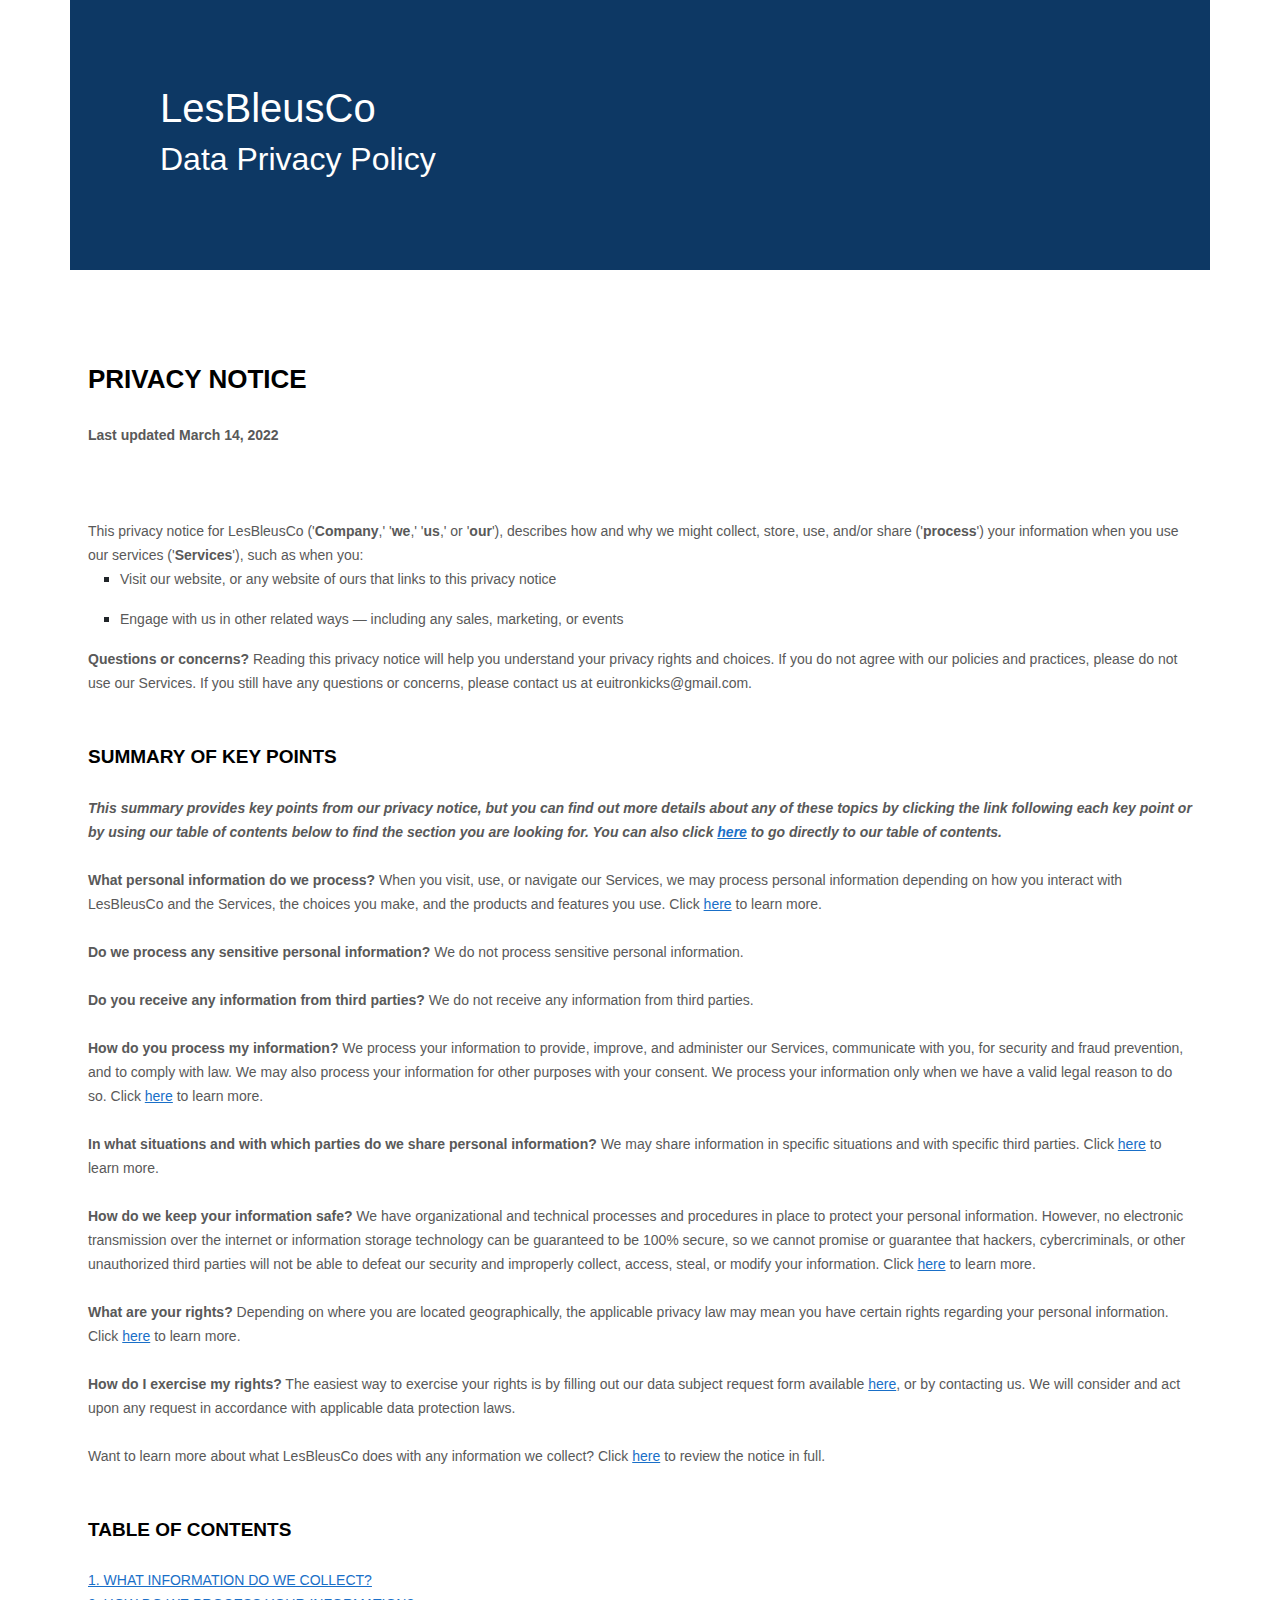
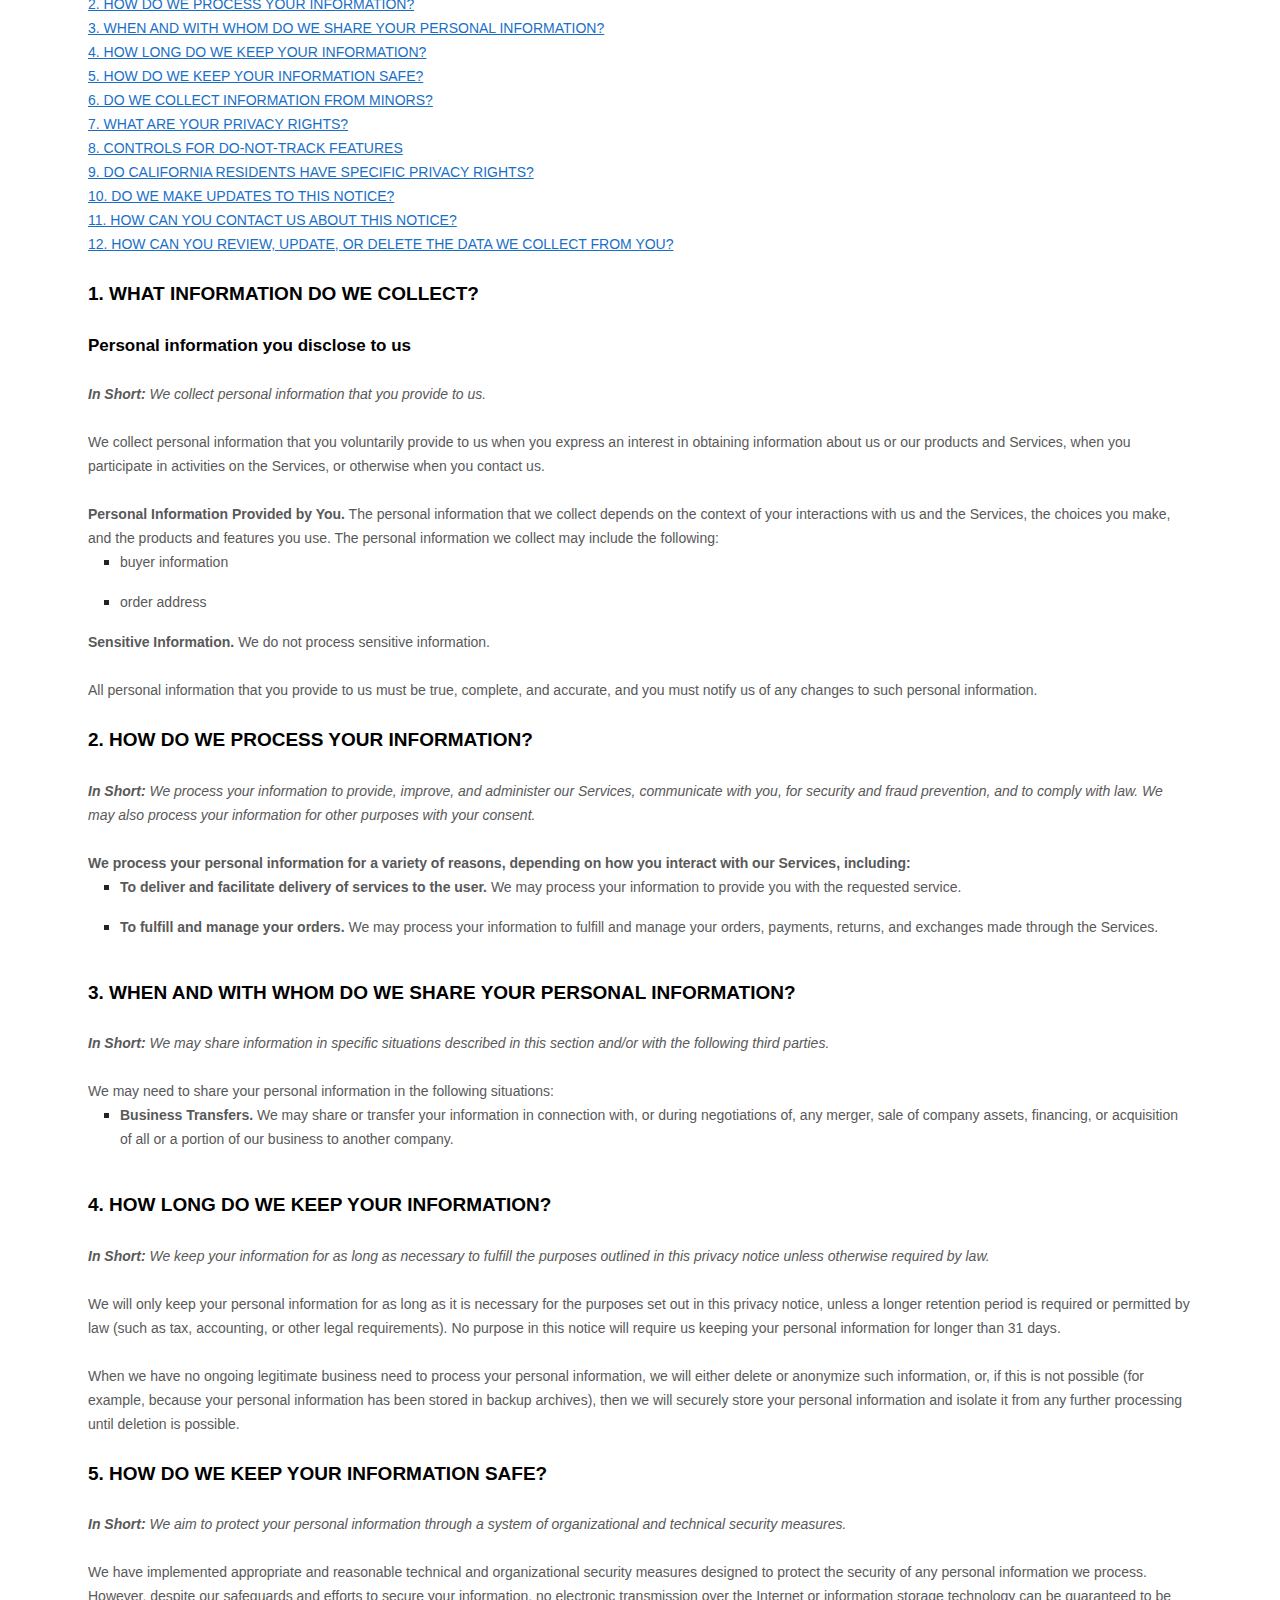
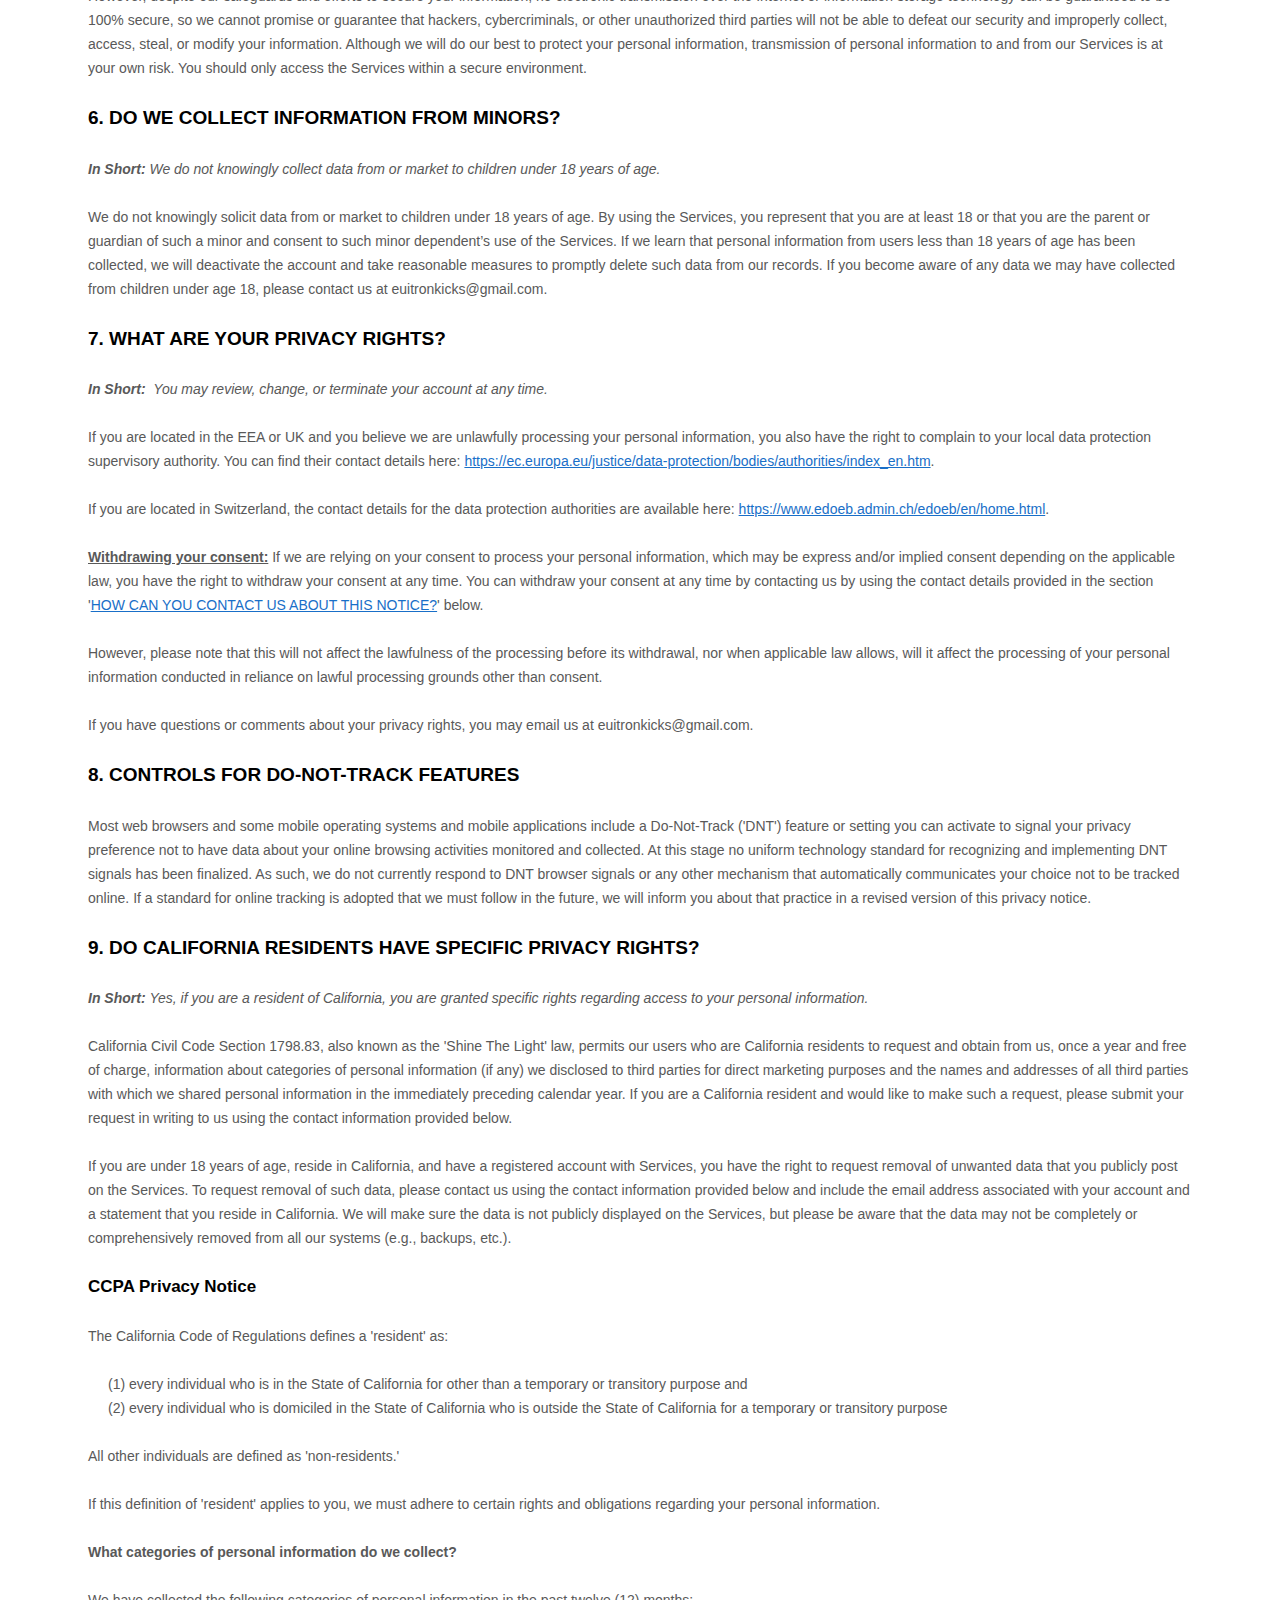
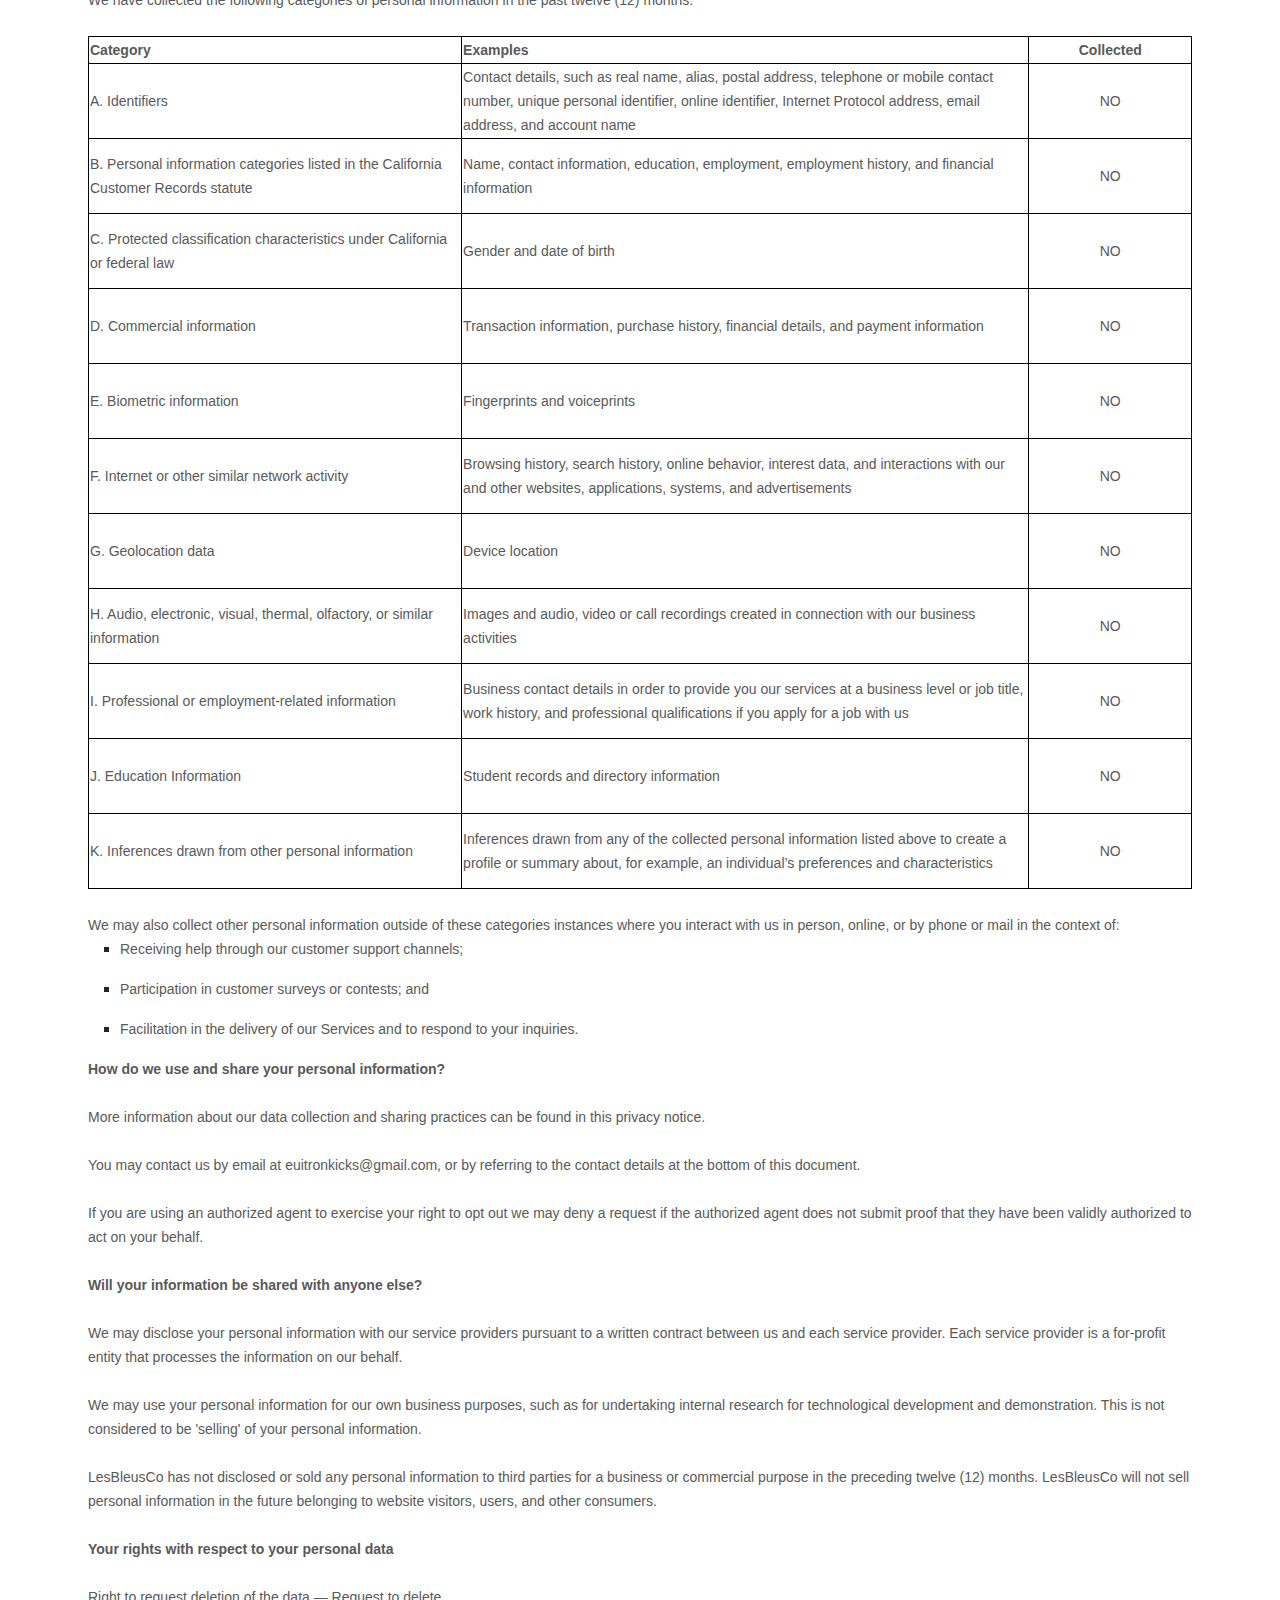
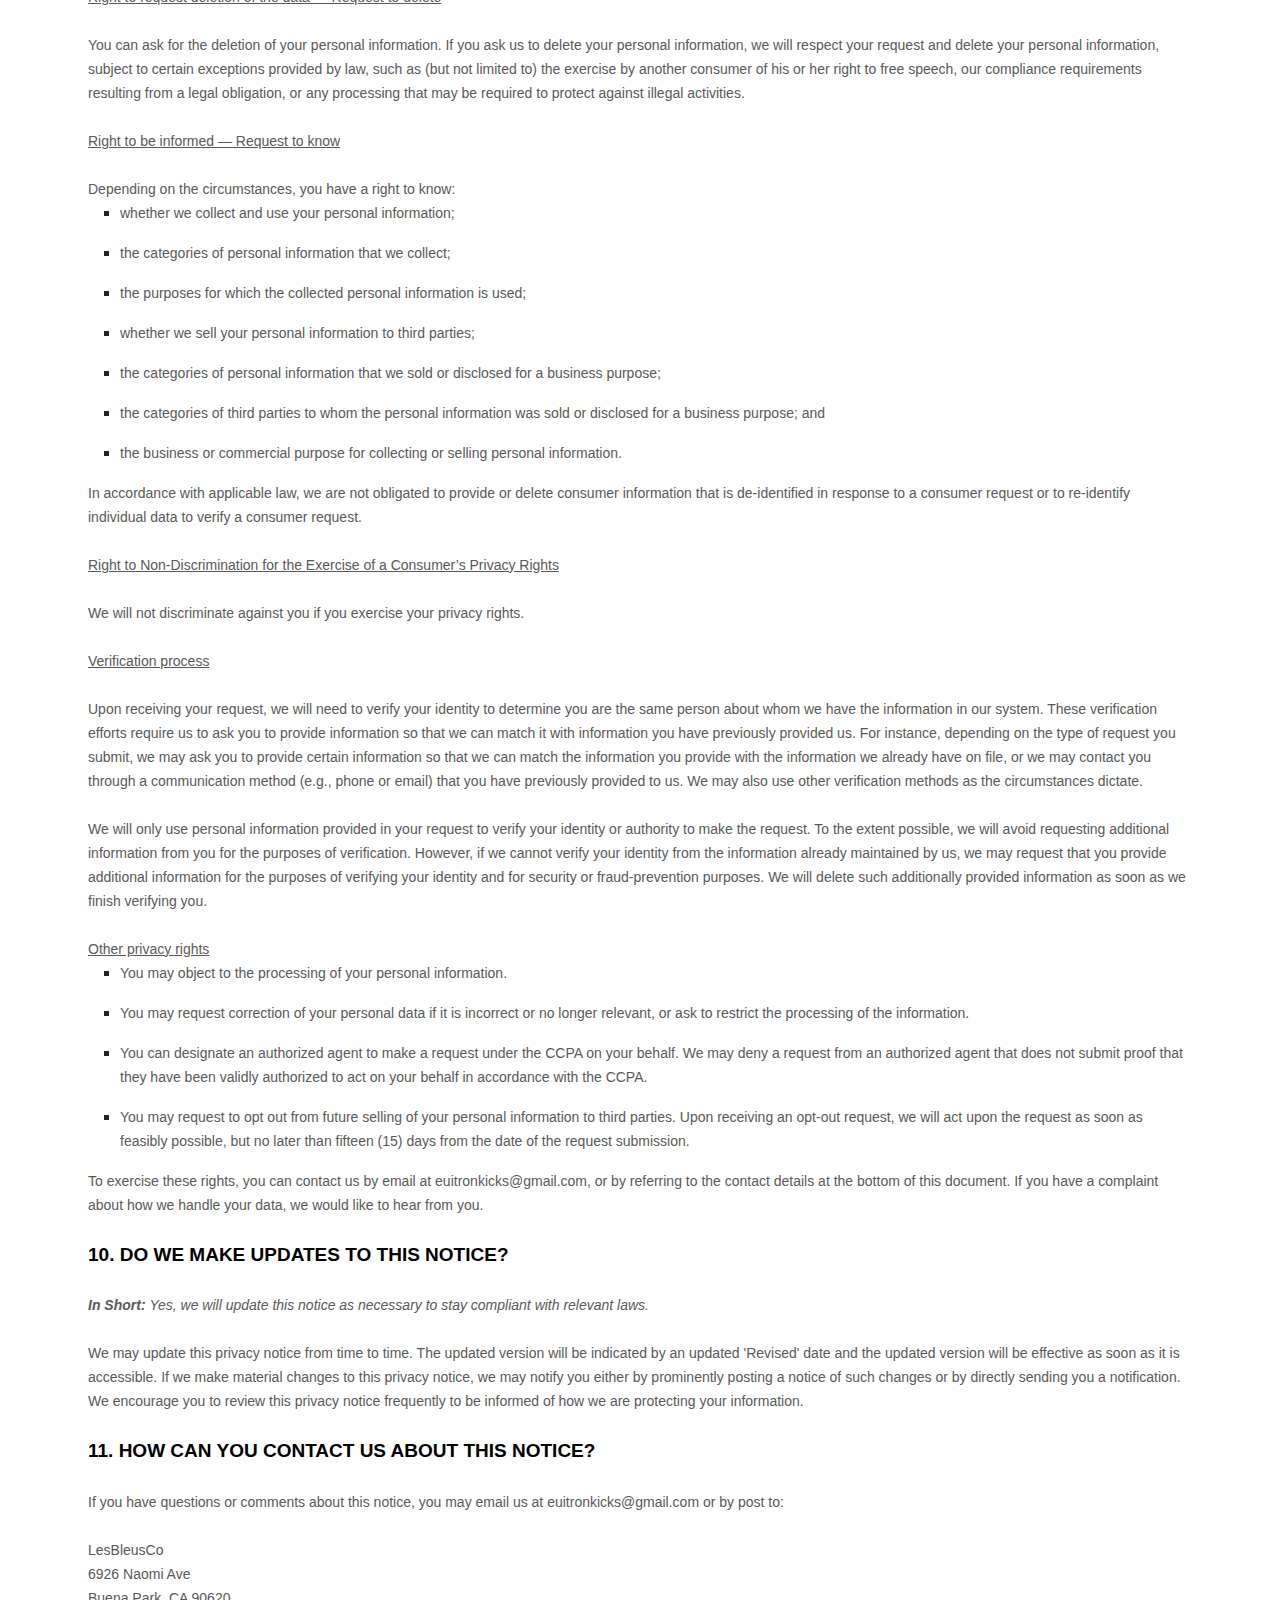
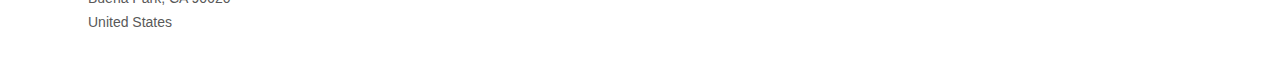
<file: index.html>
<!doctype html><html lang="en"><head><meta charset="utf-8"/><link rel="icon" href="/lesbleusco_icon.jpg"/><meta name="viewport" content="width=device-width,initial-scale=1"/><meta name="theme-color" content="#000000"/><meta name="description" content="Web site"/><link rel="apple-touch-icon" href="/lesbleusco_icon.jpg"/><link rel="manifest" href="/manifest.json"/><title>LesBleusCo Data Privacy Policy</title><script defer="defer" src="/static/js/main.74a123d2.js"></script><link href="/static/css/main.e0998fc7.css" rel="stylesheet"></head><body><noscript>You need to enable JavaScript to run this app.</noscript><div id="root"></div></body></html>
</file>
<file: static/css/main.e0998fc7.css>
@charset "UTF-8";/*!
 * Bootstrap v5.1.3 (https://getbootstrap.com/)
 * Copyright 2011-2021 The Bootstrap Authors
 * Copyright 2011-2021 Twitter, Inc.
 * Licensed under MIT (https://github.com/twbs/bootstrap/blob/main/LICENSE)
 */:root{--bs-blue:#0d6efd;--bs-indigo:#6610f2;--bs-purple:#6f42c1;--bs-pink:#d63384;--bs-red:#dc3545;--bs-orange:#fd7e14;--bs-yellow:#ffc107;--bs-green:#198754;--bs-teal:#20c997;--bs-cyan:#0dcaf0;--bs-white:#fff;--bs-gray:#6c757d;--bs-gray-dark:#343a40;--bs-gray-100:#f8f9fa;--bs-gray-200:#e9ecef;--bs-gray-300:#dee2e6;--bs-gray-400:#ced4da;--bs-gray-500:#adb5bd;--bs-gray-600:#6c757d;--bs-gray-700:#495057;--bs-gray-800:#343a40;--bs-gray-900:#212529;--bs-primary:#0d6efd;--bs-secondary:#6c757d;--bs-success:#198754;--bs-info:#0dcaf0;--bs-warning:#ffc107;--bs-danger:#dc3545;--bs-light:#f8f9fa;--bs-dark:#212529;--bs-primary-rgb:13,110,253;--bs-secondary-rgb:108,117,125;--bs-success-rgb:25,135,84;--bs-info-rgb:13,202,240;--bs-warning-rgb:255,193,7;--bs-danger-rgb:220,53,69;--bs-light-rgb:248,249,250;--bs-dark-rgb:33,37,41;--bs-white-rgb:255,255,255;--bs-black-rgb:0,0,0;--bs-body-color-rgb:33,37,41;--bs-body-bg-rgb:255,255,255;--bs-font-sans-serif:system-ui,-apple-system,"Segoe UI",Roboto,"Helvetica Neue",Arial,"Noto Sans","Liberation Sans",sans-serif,"Apple Color Emoji","Segoe UI Emoji","Segoe UI Symbol","Noto Color Emoji";--bs-font-monospace:SFMono-Regular,Menlo,Monaco,Consolas,"Liberation Mono","Courier New",monospace;--bs-gradient:linear-gradient(180deg,hsla(0,0%,100%,.15),hsla(0,0%,100%,0));--bs-body-font-family:var(--bs-font-sans-serif);--bs-body-font-size:1rem;--bs-body-font-weight:400;--bs-body-line-height:1.5;--bs-body-color:#212529;--bs-body-bg:#fff}*,:after,:before{box-sizing:border-box}@media (prefers-reduced-motion:no-preference){:root{scroll-behavior:smooth}}body{-webkit-text-size-adjust:100%;-webkit-tap-highlight-color:transparent;background-color:#fff;background-color:var(--bs-body-bg);color:#212529;color:var(--bs-body-color);font-family:system-ui,-apple-system,Segoe UI,Roboto,Helvetica Neue,Arial,Noto Sans,Liberation Sans,sans-serif,Apple Color Emoji,Segoe UI Emoji,Segoe UI Symbol,Noto Color Emoji;font-family:var(--bs-body-font-family);font-size:1rem;font-size:var(--bs-body-font-size);font-weight:400;font-weight:var(--bs-body-font-weight);line-height:1.5;line-height:var(--bs-body-line-height);text-align:var(--bs-body-text-align)}hr{background-color:currentColor;border:0;color:inherit;margin:1rem 0;opacity:.25}hr:not([size]){height:1px}.h1,.h2,.h3,.h4,.h5,.h6,h1,h2,h3,h4,h5,h6{font-weight:500;line-height:1.2;margin-bottom:.5rem;margin-top:0}.h1,h1{font-size:calc(1.375rem + 1.5vw)}@media (min-width:1200px){.h1,h1{font-size:2.5rem}}.h2,h2{font-size:calc(1.325rem + .9vw)}@media (min-width:1200px){.h2,h2{font-size:2rem}}.h3,h3{font-size:calc(1.3rem + .6vw)}@media (min-width:1200px){.h3,h3{font-size:1.75rem}}.h4,h4{font-size:calc(1.275rem + .3vw)}@media (min-width:1200px){.h4,h4{font-size:1.5rem}}.h5,h5{font-size:1.25rem}.h6,h6{font-size:1rem}p{margin-bottom:1rem;margin-top:0}abbr[data-bs-original-title],abbr[title]{cursor:help;-webkit-text-decoration:underline dotted;text-decoration:underline dotted;-webkit-text-decoration-skip-ink:none;text-decoration-skip-ink:none}address{font-style:normal;line-height:inherit;margin-bottom:1rem}ol,ul{padding-left:2rem}dl,ol,ul{margin-bottom:1rem;margin-top:0}ol ol,ol ul,ul ol,ul ul{margin-bottom:0}dt{font-weight:700}dd{margin-bottom:.5rem;margin-left:0}blockquote{margin:0 0 1rem}b,strong{font-weight:bolder}.small,small{font-size:.875em}.mark,mark{background-color:#fcf8e3;padding:.2em}sub,sup{font-size:.75em;line-height:0;position:relative;vertical-align:baseline}sub{bottom:-.25em}sup{top:-.5em}a{color:#0d6efd;text-decoration:underline}a:hover{color:#0a58ca}a:not([href]):not([class]),a:not([href]):not([class]):hover{color:inherit;text-decoration:none}code,kbd,pre,samp{direction:ltr;font-family:SFMono-Regular,Menlo,Monaco,Consolas,Liberation Mono,Courier New,monospace;font-family:var(--bs-font-monospace);font-size:1em;unicode-bidi:bidi-override}pre{display:block;font-size:.875em;margin-bottom:1rem;margin-top:0;overflow:auto}pre code{color:inherit;font-size:inherit;word-break:normal}code{word-wrap:break-word;color:#d63384;font-size:.875em}a>code{color:inherit}kbd{background-color:#212529;border-radius:.2rem;color:#fff;font-size:.875em;padding:.2rem .4rem}kbd kbd{font-size:1em;font-weight:700;padding:0}figure{margin:0 0 1rem}img,svg{vertical-align:middle}table{border-collapse:collapse;caption-side:bottom}caption{color:#6c757d;padding-bottom:.5rem;padding-top:.5rem;text-align:left}th{text-align:inherit;text-align:-webkit-match-parent}tbody,td,tfoot,th,thead,tr{border:0 solid;border-color:inherit}label{display:inline-block}button{border-radius:0}button:focus:not(:focus-visible){outline:0}button,input,optgroup,select,textarea{font-family:inherit;font-size:inherit;line-height:inherit;margin:0}button,select{text-transform:none}[role=button]{cursor:pointer}select{word-wrap:normal}select:disabled{opacity:1}[list]::-webkit-calendar-picker-indicator{display:none}[type=button],[type=reset],[type=submit],button{-webkit-appearance:button}[type=button]:not(:disabled),[type=reset]:not(:disabled),[type=submit]:not(:disabled),button:not(:disabled){cursor:pointer}::-moz-focus-inner{border-style:none;padding:0}textarea{resize:vertical}fieldset{border:0;margin:0;min-width:0;padding:0}legend{float:left;font-size:calc(1.275rem + .3vw);line-height:inherit;margin-bottom:.5rem;padding:0;width:100%}@media (min-width:1200px){legend{font-size:1.5rem}}legend+*{clear:left}::-webkit-datetime-edit-day-field,::-webkit-datetime-edit-fields-wrapper,::-webkit-datetime-edit-hour-field,::-webkit-datetime-edit-minute,::-webkit-datetime-edit-month-field,::-webkit-datetime-edit-text,::-webkit-datetime-edit-year-field{padding:0}::-webkit-inner-spin-button{height:auto}[type=search]{-webkit-appearance:textfield;outline-offset:-2px}::-webkit-search-decoration{-webkit-appearance:none}::-webkit-color-swatch-wrapper{padding:0}::file-selector-button{font:inherit}::-webkit-file-upload-button{-webkit-appearance:button;font:inherit}output{display:inline-block}iframe{border:0}summary{cursor:pointer;display:list-item}progress{vertical-align:baseline}[hidden]{display:none!important}.lead{font-size:1.25rem;font-weight:300}.display-1{font-size:calc(1.625rem + 4.5vw);font-weight:300;line-height:1.2}@media (min-width:1200px){.display-1{font-size:5rem}}.display-2{font-size:calc(1.575rem + 3.9vw);font-weight:300;line-height:1.2}@media (min-width:1200px){.display-2{font-size:4.5rem}}.display-3{font-size:calc(1.525rem + 3.3vw);font-weight:300;line-height:1.2}@media (min-width:1200px){.display-3{font-size:4rem}}.display-4{font-size:calc(1.475rem + 2.7vw);font-weight:300;line-height:1.2}@media (min-width:1200px){.display-4{font-size:3.5rem}}.display-5{font-size:calc(1.425rem + 2.1vw);font-weight:300;line-height:1.2}@media (min-width:1200px){.display-5{font-size:3rem}}.display-6{font-size:calc(1.375rem + 1.5vw);font-weight:300;line-height:1.2}@media (min-width:1200px){.display-6{font-size:2.5rem}}.list-inline,.list-unstyled{list-style:none;padding-left:0}.list-inline-item{display:inline-block}.list-inline-item:not(:last-child){margin-right:.5rem}.initialism{font-size:.875em;text-transform:uppercase}.blockquote{font-size:1.25rem;margin-bottom:1rem}.blockquote>:last-child{margin-bottom:0}.blockquote-footer{color:#6c757d;font-size:.875em;margin-bottom:1rem;margin-top:-1rem}.blockquote-footer:before{content:"— "}.img-fluid,.img-thumbnail{height:auto;max-width:100%}.img-thumbnail{background-color:#fff;border:1px solid #dee2e6;border-radius:.25rem;padding:.25rem}.figure{display:inline-block}.figure-img{line-height:1;margin-bottom:.5rem}.figure-caption{color:#6c757d;font-size:.875em}.container,.container-fluid,.container-lg,.container-md,.container-sm,.container-xl,.container-xxl{margin-left:auto;margin-right:auto;padding-left:.75rem;padding-left:var(--bs-gutter-x,.75rem);padding-right:.75rem;padding-right:var(--bs-gutter-x,.75rem);width:100%}@media (min-width:576px){.container,.container-sm{max-width:540px}}@media (min-width:768px){.container,.container-md,.container-sm{max-width:720px}}@media (min-width:992px){.container,.container-lg,.container-md,.container-sm{max-width:960px}}@media (min-width:1200px){.container,.container-lg,.container-md,.container-sm,.container-xl{max-width:1140px}}@media (min-width:1400px){.container,.container-lg,.container-md,.container-sm,.container-xl,.container-xxl{max-width:1320px}}.row{--bs-gutter-x:1.5rem;--bs-gutter-y:0;display:flex;flex-wrap:wrap;margin-left:calc(var(--bs-gutter-x)*-.5);margin-right:calc(var(--bs-gutter-x)*-.5);margin-top:calc(var(--bs-gutter-y)*-1)}.row>*{flex-shrink:0;margin-top:var(--bs-gutter-y);max-width:100%;padding-left:calc(var(--bs-gutter-x)*.5);padding-right:calc(var(--bs-gutter-x)*.5);width:100%}.col{flex:1 0}.row-cols-auto>*{flex:0 0 auto;width:auto}.row-cols-1>*{flex:0 0 auto;width:100%}.row-cols-2>*{flex:0 0 auto;width:50%}.row-cols-3>*{flex:0 0 auto;width:33.3333333333%}.row-cols-4>*{flex:0 0 auto;width:25%}.row-cols-5>*{flex:0 0 auto;width:20%}.row-cols-6>*{flex:0 0 auto;width:16.6666666667%}.col-auto{flex:0 0 auto;width:auto}.col-1{flex:0 0 auto;width:8.33333333%}.col-2{flex:0 0 auto;width:16.66666667%}.col-3{flex:0 0 auto;width:25%}.col-4{flex:0 0 auto;width:33.33333333%}.col-5{flex:0 0 auto;width:41.66666667%}.col-6{flex:0 0 auto;width:50%}.col-7{flex:0 0 auto;width:58.33333333%}.col-8{flex:0 0 auto;width:66.66666667%}.col-9{flex:0 0 auto;width:75%}.col-10{flex:0 0 auto;width:83.33333333%}.col-11{flex:0 0 auto;width:91.66666667%}.col-12{flex:0 0 auto;width:100%}.offset-1{margin-left:8.33333333%}.offset-2{margin-left:16.66666667%}.offset-3{margin-left:25%}.offset-4{margin-left:33.33333333%}.offset-5{margin-left:41.66666667%}.offset-6{margin-left:50%}.offset-7{margin-left:58.33333333%}.offset-8{margin-left:66.66666667%}.offset-9{margin-left:75%}.offset-10{margin-left:83.33333333%}.offset-11{margin-left:91.66666667%}.g-0,.gx-0{--bs-gutter-x:0}.g-0,.gy-0{--bs-gutter-y:0}.g-1,.gx-1{--bs-gutter-x:0.25rem}.g-1,.gy-1{--bs-gutter-y:0.25rem}.g-2,.gx-2{--bs-gutter-x:0.5rem}.g-2,.gy-2{--bs-gutter-y:0.5rem}.g-3,.gx-3{--bs-gutter-x:1rem}.g-3,.gy-3{--bs-gutter-y:1rem}.g-4,.gx-4{--bs-gutter-x:1.5rem}.g-4,.gy-4{--bs-gutter-y:1.5rem}.g-5,.gx-5{--bs-gutter-x:3rem}.g-5,.gy-5{--bs-gutter-y:3rem}@media (min-width:576px){.col-sm{flex:1 0}.row-cols-sm-auto>*{flex:0 0 auto;width:auto}.row-cols-sm-1>*{flex:0 0 auto;width:100%}.row-cols-sm-2>*{flex:0 0 auto;width:50%}.row-cols-sm-3>*{flex:0 0 auto;width:33.3333333333%}.row-cols-sm-4>*{flex:0 0 auto;width:25%}.row-cols-sm-5>*{flex:0 0 auto;width:20%}.row-cols-sm-6>*{flex:0 0 auto;width:16.6666666667%}.col-sm-auto{flex:0 0 auto;width:auto}.col-sm-1{flex:0 0 auto;width:8.33333333%}.col-sm-2{flex:0 0 auto;width:16.66666667%}.col-sm-3{flex:0 0 auto;width:25%}.col-sm-4{flex:0 0 auto;width:33.33333333%}.col-sm-5{flex:0 0 auto;width:41.66666667%}.col-sm-6{flex:0 0 auto;width:50%}.col-sm-7{flex:0 0 auto;width:58.33333333%}.col-sm-8{flex:0 0 auto;width:66.66666667%}.col-sm-9{flex:0 0 auto;width:75%}.col-sm-10{flex:0 0 auto;width:83.33333333%}.col-sm-11{flex:0 0 auto;width:91.66666667%}.col-sm-12{flex:0 0 auto;width:100%}.offset-sm-0{margin-left:0}.offset-sm-1{margin-left:8.33333333%}.offset-sm-2{margin-left:16.66666667%}.offset-sm-3{margin-left:25%}.offset-sm-4{margin-left:33.33333333%}.offset-sm-5{margin-left:41.66666667%}.offset-sm-6{margin-left:50%}.offset-sm-7{margin-left:58.33333333%}.offset-sm-8{margin-left:66.66666667%}.offset-sm-9{margin-left:75%}.offset-sm-10{margin-left:83.33333333%}.offset-sm-11{margin-left:91.66666667%}.g-sm-0,.gx-sm-0{--bs-gutter-x:0}.g-sm-0,.gy-sm-0{--bs-gutter-y:0}.g-sm-1,.gx-sm-1{--bs-gutter-x:0.25rem}.g-sm-1,.gy-sm-1{--bs-gutter-y:0.25rem}.g-sm-2,.gx-sm-2{--bs-gutter-x:0.5rem}.g-sm-2,.gy-sm-2{--bs-gutter-y:0.5rem}.g-sm-3,.gx-sm-3{--bs-gutter-x:1rem}.g-sm-3,.gy-sm-3{--bs-gutter-y:1rem}.g-sm-4,.gx-sm-4{--bs-gutter-x:1.5rem}.g-sm-4,.gy-sm-4{--bs-gutter-y:1.5rem}.g-sm-5,.gx-sm-5{--bs-gutter-x:3rem}.g-sm-5,.gy-sm-5{--bs-gutter-y:3rem}}@media (min-width:768px){.col-md{flex:1 0}.row-cols-md-auto>*{flex:0 0 auto;width:auto}.row-cols-md-1>*{flex:0 0 auto;width:100%}.row-cols-md-2>*{flex:0 0 auto;width:50%}.row-cols-md-3>*{flex:0 0 auto;width:33.3333333333%}.row-cols-md-4>*{flex:0 0 auto;width:25%}.row-cols-md-5>*{flex:0 0 auto;width:20%}.row-cols-md-6>*{flex:0 0 auto;width:16.6666666667%}.col-md-auto{flex:0 0 auto;width:auto}.col-md-1{flex:0 0 auto;width:8.33333333%}.col-md-2{flex:0 0 auto;width:16.66666667%}.col-md-3{flex:0 0 auto;width:25%}.col-md-4{flex:0 0 auto;width:33.33333333%}.col-md-5{flex:0 0 auto;width:41.66666667%}.col-md-6{flex:0 0 auto;width:50%}.col-md-7{flex:0 0 auto;width:58.33333333%}.col-md-8{flex:0 0 auto;width:66.66666667%}.col-md-9{flex:0 0 auto;width:75%}.col-md-10{flex:0 0 auto;width:83.33333333%}.col-md-11{flex:0 0 auto;width:91.66666667%}.col-md-12{flex:0 0 auto;width:100%}.offset-md-0{margin-left:0}.offset-md-1{margin-left:8.33333333%}.offset-md-2{margin-left:16.66666667%}.offset-md-3{margin-left:25%}.offset-md-4{margin-left:33.33333333%}.offset-md-5{margin-left:41.66666667%}.offset-md-6{margin-left:50%}.offset-md-7{margin-left:58.33333333%}.offset-md-8{margin-left:66.66666667%}.offset-md-9{margin-left:75%}.offset-md-10{margin-left:83.33333333%}.offset-md-11{margin-left:91.66666667%}.g-md-0,.gx-md-0{--bs-gutter-x:0}.g-md-0,.gy-md-0{--bs-gutter-y:0}.g-md-1,.gx-md-1{--bs-gutter-x:0.25rem}.g-md-1,.gy-md-1{--bs-gutter-y:0.25rem}.g-md-2,.gx-md-2{--bs-gutter-x:0.5rem}.g-md-2,.gy-md-2{--bs-gutter-y:0.5rem}.g-md-3,.gx-md-3{--bs-gutter-x:1rem}.g-md-3,.gy-md-3{--bs-gutter-y:1rem}.g-md-4,.gx-md-4{--bs-gutter-x:1.5rem}.g-md-4,.gy-md-4{--bs-gutter-y:1.5rem}.g-md-5,.gx-md-5{--bs-gutter-x:3rem}.g-md-5,.gy-md-5{--bs-gutter-y:3rem}}@media (min-width:992px){.col-lg{flex:1 0}.row-cols-lg-auto>*{flex:0 0 auto;width:auto}.row-cols-lg-1>*{flex:0 0 auto;width:100%}.row-cols-lg-2>*{flex:0 0 auto;width:50%}.row-cols-lg-3>*{flex:0 0 auto;width:33.3333333333%}.row-cols-lg-4>*{flex:0 0 auto;width:25%}.row-cols-lg-5>*{flex:0 0 auto;width:20%}.row-cols-lg-6>*{flex:0 0 auto;width:16.6666666667%}.col-lg-auto{flex:0 0 auto;width:auto}.col-lg-1{flex:0 0 auto;width:8.33333333%}.col-lg-2{flex:0 0 auto;width:16.66666667%}.col-lg-3{flex:0 0 auto;width:25%}.col-lg-4{flex:0 0 auto;width:33.33333333%}.col-lg-5{flex:0 0 auto;width:41.66666667%}.col-lg-6{flex:0 0 auto;width:50%}.col-lg-7{flex:0 0 auto;width:58.33333333%}.col-lg-8{flex:0 0 auto;width:66.66666667%}.col-lg-9{flex:0 0 auto;width:75%}.col-lg-10{flex:0 0 auto;width:83.33333333%}.col-lg-11{flex:0 0 auto;width:91.66666667%}.col-lg-12{flex:0 0 auto;width:100%}.offset-lg-0{margin-left:0}.offset-lg-1{margin-left:8.33333333%}.offset-lg-2{margin-left:16.66666667%}.offset-lg-3{margin-left:25%}.offset-lg-4{margin-left:33.33333333%}.offset-lg-5{margin-left:41.66666667%}.offset-lg-6{margin-left:50%}.offset-lg-7{margin-left:58.33333333%}.offset-lg-8{margin-left:66.66666667%}.offset-lg-9{margin-left:75%}.offset-lg-10{margin-left:83.33333333%}.offset-lg-11{margin-left:91.66666667%}.g-lg-0,.gx-lg-0{--bs-gutter-x:0}.g-lg-0,.gy-lg-0{--bs-gutter-y:0}.g-lg-1,.gx-lg-1{--bs-gutter-x:0.25rem}.g-lg-1,.gy-lg-1{--bs-gutter-y:0.25rem}.g-lg-2,.gx-lg-2{--bs-gutter-x:0.5rem}.g-lg-2,.gy-lg-2{--bs-gutter-y:0.5rem}.g-lg-3,.gx-lg-3{--bs-gutter-x:1rem}.g-lg-3,.gy-lg-3{--bs-gutter-y:1rem}.g-lg-4,.gx-lg-4{--bs-gutter-x:1.5rem}.g-lg-4,.gy-lg-4{--bs-gutter-y:1.5rem}.g-lg-5,.gx-lg-5{--bs-gutter-x:3rem}.g-lg-5,.gy-lg-5{--bs-gutter-y:3rem}}@media (min-width:1200px){.col-xl{flex:1 0}.row-cols-xl-auto>*{flex:0 0 auto;width:auto}.row-cols-xl-1>*{flex:0 0 auto;width:100%}.row-cols-xl-2>*{flex:0 0 auto;width:50%}.row-cols-xl-3>*{flex:0 0 auto;width:33.3333333333%}.row-cols-xl-4>*{flex:0 0 auto;width:25%}.row-cols-xl-5>*{flex:0 0 auto;width:20%}.row-cols-xl-6>*{flex:0 0 auto;width:16.6666666667%}.col-xl-auto{flex:0 0 auto;width:auto}.col-xl-1{flex:0 0 auto;width:8.33333333%}.col-xl-2{flex:0 0 auto;width:16.66666667%}.col-xl-3{flex:0 0 auto;width:25%}.col-xl-4{flex:0 0 auto;width:33.33333333%}.col-xl-5{flex:0 0 auto;width:41.66666667%}.col-xl-6{flex:0 0 auto;width:50%}.col-xl-7{flex:0 0 auto;width:58.33333333%}.col-xl-8{flex:0 0 auto;width:66.66666667%}.col-xl-9{flex:0 0 auto;width:75%}.col-xl-10{flex:0 0 auto;width:83.33333333%}.col-xl-11{flex:0 0 auto;width:91.66666667%}.col-xl-12{flex:0 0 auto;width:100%}.offset-xl-0{margin-left:0}.offset-xl-1{margin-left:8.33333333%}.offset-xl-2{margin-left:16.66666667%}.offset-xl-3{margin-left:25%}.offset-xl-4{margin-left:33.33333333%}.offset-xl-5{margin-left:41.66666667%}.offset-xl-6{margin-left:50%}.offset-xl-7{margin-left:58.33333333%}.offset-xl-8{margin-left:66.66666667%}.offset-xl-9{margin-left:75%}.offset-xl-10{margin-left:83.33333333%}.offset-xl-11{margin-left:91.66666667%}.g-xl-0,.gx-xl-0{--bs-gutter-x:0}.g-xl-0,.gy-xl-0{--bs-gutter-y:0}.g-xl-1,.gx-xl-1{--bs-gutter-x:0.25rem}.g-xl-1,.gy-xl-1{--bs-gutter-y:0.25rem}.g-xl-2,.gx-xl-2{--bs-gutter-x:0.5rem}.g-xl-2,.gy-xl-2{--bs-gutter-y:0.5rem}.g-xl-3,.gx-xl-3{--bs-gutter-x:1rem}.g-xl-3,.gy-xl-3{--bs-gutter-y:1rem}.g-xl-4,.gx-xl-4{--bs-gutter-x:1.5rem}.g-xl-4,.gy-xl-4{--bs-gutter-y:1.5rem}.g-xl-5,.gx-xl-5{--bs-gutter-x:3rem}.g-xl-5,.gy-xl-5{--bs-gutter-y:3rem}}@media (min-width:1400px){.col-xxl{flex:1 0}.row-cols-xxl-auto>*{flex:0 0 auto;width:auto}.row-cols-xxl-1>*{flex:0 0 auto;width:100%}.row-cols-xxl-2>*{flex:0 0 auto;width:50%}.row-cols-xxl-3>*{flex:0 0 auto;width:33.3333333333%}.row-cols-xxl-4>*{flex:0 0 auto;width:25%}.row-cols-xxl-5>*{flex:0 0 auto;width:20%}.row-cols-xxl-6>*{flex:0 0 auto;width:16.6666666667%}.col-xxl-auto{flex:0 0 auto;width:auto}.col-xxl-1{flex:0 0 auto;width:8.33333333%}.col-xxl-2{flex:0 0 auto;width:16.66666667%}.col-xxl-3{flex:0 0 auto;width:25%}.col-xxl-4{flex:0 0 auto;width:33.33333333%}.col-xxl-5{flex:0 0 auto;width:41.66666667%}.col-xxl-6{flex:0 0 auto;width:50%}.col-xxl-7{flex:0 0 auto;width:58.33333333%}.col-xxl-8{flex:0 0 auto;width:66.66666667%}.col-xxl-9{flex:0 0 auto;width:75%}.col-xxl-10{flex:0 0 auto;width:83.33333333%}.col-xxl-11{flex:0 0 auto;width:91.66666667%}.col-xxl-12{flex:0 0 auto;width:100%}.offset-xxl-0{margin-left:0}.offset-xxl-1{margin-left:8.33333333%}.offset-xxl-2{margin-left:16.66666667%}.offset-xxl-3{margin-left:25%}.offset-xxl-4{margin-left:33.33333333%}.offset-xxl-5{margin-left:41.66666667%}.offset-xxl-6{margin-left:50%}.offset-xxl-7{margin-left:58.33333333%}.offset-xxl-8{margin-left:66.66666667%}.offset-xxl-9{margin-left:75%}.offset-xxl-10{margin-left:83.33333333%}.offset-xxl-11{margin-left:91.66666667%}.g-xxl-0,.gx-xxl-0{--bs-gutter-x:0}.g-xxl-0,.gy-xxl-0{--bs-gutter-y:0}.g-xxl-1,.gx-xxl-1{--bs-gutter-x:0.25rem}.g-xxl-1,.gy-xxl-1{--bs-gutter-y:0.25rem}.g-xxl-2,.gx-xxl-2{--bs-gutter-x:0.5rem}.g-xxl-2,.gy-xxl-2{--bs-gutter-y:0.5rem}.g-xxl-3,.gx-xxl-3{--bs-gutter-x:1rem}.g-xxl-3,.gy-xxl-3{--bs-gutter-y:1rem}.g-xxl-4,.gx-xxl-4{--bs-gutter-x:1.5rem}.g-xxl-4,.gy-xxl-4{--bs-gutter-y:1.5rem}.g-xxl-5,.gx-xxl-5{--bs-gutter-x:3rem}.g-xxl-5,.gy-xxl-5{--bs-gutter-y:3rem}}.table{--bs-table-bg:transparent;--bs-table-accent-bg:transparent;--bs-table-striped-color:#212529;--bs-table-striped-bg:rgba(0,0,0,.05);--bs-table-active-color:#212529;--bs-table-active-bg:rgba(0,0,0,.1);--bs-table-hover-color:#212529;--bs-table-hover-bg:rgba(0,0,0,.075);border-color:#dee2e6;color:#212529;margin-bottom:1rem;vertical-align:top;width:100%}.table>:not(caption)>*>*{background-color:var(--bs-table-bg);border-bottom-width:1px;box-shadow:inset 0 0 0 9999px var(--bs-table-accent-bg);padding:.5rem}.table>tbody{vertical-align:inherit}.table>thead{vertical-align:bottom}.table>:not(:first-child){border-top:2px solid}.caption-top{caption-side:top}.table-sm>:not(caption)>*>*{padding:.25rem}.table-bordered>:not(caption)>*{border-width:1px 0}.table-bordered>:not(caption)>*>*{border-width:0 1px}.table-borderless>:not(caption)>*>*{border-bottom-width:0}.table-borderless>:not(:first-child){border-top-width:0}.table-striped>tbody>tr:nth-of-type(odd)>*{--bs-table-accent-bg:var(--bs-table-striped-bg);color:var(--bs-table-striped-color)}.table-active{--bs-table-accent-bg:var(--bs-table-active-bg);color:var(--bs-table-active-color)}.table-hover>tbody>tr:hover>*{--bs-table-accent-bg:var(--bs-table-hover-bg);color:var(--bs-table-hover-color)}.table-primary{--bs-table-bg:#cfe2ff;--bs-table-striped-bg:#c5d7f2;--bs-table-striped-color:#000;--bs-table-active-bg:#bacbe6;--bs-table-active-color:#000;--bs-table-hover-bg:#bfd1ec;--bs-table-hover-color:#000;border-color:#bacbe6;color:#000}.table-secondary{--bs-table-bg:#e2e3e5;--bs-table-striped-bg:#d7d8da;--bs-table-striped-color:#000;--bs-table-active-bg:#cbccce;--bs-table-active-color:#000;--bs-table-hover-bg:#d1d2d4;--bs-table-hover-color:#000;border-color:#cbccce;color:#000}.table-success{--bs-table-bg:#d1e7dd;--bs-table-striped-bg:#c7dbd2;--bs-table-striped-color:#000;--bs-table-active-bg:#bcd0c7;--bs-table-active-color:#000;--bs-table-hover-bg:#c1d6cc;--bs-table-hover-color:#000;border-color:#bcd0c7;color:#000}.table-info{--bs-table-bg:#cff4fc;--bs-table-striped-bg:#c5e8ef;--bs-table-striped-color:#000;--bs-table-active-bg:#badce3;--bs-table-active-color:#000;--bs-table-hover-bg:#bfe2e9;--bs-table-hover-color:#000;border-color:#badce3;color:#000}.table-warning{--bs-table-bg:#fff3cd;--bs-table-striped-bg:#f2e7c3;--bs-table-striped-color:#000;--bs-table-active-bg:#e6dbb9;--bs-table-active-color:#000;--bs-table-hover-bg:#ece1be;--bs-table-hover-color:#000;border-color:#e6dbb9;color:#000}.table-danger{--bs-table-bg:#f8d7da;--bs-table-striped-bg:#eccccf;--bs-table-striped-color:#000;--bs-table-active-bg:#dfc2c4;--bs-table-active-color:#000;--bs-table-hover-bg:#e5c7ca;--bs-table-hover-color:#000;border-color:#dfc2c4;color:#000}.table-light{--bs-table-bg:#f8f9fa;--bs-table-striped-bg:#ecedee;--bs-table-striped-color:#000;--bs-table-active-bg:#dfe0e1;--bs-table-active-color:#000;--bs-table-hover-bg:#e5e6e7;--bs-table-hover-color:#000;border-color:#dfe0e1;color:#000}.table-dark{--bs-table-bg:#212529;--bs-table-striped-bg:#2c3034;--bs-table-striped-color:#fff;--bs-table-active-bg:#373b3e;--bs-table-active-color:#fff;--bs-table-hover-bg:#323539;--bs-table-hover-color:#fff;border-color:#373b3e;color:#fff}.table-responsive{-webkit-overflow-scrolling:touch;overflow-x:auto}@media (max-width:575.98px){.table-responsive-sm{-webkit-overflow-scrolling:touch;overflow-x:auto}}@media (max-width:767.98px){.table-responsive-md{-webkit-overflow-scrolling:touch;overflow-x:auto}}@media (max-width:991.98px){.table-responsive-lg{-webkit-overflow-scrolling:touch;overflow-x:auto}}@media (max-width:1199.98px){.table-responsive-xl{-webkit-overflow-scrolling:touch;overflow-x:auto}}@media (max-width:1399.98px){.table-responsive-xxl{-webkit-overflow-scrolling:touch;overflow-x:auto}}.form-label{margin-bottom:.5rem}.col-form-label{font-size:inherit;line-height:1.5;margin-bottom:0;padding-bottom:calc(.375rem + 1px);padding-top:calc(.375rem + 1px)}.col-form-label-lg{font-size:1.25rem;padding-bottom:calc(.5rem + 1px);padding-top:calc(.5rem + 1px)}.col-form-label-sm{font-size:.875rem;padding-bottom:calc(.25rem + 1px);padding-top:calc(.25rem + 1px)}.form-text{color:#6c757d;font-size:.875em;margin-top:.25rem}.form-control{-webkit-appearance:none;appearance:none;background-clip:padding-box;background-color:#fff;border:1px solid #ced4da;border-radius:.25rem;color:#212529;display:block;font-size:1rem;font-weight:400;line-height:1.5;padding:.375rem .75rem;transition:border-color .15s ease-in-out,box-shadow .15s ease-in-out;width:100%}@media (prefers-reduced-motion:reduce){.form-control{transition:none}}.form-control[type=file]{overflow:hidden}.form-control[type=file]:not(:disabled):not([readonly]){cursor:pointer}.form-control:focus{background-color:#fff;border-color:#86b7fe;box-shadow:0 0 0 .25rem rgba(13,110,253,.25);color:#212529;outline:0}.form-control::-webkit-date-and-time-value{height:1.5em}.form-control::-webkit-input-placeholder{color:#6c757d;opacity:1}.form-control:-ms-input-placeholder{color:#6c757d;opacity:1}.form-control::placeholder{color:#6c757d;opacity:1}.form-control:disabled,.form-control[readonly]{background-color:#e9ecef;opacity:1}.form-control::file-selector-button{-webkit-margin-end:.75rem;background-color:#e9ecef;border:0 solid;border-color:inherit;border-inline-end-width:1px;border-radius:0;color:#212529;margin:-.375rem -.75rem;margin-inline-end:.75rem;padding:.375rem .75rem;pointer-events:none;transition:color .15s ease-in-out,background-color .15s ease-in-out,border-color .15s ease-in-out,box-shadow .15s ease-in-out}@media (prefers-reduced-motion:reduce){.form-control::-webkit-file-upload-button{-webkit-transition:none;transition:none}.form-control::file-selector-button{transition:none}}.form-control:hover:not(:disabled):not([readonly])::file-selector-button{background-color:#dde0e3}.form-control::-webkit-file-upload-button{-webkit-margin-end:.75rem;background-color:#e9ecef;border:0 solid;border-color:inherit;border-inline-end-width:1px;border-radius:0;color:#212529;margin:-.375rem -.75rem;margin-inline-end:.75rem;padding:.375rem .75rem;pointer-events:none;-webkit-transition:color .15s ease-in-out,background-color .15s ease-in-out,border-color .15s ease-in-out,box-shadow .15s ease-in-out;transition:color .15s ease-in-out,background-color .15s ease-in-out,border-color .15s ease-in-out,box-shadow .15s ease-in-out}@media (prefers-reduced-motion:reduce){.form-control::-webkit-file-upload-button{-webkit-transition:none;transition:none}}.form-control:hover:not(:disabled):not([readonly])::-webkit-file-upload-button{background-color:#dde0e3}.form-control-plaintext{background-color:transparent;border:solid transparent;border-width:1px 0;color:#212529;display:block;line-height:1.5;margin-bottom:0;padding:.375rem 0;width:100%}.form-control-plaintext.form-control-lg,.form-control-plaintext.form-control-sm{padding-left:0;padding-right:0}.form-control-sm{border-radius:.2rem;font-size:.875rem;min-height:calc(1.5em + .5rem + 2px);padding:.25rem .5rem}.form-control-sm::file-selector-button{-webkit-margin-end:.5rem;margin:-.25rem -.5rem;margin-inline-end:.5rem;padding:.25rem .5rem}.form-control-sm::-webkit-file-upload-button{-webkit-margin-end:.5rem;margin:-.25rem -.5rem;margin-inline-end:.5rem;padding:.25rem .5rem}.form-control-lg{border-radius:.3rem;font-size:1.25rem;min-height:calc(1.5em + 1rem + 2px);padding:.5rem 1rem}.form-control-lg::file-selector-button{-webkit-margin-end:1rem;margin:-.5rem -1rem;margin-inline-end:1rem;padding:.5rem 1rem}.form-control-lg::-webkit-file-upload-button{-webkit-margin-end:1rem;margin:-.5rem -1rem;margin-inline-end:1rem;padding:.5rem 1rem}textarea.form-control{min-height:calc(1.5em + .75rem + 2px)}textarea.form-control-sm{min-height:calc(1.5em + .5rem + 2px)}textarea.form-control-lg{min-height:calc(1.5em + 1rem + 2px)}.form-control-color{height:auto;padding:.375rem;width:3rem}.form-control-color:not(:disabled):not([readonly]){cursor:pointer}.form-control-color::-moz-color-swatch{border-radius:.25rem;height:1.5em}.form-control-color::-webkit-color-swatch{border-radius:.25rem;height:1.5em}.form-select{-moz-padding-start:calc(.75rem - 3px);-webkit-appearance:none;appearance:none;background-color:#fff;background-image:url("data:image/svg+xml;charset=utf-8,%3Csvg xmlns='http://www.w3.org/2000/svg' viewBox='0 0 16 16'%3E%3Cpath fill='none' stroke='%23343a40' stroke-linecap='round' stroke-linejoin='round' stroke-width='2' d='m2 5 6 6 6-6'/%3E%3C/svg%3E");background-position:right .75rem center;background-repeat:no-repeat;background-size:16px 12px;border:1px solid #ced4da;border-radius:.25rem;color:#212529;display:block;font-size:1rem;font-weight:400;line-height:1.5;padding:.375rem 2.25rem .375rem .75rem;transition:border-color .15s ease-in-out,box-shadow .15s ease-in-out;width:100%}@media (prefers-reduced-motion:reduce){.form-select{transition:none}}.form-select:focus{border-color:#86b7fe;box-shadow:0 0 0 .25rem rgba(13,110,253,.25);outline:0}.form-select[multiple],.form-select[size]:not([size="1"]){background-image:none;padding-right:.75rem}.form-select:disabled{background-color:#e9ecef}.form-select:-moz-focusring{color:transparent;text-shadow:0 0 0 #212529}.form-select-sm{border-radius:.2rem;font-size:.875rem;padding-bottom:.25rem;padding-left:.5rem;padding-top:.25rem}.form-select-lg{border-radius:.3rem;font-size:1.25rem;padding-bottom:.5rem;padding-left:1rem;padding-top:.5rem}.form-check{display:block;margin-bottom:.125rem;min-height:1.5rem;padding-left:1.5em}.form-check .form-check-input{float:left;margin-left:-1.5em}.form-check-input{-webkit-print-color-adjust:exact;-webkit-appearance:none;appearance:none;background-color:#fff;background-position:50%;background-repeat:no-repeat;background-size:contain;border:1px solid rgba(0,0,0,.25);color-adjust:exact;height:1em;margin-top:.25em;vertical-align:top;width:1em}.form-check-input[type=checkbox]{border-radius:.25em}.form-check-input[type=radio]{border-radius:50%}.form-check-input:active{-webkit-filter:brightness(90%);filter:brightness(90%)}.form-check-input:focus{border-color:#86b7fe;box-shadow:0 0 0 .25rem rgba(13,110,253,.25);outline:0}.form-check-input:checked{background-color:#0d6efd;border-color:#0d6efd}.form-check-input:checked[type=checkbox]{background-image:url("data:image/svg+xml;charset=utf-8,%3Csvg xmlns='http://www.w3.org/2000/svg' viewBox='0 0 20 20'%3E%3Cpath fill='none' stroke='%23fff' stroke-linecap='round' stroke-linejoin='round' stroke-width='3' d='m6 10 3 3 6-6'/%3E%3C/svg%3E")}.form-check-input:checked[type=radio]{background-image:url("data:image/svg+xml;charset=utf-8,%3Csvg xmlns='http://www.w3.org/2000/svg' viewBox='-4 -4 8 8'%3E%3Ccircle r='2' fill='%23fff'/%3E%3C/svg%3E")}.form-check-input[type=checkbox]:indeterminate{background-color:#0d6efd;background-image:url("data:image/svg+xml;charset=utf-8,%3Csvg xmlns='http://www.w3.org/2000/svg' viewBox='0 0 20 20'%3E%3Cpath fill='none' stroke='%23fff' stroke-linecap='round' stroke-linejoin='round' stroke-width='3' d='M6 10h8'/%3E%3C/svg%3E");border-color:#0d6efd}.form-check-input:disabled{-webkit-filter:none;filter:none;opacity:.5;pointer-events:none}.form-check-input:disabled~.form-check-label,.form-check-input[disabled]~.form-check-label{opacity:.5}.form-switch{padding-left:2.5em}.form-switch .form-check-input{background-image:url("data:image/svg+xml;charset=utf-8,%3Csvg xmlns='http://www.w3.org/2000/svg' viewBox='-4 -4 8 8'%3E%3Ccircle r='3' fill='rgba(0, 0, 0, 0.25)'/%3E%3C/svg%3E");background-position:0;border-radius:2em;margin-left:-2.5em;transition:background-position .15s ease-in-out;width:2em}@media (prefers-reduced-motion:reduce){.form-switch .form-check-input{transition:none}}.form-switch .form-check-input:focus{background-image:url("data:image/svg+xml;charset=utf-8,%3Csvg xmlns='http://www.w3.org/2000/svg' viewBox='-4 -4 8 8'%3E%3Ccircle r='3' fill='%2386b7fe'/%3E%3C/svg%3E")}.form-switch .form-check-input:checked{background-image:url("data:image/svg+xml;charset=utf-8,%3Csvg xmlns='http://www.w3.org/2000/svg' viewBox='-4 -4 8 8'%3E%3Ccircle r='3' fill='%23fff'/%3E%3C/svg%3E");background-position:100%}.form-check-inline{display:inline-block;margin-right:1rem}.btn-check{clip:rect(0,0,0,0);pointer-events:none;position:absolute}.btn-check:disabled+.btn,.btn-check[disabled]+.btn{-webkit-filter:none;filter:none;opacity:.65;pointer-events:none}.form-range{-webkit-appearance:none;appearance:none;background-color:transparent;height:1.5rem;padding:0;width:100%}.form-range:focus{outline:0}.form-range:focus::-webkit-slider-thumb{box-shadow:0 0 0 1px #fff,0 0 0 .25rem rgba(13,110,253,.25)}.form-range:focus::-moz-range-thumb{box-shadow:0 0 0 1px #fff,0 0 0 .25rem rgba(13,110,253,.25)}.form-range::-moz-focus-outer{border:0}.form-range::-webkit-slider-thumb{-webkit-appearance:none;appearance:none;background-color:#0d6efd;border:0;border-radius:1rem;height:1rem;margin-top:-.25rem;-webkit-transition:background-color .15s ease-in-out,border-color .15s ease-in-out,box-shadow .15s ease-in-out;transition:background-color .15s ease-in-out,border-color .15s ease-in-out,box-shadow .15s ease-in-out;width:1rem}@media (prefers-reduced-motion:reduce){.form-range::-webkit-slider-thumb{-webkit-transition:none;transition:none}}.form-range::-webkit-slider-thumb:active{background-color:#b6d4fe}.form-range::-webkit-slider-runnable-track{background-color:#dee2e6;border-color:transparent;border-radius:1rem;color:transparent;cursor:pointer;height:.5rem;width:100%}.form-range::-moz-range-thumb{appearance:none;background-color:#0d6efd;border:0;border-radius:1rem;height:1rem;-moz-transition:background-color .15s ease-in-out,border-color .15s ease-in-out,box-shadow .15s ease-in-out;transition:background-color .15s ease-in-out,border-color .15s ease-in-out,box-shadow .15s ease-in-out;width:1rem}@media (prefers-reduced-motion:reduce){.form-range::-moz-range-thumb{-moz-transition:none;transition:none}}.form-range::-moz-range-thumb:active{background-color:#b6d4fe}.form-range::-moz-range-track{background-color:#dee2e6;border-color:transparent;border-radius:1rem;color:transparent;cursor:pointer;height:.5rem;width:100%}.form-range:disabled{pointer-events:none}.form-range:disabled::-webkit-slider-thumb{background-color:#adb5bd}.form-range:disabled::-moz-range-thumb{background-color:#adb5bd}.form-floating{position:relative}.form-floating>.form-control,.form-floating>.form-select{height:calc(3.5rem + 2px);line-height:1.25}.form-floating>label{border:1px solid transparent;height:100%;left:0;padding:1rem .75rem;pointer-events:none;position:absolute;top:0;-webkit-transform-origin:0 0;transform-origin:0 0;transition:opacity .1s ease-in-out,-webkit-transform .1s ease-in-out;transition:opacity .1s ease-in-out,transform .1s ease-in-out;transition:opacity .1s ease-in-out,transform .1s ease-in-out,-webkit-transform .1s ease-in-out}@media (prefers-reduced-motion:reduce){.form-floating>label{transition:none}}.form-floating>.form-control{padding:1rem .75rem}.form-floating>.form-control::-webkit-input-placeholder{color:transparent}.form-floating>.form-control:-ms-input-placeholder{color:transparent}.form-floating>.form-control::placeholder{color:transparent}.form-floating>.form-control:not(:-ms-input-placeholder){padding-bottom:.625rem;padding-top:1.625rem}.form-floating>.form-control:focus,.form-floating>.form-control:not(:placeholder-shown){padding-bottom:.625rem;padding-top:1.625rem}.form-floating>.form-control:-webkit-autofill{padding-bottom:.625rem;padding-top:1.625rem}.form-floating>.form-select{padding-bottom:.625rem;padding-top:1.625rem}.form-floating>.form-control:not(:-ms-input-placeholder)~label{opacity:.65;transform:scale(.85) translateY(-.5rem) translateX(.15rem)}.form-floating>.form-control:focus~label,.form-floating>.form-control:not(:placeholder-shown)~label,.form-floating>.form-select~label{opacity:.65;-webkit-transform:scale(.85) translateY(-.5rem) translateX(.15rem);transform:scale(.85) translateY(-.5rem) translateX(.15rem)}.form-floating>.form-control:-webkit-autofill~label{opacity:.65;-webkit-transform:scale(.85) translateY(-.5rem) translateX(.15rem);transform:scale(.85) translateY(-.5rem) translateX(.15rem)}.input-group{align-items:stretch;display:flex;flex-wrap:wrap;position:relative;width:100%}.input-group>.form-control,.input-group>.form-select{flex:1 1 auto;min-width:0;position:relative;width:1%}.input-group>.form-control:focus,.input-group>.form-select:focus{z-index:3}.input-group .btn{position:relative;z-index:2}.input-group .btn:focus{z-index:3}.input-group-text{align-items:center;background-color:#e9ecef;border:1px solid #ced4da;border-radius:.25rem;color:#212529;display:flex;font-size:1rem;font-weight:400;line-height:1.5;padding:.375rem .75rem;text-align:center;white-space:nowrap}.input-group-lg>.btn,.input-group-lg>.form-control,.input-group-lg>.form-select,.input-group-lg>.input-group-text{border-radius:.3rem;font-size:1.25rem;padding:.5rem 1rem}.input-group-sm>.btn,.input-group-sm>.form-control,.input-group-sm>.form-select,.input-group-sm>.input-group-text{border-radius:.2rem;font-size:.875rem;padding:.25rem .5rem}.input-group-lg>.form-select,.input-group-sm>.form-select{padding-right:3rem}.input-group.has-validation>.dropdown-toggle:nth-last-child(n+4),.input-group.has-validation>:nth-last-child(n+3):not(.dropdown-toggle):not(.dropdown-menu),.input-group:not(.has-validation)>.dropdown-toggle:nth-last-child(n+3),.input-group:not(.has-validation)>:not(:last-child):not(.dropdown-toggle):not(.dropdown-menu){border-bottom-right-radius:0;border-top-right-radius:0}.input-group>:not(:first-child):not(.dropdown-menu):not(.valid-tooltip):not(.valid-feedback):not(.invalid-tooltip):not(.invalid-feedback){border-bottom-left-radius:0;border-top-left-radius:0;margin-left:-1px}.valid-feedback{color:#198754;display:none;font-size:.875em;margin-top:.25rem;width:100%}.valid-tooltip{background-color:rgba(25,135,84,.9);border-radius:.25rem;color:#fff;display:none;font-size:.875rem;margin-top:.1rem;max-width:100%;padding:.25rem .5rem;position:absolute;top:100%;z-index:5}.is-valid~.valid-feedback,.is-valid~.valid-tooltip,.was-validated :valid~.valid-feedback,.was-validated :valid~.valid-tooltip{display:block}.form-control.is-valid,.was-validated .form-control:valid{background-image:url("data:image/svg+xml;charset=utf-8,%3Csvg xmlns='http://www.w3.org/2000/svg' viewBox='0 0 8 8'%3E%3Cpath fill='%23198754' d='M2.3 6.73.6 4.53c-.4-1.04.46-1.4 1.1-.8l1.1 1.4 3.4-3.8c.6-.63 1.6-.27 1.2.7l-4 4.6c-.43.5-.8.4-1.1.1z'/%3E%3C/svg%3E");background-position:right calc(.375em + .1875rem) center;background-repeat:no-repeat;background-size:calc(.75em + .375rem) calc(.75em + .375rem);border-color:#198754;padding-right:calc(1.5em + .75rem)}.form-control.is-valid:focus,.was-validated .form-control:valid:focus{border-color:#198754;box-shadow:0 0 0 .25rem rgba(25,135,84,.25)}.was-validated textarea.form-control:valid,textarea.form-control.is-valid{background-position:top calc(.375em + .1875rem) right calc(.375em + .1875rem);padding-right:calc(1.5em + .75rem)}.form-select.is-valid,.was-validated .form-select:valid{border-color:#198754}.form-select.is-valid:not([multiple]):not([size]),.form-select.is-valid:not([multiple])[size="1"],.was-validated .form-select:valid:not([multiple]):not([size]),.was-validated .form-select:valid:not([multiple])[size="1"]{background-image:url("data:image/svg+xml;charset=utf-8,%3Csvg xmlns='http://www.w3.org/2000/svg' viewBox='0 0 16 16'%3E%3Cpath fill='none' stroke='%23343a40' stroke-linecap='round' stroke-linejoin='round' stroke-width='2' d='m2 5 6 6 6-6'/%3E%3C/svg%3E"),url("data:image/svg+xml;charset=utf-8,%3Csvg xmlns='http://www.w3.org/2000/svg' viewBox='0 0 8 8'%3E%3Cpath fill='%23198754' d='M2.3 6.73.6 4.53c-.4-1.04.46-1.4 1.1-.8l1.1 1.4 3.4-3.8c.6-.63 1.6-.27 1.2.7l-4 4.6c-.43.5-.8.4-1.1.1z'/%3E%3C/svg%3E");background-position:right .75rem center,center right 2.25rem;background-size:16px 12px,calc(.75em + .375rem) calc(.75em + .375rem);padding-right:4.125rem}.form-select.is-valid:focus,.was-validated .form-select:valid:focus{border-color:#198754;box-shadow:0 0 0 .25rem rgba(25,135,84,.25)}.form-check-input.is-valid,.was-validated .form-check-input:valid{border-color:#198754}.form-check-input.is-valid:checked,.was-validated .form-check-input:valid:checked{background-color:#198754}.form-check-input.is-valid:focus,.was-validated .form-check-input:valid:focus{box-shadow:0 0 0 .25rem rgba(25,135,84,.25)}.form-check-input.is-valid~.form-check-label,.was-validated .form-check-input:valid~.form-check-label{color:#198754}.form-check-inline .form-check-input~.valid-feedback{margin-left:.5em}.input-group .form-control.is-valid,.input-group .form-select.is-valid,.was-validated .input-group .form-control:valid,.was-validated .input-group .form-select:valid{z-index:1}.input-group .form-control.is-valid:focus,.input-group .form-select.is-valid:focus,.was-validated .input-group .form-control:valid:focus,.was-validated .input-group .form-select:valid:focus{z-index:3}.invalid-feedback{color:#dc3545;display:none;font-size:.875em;margin-top:.25rem;width:100%}.invalid-tooltip{background-color:rgba(220,53,69,.9);border-radius:.25rem;color:#fff;display:none;font-size:.875rem;margin-top:.1rem;max-width:100%;padding:.25rem .5rem;position:absolute;top:100%;z-index:5}.is-invalid~.invalid-feedback,.is-invalid~.invalid-tooltip,.was-validated :invalid~.invalid-feedback,.was-validated :invalid~.invalid-tooltip{display:block}.form-control.is-invalid,.was-validated .form-control:invalid{background-image:url("data:image/svg+xml;charset=utf-8,%3Csvg xmlns='http://www.w3.org/2000/svg' width='12' height='12' fill='none' stroke='%23dc3545'%3E%3Ccircle cx='6' cy='6' r='4.5'/%3E%3Cpath stroke-linejoin='round' d='M5.8 3.6h.4L6 6.5z'/%3E%3Ccircle cx='6' cy='8.2' r='.6' fill='%23dc3545' stroke='none'/%3E%3C/svg%3E");background-position:right calc(.375em + .1875rem) center;background-repeat:no-repeat;background-size:calc(.75em + .375rem) calc(.75em + .375rem);border-color:#dc3545;padding-right:calc(1.5em + .75rem)}.form-control.is-invalid:focus,.was-validated .form-control:invalid:focus{border-color:#dc3545;box-shadow:0 0 0 .25rem rgba(220,53,69,.25)}.was-validated textarea.form-control:invalid,textarea.form-control.is-invalid{background-position:top calc(.375em + .1875rem) right calc(.375em + .1875rem);padding-right:calc(1.5em + .75rem)}.form-select.is-invalid,.was-validated .form-select:invalid{border-color:#dc3545}.form-select.is-invalid:not([multiple]):not([size]),.form-select.is-invalid:not([multiple])[size="1"],.was-validated .form-select:invalid:not([multiple]):not([size]),.was-validated .form-select:invalid:not([multiple])[size="1"]{background-image:url("data:image/svg+xml;charset=utf-8,%3Csvg xmlns='http://www.w3.org/2000/svg' viewBox='0 0 16 16'%3E%3Cpath fill='none' stroke='%23343a40' stroke-linecap='round' stroke-linejoin='round' stroke-width='2' d='m2 5 6 6 6-6'/%3E%3C/svg%3E"),url("data:image/svg+xml;charset=utf-8,%3Csvg xmlns='http://www.w3.org/2000/svg' width='12' height='12' fill='none' stroke='%23dc3545'%3E%3Ccircle cx='6' cy='6' r='4.5'/%3E%3Cpath stroke-linejoin='round' d='M5.8 3.6h.4L6 6.5z'/%3E%3Ccircle cx='6' cy='8.2' r='.6' fill='%23dc3545' stroke='none'/%3E%3C/svg%3E");background-position:right .75rem center,center right 2.25rem;background-size:16px 12px,calc(.75em + .375rem) calc(.75em + .375rem);padding-right:4.125rem}.form-select.is-invalid:focus,.was-validated .form-select:invalid:focus{border-color:#dc3545;box-shadow:0 0 0 .25rem rgba(220,53,69,.25)}.form-check-input.is-invalid,.was-validated .form-check-input:invalid{border-color:#dc3545}.form-check-input.is-invalid:checked,.was-validated .form-check-input:invalid:checked{background-color:#dc3545}.form-check-input.is-invalid:focus,.was-validated .form-check-input:invalid:focus{box-shadow:0 0 0 .25rem rgba(220,53,69,.25)}.form-check-input.is-invalid~.form-check-label,.was-validated .form-check-input:invalid~.form-check-label{color:#dc3545}.form-check-inline .form-check-input~.invalid-feedback{margin-left:.5em}.input-group .form-control.is-invalid,.input-group .form-select.is-invalid,.was-validated .input-group .form-control:invalid,.was-validated .input-group .form-select:invalid{z-index:2}.input-group .form-control.is-invalid:focus,.input-group .form-select.is-invalid:focus,.was-validated .input-group .form-control:invalid:focus,.was-validated .input-group .form-select:invalid:focus{z-index:3}.btn{background-color:transparent;border:1px solid transparent;border-radius:.25rem;color:#212529;cursor:pointer;display:inline-block;font-size:1rem;font-weight:400;line-height:1.5;padding:.375rem .75rem;text-align:center;text-decoration:none;transition:color .15s ease-in-out,background-color .15s ease-in-out,border-color .15s ease-in-out,box-shadow .15s ease-in-out;-webkit-user-select:none;-ms-user-select:none;user-select:none;vertical-align:middle}@media (prefers-reduced-motion:reduce){.btn{transition:none}}.btn:hover{color:#212529}.btn-check:focus+.btn,.btn:focus{box-shadow:0 0 0 .25rem rgba(13,110,253,.25);outline:0}.btn.disabled,.btn:disabled,fieldset:disabled .btn{opacity:.65;pointer-events:none}.btn-primary{background-color:#0d6efd;border-color:#0d6efd;color:#fff}.btn-check:focus+.btn-primary,.btn-primary:focus,.btn-primary:hover{background-color:#0b5ed7;border-color:#0a58ca;color:#fff}.btn-check:focus+.btn-primary,.btn-primary:focus{box-shadow:0 0 0 .25rem rgba(49,132,253,.5)}.btn-check:active+.btn-primary,.btn-check:checked+.btn-primary,.btn-primary.active,.btn-primary:active,.show>.btn-primary.dropdown-toggle{background-color:#0a58ca;border-color:#0a53be;color:#fff}.btn-check:active+.btn-primary:focus,.btn-check:checked+.btn-primary:focus,.btn-primary.active:focus,.btn-primary:active:focus,.show>.btn-primary.dropdown-toggle:focus{box-shadow:0 0 0 .25rem rgba(49,132,253,.5)}.btn-primary.disabled,.btn-primary:disabled{background-color:#0d6efd;border-color:#0d6efd;color:#fff}.btn-secondary{background-color:#6c757d;border-color:#6c757d;color:#fff}.btn-check:focus+.btn-secondary,.btn-secondary:focus,.btn-secondary:hover{background-color:#5c636a;border-color:#565e64;color:#fff}.btn-check:focus+.btn-secondary,.btn-secondary:focus{box-shadow:0 0 0 .25rem hsla(208,6%,54%,.5)}.btn-check:active+.btn-secondary,.btn-check:checked+.btn-secondary,.btn-secondary.active,.btn-secondary:active,.show>.btn-secondary.dropdown-toggle{background-color:#565e64;border-color:#51585e;color:#fff}.btn-check:active+.btn-secondary:focus,.btn-check:checked+.btn-secondary:focus,.btn-secondary.active:focus,.btn-secondary:active:focus,.show>.btn-secondary.dropdown-toggle:focus{box-shadow:0 0 0 .25rem hsla(208,6%,54%,.5)}.btn-secondary.disabled,.btn-secondary:disabled{background-color:#6c757d;border-color:#6c757d;color:#fff}.btn-success{background-color:#198754;border-color:#198754;color:#fff}.btn-check:focus+.btn-success,.btn-success:focus,.btn-success:hover{background-color:#157347;border-color:#146c43;color:#fff}.btn-check:focus+.btn-success,.btn-success:focus{box-shadow:0 0 0 .25rem rgba(60,153,110,.5)}.btn-check:active+.btn-success,.btn-check:checked+.btn-success,.btn-success.active,.btn-success:active,.show>.btn-success.dropdown-toggle{background-color:#146c43;border-color:#13653f;color:#fff}.btn-check:active+.btn-success:focus,.btn-check:checked+.btn-success:focus,.btn-success.active:focus,.btn-success:active:focus,.show>.btn-success.dropdown-toggle:focus{box-shadow:0 0 0 .25rem rgba(60,153,110,.5)}.btn-success.disabled,.btn-success:disabled{background-color:#198754;border-color:#198754;color:#fff}.btn-info{background-color:#0dcaf0;border-color:#0dcaf0;color:#000}.btn-check:focus+.btn-info,.btn-info:focus,.btn-info:hover{background-color:#31d2f2;border-color:#25cff2;color:#000}.btn-check:focus+.btn-info,.btn-info:focus{box-shadow:0 0 0 .25rem rgba(11,172,204,.5)}.btn-check:active+.btn-info,.btn-check:checked+.btn-info,.btn-info.active,.btn-info:active,.show>.btn-info.dropdown-toggle{background-color:#3dd5f3;border-color:#25cff2;color:#000}.btn-check:active+.btn-info:focus,.btn-check:checked+.btn-info:focus,.btn-info.active:focus,.btn-info:active:focus,.show>.btn-info.dropdown-toggle:focus{box-shadow:0 0 0 .25rem rgba(11,172,204,.5)}.btn-info.disabled,.btn-info:disabled{background-color:#0dcaf0;border-color:#0dcaf0;color:#000}.btn-warning{background-color:#ffc107;border-color:#ffc107;color:#000}.btn-check:focus+.btn-warning,.btn-warning:focus,.btn-warning:hover{background-color:#ffca2c;border-color:#ffc720;color:#000}.btn-check:focus+.btn-warning,.btn-warning:focus{box-shadow:0 0 0 .25rem rgba(217,164,6,.5)}.btn-check:active+.btn-warning,.btn-check:checked+.btn-warning,.btn-warning.active,.btn-warning:active,.show>.btn-warning.dropdown-toggle{background-color:#ffcd39;border-color:#ffc720;color:#000}.btn-check:active+.btn-warning:focus,.btn-check:checked+.btn-warning:focus,.btn-warning.active:focus,.btn-warning:active:focus,.show>.btn-warning.dropdown-toggle:focus{box-shadow:0 0 0 .25rem rgba(217,164,6,.5)}.btn-warning.disabled,.btn-warning:disabled{background-color:#ffc107;border-color:#ffc107;color:#000}.btn-danger{background-color:#dc3545;border-color:#dc3545;color:#fff}.btn-check:focus+.btn-danger,.btn-danger:focus,.btn-danger:hover{background-color:#bb2d3b;border-color:#b02a37;color:#fff}.btn-check:focus+.btn-danger,.btn-danger:focus{box-shadow:0 0 0 .25rem rgba(225,83,97,.5)}.btn-check:active+.btn-danger,.btn-check:checked+.btn-danger,.btn-danger.active,.btn-danger:active,.show>.btn-danger.dropdown-toggle{background-color:#b02a37;border-color:#a52834;color:#fff}.btn-check:active+.btn-danger:focus,.btn-check:checked+.btn-danger:focus,.btn-danger.active:focus,.btn-danger:active:focus,.show>.btn-danger.dropdown-toggle:focus{box-shadow:0 0 0 .25rem rgba(225,83,97,.5)}.btn-danger.disabled,.btn-danger:disabled{background-color:#dc3545;border-color:#dc3545;color:#fff}.btn-light{background-color:#f8f9fa;border-color:#f8f9fa;color:#000}.btn-check:focus+.btn-light,.btn-light:focus,.btn-light:hover{background-color:#f9fafb;border-color:#f9fafb;color:#000}.btn-check:focus+.btn-light,.btn-light:focus{box-shadow:0 0 0 .25rem hsla(210,2%,83%,.5)}.btn-check:active+.btn-light,.btn-check:checked+.btn-light,.btn-light.active,.btn-light:active,.show>.btn-light.dropdown-toggle{background-color:#f9fafb;border-color:#f9fafb;color:#000}.btn-check:active+.btn-light:focus,.btn-check:checked+.btn-light:focus,.btn-light.active:focus,.btn-light:active:focus,.show>.btn-light.dropdown-toggle:focus{box-shadow:0 0 0 .25rem hsla(210,2%,83%,.5)}.btn-light.disabled,.btn-light:disabled{background-color:#f8f9fa;border-color:#f8f9fa;color:#000}.btn-dark{background-color:#212529;border-color:#212529;color:#fff}.btn-check:focus+.btn-dark,.btn-dark:focus,.btn-dark:hover{background-color:#1c1f23;border-color:#1a1e21;color:#fff}.btn-check:focus+.btn-dark,.btn-dark:focus{box-shadow:0 0 0 .25rem rgba(66,70,73,.5)}.btn-check:active+.btn-dark,.btn-check:checked+.btn-dark,.btn-dark.active,.btn-dark:active,.show>.btn-dark.dropdown-toggle{background-color:#1a1e21;border-color:#191c1f;color:#fff}.btn-check:active+.btn-dark:focus,.btn-check:checked+.btn-dark:focus,.btn-dark.active:focus,.btn-dark:active:focus,.show>.btn-dark.dropdown-toggle:focus{box-shadow:0 0 0 .25rem rgba(66,70,73,.5)}.btn-dark.disabled,.btn-dark:disabled{background-color:#212529;border-color:#212529;color:#fff}.btn-outline-primary{border-color:#0d6efd;color:#0d6efd}.btn-outline-primary:hover{background-color:#0d6efd;border-color:#0d6efd;color:#fff}.btn-check:focus+.btn-outline-primary,.btn-outline-primary:focus{box-shadow:0 0 0 .25rem rgba(13,110,253,.5)}.btn-check:active+.btn-outline-primary,.btn-check:checked+.btn-outline-primary,.btn-outline-primary.active,.btn-outline-primary.dropdown-toggle.show,.btn-outline-primary:active{background-color:#0d6efd;border-color:#0d6efd;color:#fff}.btn-check:active+.btn-outline-primary:focus,.btn-check:checked+.btn-outline-primary:focus,.btn-outline-primary.active:focus,.btn-outline-primary.dropdown-toggle.show:focus,.btn-outline-primary:active:focus{box-shadow:0 0 0 .25rem rgba(13,110,253,.5)}.btn-outline-primary.disabled,.btn-outline-primary:disabled{background-color:transparent;color:#0d6efd}.btn-outline-secondary{border-color:#6c757d;color:#6c757d}.btn-outline-secondary:hover{background-color:#6c757d;border-color:#6c757d;color:#fff}.btn-check:focus+.btn-outline-secondary,.btn-outline-secondary:focus{box-shadow:0 0 0 .25rem hsla(208,7%,46%,.5)}.btn-check:active+.btn-outline-secondary,.btn-check:checked+.btn-outline-secondary,.btn-outline-secondary.active,.btn-outline-secondary.dropdown-toggle.show,.btn-outline-secondary:active{background-color:#6c757d;border-color:#6c757d;color:#fff}.btn-check:active+.btn-outline-secondary:focus,.btn-check:checked+.btn-outline-secondary:focus,.btn-outline-secondary.active:focus,.btn-outline-secondary.dropdown-toggle.show:focus,.btn-outline-secondary:active:focus{box-shadow:0 0 0 .25rem hsla(208,7%,46%,.5)}.btn-outline-secondary.disabled,.btn-outline-secondary:disabled{background-color:transparent;color:#6c757d}.btn-outline-success{border-color:#198754;color:#198754}.btn-outline-success:hover{background-color:#198754;border-color:#198754;color:#fff}.btn-check:focus+.btn-outline-success,.btn-outline-success:focus{box-shadow:0 0 0 .25rem rgba(25,135,84,.5)}.btn-check:active+.btn-outline-success,.btn-check:checked+.btn-outline-success,.btn-outline-success.active,.btn-outline-success.dropdown-toggle.show,.btn-outline-success:active{background-color:#198754;border-color:#198754;color:#fff}.btn-check:active+.btn-outline-success:focus,.btn-check:checked+.btn-outline-success:focus,.btn-outline-success.active:focus,.btn-outline-success.dropdown-toggle.show:focus,.btn-outline-success:active:focus{box-shadow:0 0 0 .25rem rgba(25,135,84,.5)}.btn-outline-success.disabled,.btn-outline-success:disabled{background-color:transparent;color:#198754}.btn-outline-info{border-color:#0dcaf0;color:#0dcaf0}.btn-outline-info:hover{background-color:#0dcaf0;border-color:#0dcaf0;color:#000}.btn-check:focus+.btn-outline-info,.btn-outline-info:focus{box-shadow:0 0 0 .25rem rgba(13,202,240,.5)}.btn-check:active+.btn-outline-info,.btn-check:checked+.btn-outline-info,.btn-outline-info.active,.btn-outline-info.dropdown-toggle.show,.btn-outline-info:active{background-color:#0dcaf0;border-color:#0dcaf0;color:#000}.btn-check:active+.btn-outline-info:focus,.btn-check:checked+.btn-outline-info:focus,.btn-outline-info.active:focus,.btn-outline-info.dropdown-toggle.show:focus,.btn-outline-info:active:focus{box-shadow:0 0 0 .25rem rgba(13,202,240,.5)}.btn-outline-info.disabled,.btn-outline-info:disabled{background-color:transparent;color:#0dcaf0}.btn-outline-warning{border-color:#ffc107;color:#ffc107}.btn-outline-warning:hover{background-color:#ffc107;border-color:#ffc107;color:#000}.btn-check:focus+.btn-outline-warning,.btn-outline-warning:focus{box-shadow:0 0 0 .25rem rgba(255,193,7,.5)}.btn-check:active+.btn-outline-warning,.btn-check:checked+.btn-outline-warning,.btn-outline-warning.active,.btn-outline-warning.dropdown-toggle.show,.btn-outline-warning:active{background-color:#ffc107;border-color:#ffc107;color:#000}.btn-check:active+.btn-outline-warning:focus,.btn-check:checked+.btn-outline-warning:focus,.btn-outline-warning.active:focus,.btn-outline-warning.dropdown-toggle.show:focus,.btn-outline-warning:active:focus{box-shadow:0 0 0 .25rem rgba(255,193,7,.5)}.btn-outline-warning.disabled,.btn-outline-warning:disabled{background-color:transparent;color:#ffc107}.btn-outline-danger{border-color:#dc3545;color:#dc3545}.btn-outline-danger:hover{background-color:#dc3545;border-color:#dc3545;color:#fff}.btn-check:focus+.btn-outline-danger,.btn-outline-danger:focus{box-shadow:0 0 0 .25rem rgba(220,53,69,.5)}.btn-check:active+.btn-outline-danger,.btn-check:checked+.btn-outline-danger,.btn-outline-danger.active,.btn-outline-danger.dropdown-toggle.show,.btn-outline-danger:active{background-color:#dc3545;border-color:#dc3545;color:#fff}.btn-check:active+.btn-outline-danger:focus,.btn-check:checked+.btn-outline-danger:focus,.btn-outline-danger.active:focus,.btn-outline-danger.dropdown-toggle.show:focus,.btn-outline-danger:active:focus{box-shadow:0 0 0 .25rem rgba(220,53,69,.5)}.btn-outline-danger.disabled,.btn-outline-danger:disabled{background-color:transparent;color:#dc3545}.btn-outline-light{border-color:#f8f9fa;color:#f8f9fa}.btn-outline-light:hover{background-color:#f8f9fa;border-color:#f8f9fa;color:#000}.btn-check:focus+.btn-outline-light,.btn-outline-light:focus{box-shadow:0 0 0 .25rem rgba(248,249,250,.5)}.btn-check:active+.btn-outline-light,.btn-check:checked+.btn-outline-light,.btn-outline-light.active,.btn-outline-light.dropdown-toggle.show,.btn-outline-light:active{background-color:#f8f9fa;border-color:#f8f9fa;color:#000}.btn-check:active+.btn-outline-light:focus,.btn-check:checked+.btn-outline-light:focus,.btn-outline-light.active:focus,.btn-outline-light.dropdown-toggle.show:focus,.btn-outline-light:active:focus{box-shadow:0 0 0 .25rem rgba(248,249,250,.5)}.btn-outline-light.disabled,.btn-outline-light:disabled{background-color:transparent;color:#f8f9fa}.btn-outline-dark{border-color:#212529;color:#212529}.btn-outline-dark:hover{background-color:#212529;border-color:#212529;color:#fff}.btn-check:focus+.btn-outline-dark,.btn-outline-dark:focus{box-shadow:0 0 0 .25rem rgba(33,37,41,.5)}.btn-check:active+.btn-outline-dark,.btn-check:checked+.btn-outline-dark,.btn-outline-dark.active,.btn-outline-dark.dropdown-toggle.show,.btn-outline-dark:active{background-color:#212529;border-color:#212529;color:#fff}.btn-check:active+.btn-outline-dark:focus,.btn-check:checked+.btn-outline-dark:focus,.btn-outline-dark.active:focus,.btn-outline-dark.dropdown-toggle.show:focus,.btn-outline-dark:active:focus{box-shadow:0 0 0 .25rem rgba(33,37,41,.5)}.btn-outline-dark.disabled,.btn-outline-dark:disabled{background-color:transparent;color:#212529}.btn-link{color:#0d6efd;font-weight:400;text-decoration:underline}.btn-link:hover{color:#0a58ca}.btn-link.disabled,.btn-link:disabled{color:#6c757d}.btn-group-lg>.btn,.btn-lg{border-radius:.3rem;font-size:1.25rem;padding:.5rem 1rem}.btn-group-sm>.btn,.btn-sm{border-radius:.2rem;font-size:.875rem;padding:.25rem .5rem}.fade{transition:opacity .15s linear}@media (prefers-reduced-motion:reduce){.fade{transition:none}}.fade:not(.show){opacity:0}.collapse:not(.show){display:none}.collapsing{height:0;overflow:hidden;transition:height .35s ease}@media (prefers-reduced-motion:reduce){.collapsing{transition:none}}.collapsing.collapse-horizontal{height:auto;transition:width .35s ease;width:0}@media (prefers-reduced-motion:reduce){.collapsing.collapse-horizontal{transition:none}}.dropdown,.dropend,.dropstart,.dropup{position:relative}.dropdown-toggle{white-space:nowrap}.dropdown-toggle:after{border-bottom:0;border-left:.3em solid transparent;border-right:.3em solid transparent;border-top:.3em solid;content:"";display:inline-block;margin-left:.255em;vertical-align:.255em}.dropdown-toggle:empty:after{margin-left:0}.dropdown-menu{background-clip:padding-box;background-color:#fff;border:1px solid rgba(0,0,0,.15);border-radius:.25rem;color:#212529;display:none;font-size:1rem;list-style:none;margin:0;min-width:10rem;padding:.5rem 0;position:absolute;text-align:left;z-index:1000}.dropdown-menu[data-bs-popper]{left:0;margin-top:.125rem;top:100%}.dropdown-menu-start{--bs-position:start}.dropdown-menu-start[data-bs-popper]{left:0;right:auto}.dropdown-menu-end{--bs-position:end}.dropdown-menu-end[data-bs-popper]{left:auto;right:0}@media (min-width:576px){.dropdown-menu-sm-start{--bs-position:start}.dropdown-menu-sm-start[data-bs-popper]{left:0;right:auto}.dropdown-menu-sm-end{--bs-position:end}.dropdown-menu-sm-end[data-bs-popper]{left:auto;right:0}}@media (min-width:768px){.dropdown-menu-md-start{--bs-position:start}.dropdown-menu-md-start[data-bs-popper]{left:0;right:auto}.dropdown-menu-md-end{--bs-position:end}.dropdown-menu-md-end[data-bs-popper]{left:auto;right:0}}@media (min-width:992px){.dropdown-menu-lg-start{--bs-position:start}.dropdown-menu-lg-start[data-bs-popper]{left:0;right:auto}.dropdown-menu-lg-end{--bs-position:end}.dropdown-menu-lg-end[data-bs-popper]{left:auto;right:0}}@media (min-width:1200px){.dropdown-menu-xl-start{--bs-position:start}.dropdown-menu-xl-start[data-bs-popper]{left:0;right:auto}.dropdown-menu-xl-end{--bs-position:end}.dropdown-menu-xl-end[data-bs-popper]{left:auto;right:0}}@media (min-width:1400px){.dropdown-menu-xxl-start{--bs-position:start}.dropdown-menu-xxl-start[data-bs-popper]{left:0;right:auto}.dropdown-menu-xxl-end{--bs-position:end}.dropdown-menu-xxl-end[data-bs-popper]{left:auto;right:0}}.dropup .dropdown-menu[data-bs-popper]{bottom:100%;margin-bottom:.125rem;margin-top:0;top:auto}.dropup .dropdown-toggle:after{border-bottom:.3em solid;border-left:.3em solid transparent;border-right:.3em solid transparent;border-top:0;content:"";display:inline-block;margin-left:.255em;vertical-align:.255em}.dropup .dropdown-toggle:empty:after{margin-left:0}.dropend .dropdown-menu[data-bs-popper]{left:100%;margin-left:.125rem;margin-top:0;right:auto;top:0}.dropend .dropdown-toggle:after{border-bottom:.3em solid transparent;border-left:.3em solid;border-right:0;border-top:.3em solid transparent;content:"";display:inline-block;margin-left:.255em;vertical-align:.255em}.dropend .dropdown-toggle:empty:after{margin-left:0}.dropend .dropdown-toggle:after{vertical-align:0}.dropstart .dropdown-menu[data-bs-popper]{left:auto;margin-right:.125rem;margin-top:0;right:100%;top:0}.dropstart .dropdown-toggle:after{content:"";display:inline-block;display:none;margin-left:.255em;vertical-align:.255em}.dropstart .dropdown-toggle:before{border-bottom:.3em solid transparent;border-right:.3em solid;border-top:.3em solid transparent;content:"";display:inline-block;margin-right:.255em;vertical-align:.255em}.dropstart .dropdown-toggle:empty:after{margin-left:0}.dropstart .dropdown-toggle:before{vertical-align:0}.dropdown-divider{border-top:1px solid rgba(0,0,0,.15);height:0;margin:.5rem 0;overflow:hidden}.dropdown-item{background-color:transparent;border:0;clear:both;color:#212529;display:block;font-weight:400;padding:.25rem 1rem;text-align:inherit;text-decoration:none;white-space:nowrap;width:100%}.dropdown-item:focus,.dropdown-item:hover{background-color:#e9ecef;color:#1e2125}.dropdown-item.active,.dropdown-item:active{background-color:#0d6efd;color:#fff;text-decoration:none}.dropdown-item.disabled,.dropdown-item:disabled{background-color:transparent;color:#adb5bd;pointer-events:none}.dropdown-menu.show{display:block}.dropdown-header{color:#6c757d;display:block;font-size:.875rem;margin-bottom:0;padding:.5rem 1rem;white-space:nowrap}.dropdown-item-text{color:#212529;display:block;padding:.25rem 1rem}.dropdown-menu-dark{background-color:#343a40;border-color:rgba(0,0,0,.15);color:#dee2e6}.dropdown-menu-dark .dropdown-item{color:#dee2e6}.dropdown-menu-dark .dropdown-item:focus,.dropdown-menu-dark .dropdown-item:hover{background-color:hsla(0,0%,100%,.15);color:#fff}.dropdown-menu-dark .dropdown-item.active,.dropdown-menu-dark .dropdown-item:active{background-color:#0d6efd;color:#fff}.dropdown-menu-dark .dropdown-item.disabled,.dropdown-menu-dark .dropdown-item:disabled{color:#adb5bd}.dropdown-menu-dark .dropdown-divider{border-color:rgba(0,0,0,.15)}.dropdown-menu-dark .dropdown-item-text{color:#dee2e6}.dropdown-menu-dark .dropdown-header{color:#adb5bd}.btn-group,.btn-group-vertical{display:inline-flex;position:relative;vertical-align:middle}.btn-group-vertical>.btn,.btn-group>.btn{flex:1 1 auto;position:relative}.btn-group-vertical>.btn-check:checked+.btn,.btn-group-vertical>.btn-check:focus+.btn,.btn-group-vertical>.btn.active,.btn-group-vertical>.btn:active,.btn-group-vertical>.btn:focus,.btn-group-vertical>.btn:hover,.btn-group>.btn-check:checked+.btn,.btn-group>.btn-check:focus+.btn,.btn-group>.btn.active,.btn-group>.btn:active,.btn-group>.btn:focus,.btn-group>.btn:hover{z-index:1}.btn-toolbar{display:flex;flex-wrap:wrap;justify-content:flex-start}.btn-toolbar .input-group{width:auto}.btn-group>.btn-group:not(:first-child),.btn-group>.btn:not(:first-child){margin-left:-1px}.btn-group>.btn-group:not(:last-child)>.btn,.btn-group>.btn:not(:last-child):not(.dropdown-toggle){border-bottom-right-radius:0;border-top-right-radius:0}.btn-group>.btn-group:not(:first-child)>.btn,.btn-group>.btn:nth-child(n+3),.btn-group>:not(.btn-check)+.btn{border-bottom-left-radius:0;border-top-left-radius:0}.dropdown-toggle-split{padding-left:.5625rem;padding-right:.5625rem}.dropdown-toggle-split:after,.dropend .dropdown-toggle-split:after,.dropup .dropdown-toggle-split:after{margin-left:0}.dropstart .dropdown-toggle-split:before{margin-right:0}.btn-group-sm>.btn+.dropdown-toggle-split,.btn-sm+.dropdown-toggle-split{padding-left:.375rem;padding-right:.375rem}.btn-group-lg>.btn+.dropdown-toggle-split,.btn-lg+.dropdown-toggle-split{padding-left:.75rem;padding-right:.75rem}.btn-group-vertical{align-items:flex-start;flex-direction:column;justify-content:center}.btn-group-vertical>.btn,.btn-group-vertical>.btn-group{width:100%}.btn-group-vertical>.btn-group:not(:first-child),.btn-group-vertical>.btn:not(:first-child){margin-top:-1px}.btn-group-vertical>.btn-group:not(:last-child)>.btn,.btn-group-vertical>.btn:not(:last-child):not(.dropdown-toggle){border-bottom-left-radius:0;border-bottom-right-radius:0}.btn-group-vertical>.btn-group:not(:first-child)>.btn,.btn-group-vertical>.btn~.btn{border-top-left-radius:0;border-top-right-radius:0}.nav{display:flex;flex-wrap:wrap;list-style:none;margin-bottom:0;padding-left:0}.nav-link{color:#0d6efd;display:block;padding:.5rem 1rem;text-decoration:none;transition:color .15s ease-in-out,background-color .15s ease-in-out,border-color .15s ease-in-out}@media (prefers-reduced-motion:reduce){.nav-link{transition:none}}.nav-link:focus,.nav-link:hover{color:#0a58ca}.nav-link.disabled{color:#6c757d;cursor:default;pointer-events:none}.nav-tabs{border-bottom:1px solid #dee2e6}.nav-tabs .nav-link{background:0 0;border:1px solid transparent;border-top-left-radius:.25rem;border-top-right-radius:.25rem;margin-bottom:-1px}.nav-tabs .nav-link:focus,.nav-tabs .nav-link:hover{border-color:#e9ecef #e9ecef #dee2e6;isolation:isolate}.nav-tabs .nav-link.disabled{background-color:transparent;border-color:transparent;color:#6c757d}.nav-tabs .nav-item.show .nav-link,.nav-tabs .nav-link.active{background-color:#fff;border-color:#dee2e6 #dee2e6 #fff;color:#495057}.nav-tabs .dropdown-menu{border-top-left-radius:0;border-top-right-radius:0;margin-top:-1px}.nav-pills .nav-link{background:0 0;border:0;border-radius:.25rem}.nav-pills .nav-link.active,.nav-pills .show>.nav-link{background-color:#0d6efd;color:#fff}.nav-fill .nav-item,.nav-fill>.nav-link{flex:1 1 auto;text-align:center}.nav-justified .nav-item,.nav-justified>.nav-link{flex-basis:0;flex-grow:1;text-align:center}.nav-fill .nav-item .nav-link,.nav-justified .nav-item .nav-link{width:100%}.tab-content>.tab-pane{display:none}.tab-content>.active{display:block}.navbar{align-items:center;display:flex;flex-wrap:wrap;justify-content:space-between;padding-bottom:.5rem;padding-top:.5rem;position:relative}.navbar>.container,.navbar>.container-fluid,.navbar>.container-lg,.navbar>.container-md,.navbar>.container-sm,.navbar>.container-xl,.navbar>.container-xxl{align-items:center;display:flex;flex-wrap:inherit;justify-content:space-between}.navbar-brand{font-size:1.25rem;margin-right:1rem;padding-bottom:.3125rem;padding-top:.3125rem;text-decoration:none;white-space:nowrap}.navbar-nav{display:flex;flex-direction:column;list-style:none;margin-bottom:0;padding-left:0}.navbar-nav .nav-link{padding-left:0;padding-right:0}.navbar-nav .dropdown-menu{position:static}.navbar-text{padding-bottom:.5rem;padding-top:.5rem}.navbar-collapse{align-items:center;flex-basis:100%;flex-grow:1}.navbar-toggler{background-color:transparent;border:1px solid transparent;border-radius:.25rem;font-size:1.25rem;line-height:1;padding:.25rem .75rem;transition:box-shadow .15s ease-in-out}@media (prefers-reduced-motion:reduce){.navbar-toggler{transition:none}}.navbar-toggler:hover{text-decoration:none}.navbar-toggler:focus{box-shadow:0 0 0 .25rem;outline:0;text-decoration:none}.navbar-toggler-icon{background-position:50%;background-repeat:no-repeat;background-size:100%;display:inline-block;height:1.5em;vertical-align:middle;width:1.5em}.navbar-nav-scroll{max-height:75vh;max-height:var(--bs-scroll-height,75vh);overflow-y:auto}@media (min-width:576px){.navbar-expand-sm{flex-wrap:nowrap;justify-content:flex-start}.navbar-expand-sm .navbar-nav{flex-direction:row}.navbar-expand-sm .navbar-nav .dropdown-menu{position:absolute}.navbar-expand-sm .navbar-nav .nav-link{padding-left:.5rem;padding-right:.5rem}.navbar-expand-sm .navbar-nav-scroll{overflow:visible}.navbar-expand-sm .navbar-collapse{display:flex!important;flex-basis:auto}.navbar-expand-sm .navbar-toggler,.navbar-expand-sm .offcanvas-header{display:none}.navbar-expand-sm .offcanvas{background-color:transparent;border-left:0;border-right:0;bottom:0;flex-grow:1;position:inherit;-webkit-transform:none;transform:none;transition:none;visibility:visible!important;z-index:1000}.navbar-expand-sm .offcanvas-bottom,.navbar-expand-sm .offcanvas-top{border-bottom:0;border-top:0;height:auto}.navbar-expand-sm .offcanvas-body{display:flex;flex-grow:0;overflow-y:visible;padding:0}}@media (min-width:768px){.navbar-expand-md{flex-wrap:nowrap;justify-content:flex-start}.navbar-expand-md .navbar-nav{flex-direction:row}.navbar-expand-md .navbar-nav .dropdown-menu{position:absolute}.navbar-expand-md .navbar-nav .nav-link{padding-left:.5rem;padding-right:.5rem}.navbar-expand-md .navbar-nav-scroll{overflow:visible}.navbar-expand-md .navbar-collapse{display:flex!important;flex-basis:auto}.navbar-expand-md .navbar-toggler,.navbar-expand-md .offcanvas-header{display:none}.navbar-expand-md .offcanvas{background-color:transparent;border-left:0;border-right:0;bottom:0;flex-grow:1;position:inherit;-webkit-transform:none;transform:none;transition:none;visibility:visible!important;z-index:1000}.navbar-expand-md .offcanvas-bottom,.navbar-expand-md .offcanvas-top{border-bottom:0;border-top:0;height:auto}.navbar-expand-md .offcanvas-body{display:flex;flex-grow:0;overflow-y:visible;padding:0}}@media (min-width:992px){.navbar-expand-lg{flex-wrap:nowrap;justify-content:flex-start}.navbar-expand-lg .navbar-nav{flex-direction:row}.navbar-expand-lg .navbar-nav .dropdown-menu{position:absolute}.navbar-expand-lg .navbar-nav .nav-link{padding-left:.5rem;padding-right:.5rem}.navbar-expand-lg .navbar-nav-scroll{overflow:visible}.navbar-expand-lg .navbar-collapse{display:flex!important;flex-basis:auto}.navbar-expand-lg .navbar-toggler,.navbar-expand-lg .offcanvas-header{display:none}.navbar-expand-lg .offcanvas{background-color:transparent;border-left:0;border-right:0;bottom:0;flex-grow:1;position:inherit;-webkit-transform:none;transform:none;transition:none;visibility:visible!important;z-index:1000}.navbar-expand-lg .offcanvas-bottom,.navbar-expand-lg .offcanvas-top{border-bottom:0;border-top:0;height:auto}.navbar-expand-lg .offcanvas-body{display:flex;flex-grow:0;overflow-y:visible;padding:0}}@media (min-width:1200px){.navbar-expand-xl{flex-wrap:nowrap;justify-content:flex-start}.navbar-expand-xl .navbar-nav{flex-direction:row}.navbar-expand-xl .navbar-nav .dropdown-menu{position:absolute}.navbar-expand-xl .navbar-nav .nav-link{padding-left:.5rem;padding-right:.5rem}.navbar-expand-xl .navbar-nav-scroll{overflow:visible}.navbar-expand-xl .navbar-collapse{display:flex!important;flex-basis:auto}.navbar-expand-xl .navbar-toggler,.navbar-expand-xl .offcanvas-header{display:none}.navbar-expand-xl .offcanvas{background-color:transparent;border-left:0;border-right:0;bottom:0;flex-grow:1;position:inherit;-webkit-transform:none;transform:none;transition:none;visibility:visible!important;z-index:1000}.navbar-expand-xl .offcanvas-bottom,.navbar-expand-xl .offcanvas-top{border-bottom:0;border-top:0;height:auto}.navbar-expand-xl .offcanvas-body{display:flex;flex-grow:0;overflow-y:visible;padding:0}}@media (min-width:1400px){.navbar-expand-xxl{flex-wrap:nowrap;justify-content:flex-start}.navbar-expand-xxl .navbar-nav{flex-direction:row}.navbar-expand-xxl .navbar-nav .dropdown-menu{position:absolute}.navbar-expand-xxl .navbar-nav .nav-link{padding-left:.5rem;padding-right:.5rem}.navbar-expand-xxl .navbar-nav-scroll{overflow:visible}.navbar-expand-xxl .navbar-collapse{display:flex!important;flex-basis:auto}.navbar-expand-xxl .navbar-toggler,.navbar-expand-xxl .offcanvas-header{display:none}.navbar-expand-xxl .offcanvas{background-color:transparent;border-left:0;border-right:0;bottom:0;flex-grow:1;position:inherit;-webkit-transform:none;transform:none;transition:none;visibility:visible!important;z-index:1000}.navbar-expand-xxl .offcanvas-bottom,.navbar-expand-xxl .offcanvas-top{border-bottom:0;border-top:0;height:auto}.navbar-expand-xxl .offcanvas-body{display:flex;flex-grow:0;overflow-y:visible;padding:0}}.navbar-expand{flex-wrap:nowrap;justify-content:flex-start}.navbar-expand .navbar-nav{flex-direction:row}.navbar-expand .navbar-nav .dropdown-menu{position:absolute}.navbar-expand .navbar-nav .nav-link{padding-left:.5rem;padding-right:.5rem}.navbar-expand .navbar-nav-scroll{overflow:visible}.navbar-expand .navbar-collapse{display:flex!important;flex-basis:auto}.navbar-expand .navbar-toggler,.navbar-expand .offcanvas-header{display:none}.navbar-expand .offcanvas{background-color:transparent;border-left:0;border-right:0;bottom:0;flex-grow:1;position:inherit;-webkit-transform:none;transform:none;transition:none;visibility:visible!important;z-index:1000}.navbar-expand .offcanvas-bottom,.navbar-expand .offcanvas-top{border-bottom:0;border-top:0;height:auto}.navbar-expand .offcanvas-body{display:flex;flex-grow:0;overflow-y:visible;padding:0}.navbar-light .navbar-brand,.navbar-light .navbar-brand:focus,.navbar-light .navbar-brand:hover{color:rgba(0,0,0,.9)}.navbar-light .navbar-nav .nav-link{color:rgba(0,0,0,.55)}.navbar-light .navbar-nav .nav-link:focus,.navbar-light .navbar-nav .nav-link:hover{color:rgba(0,0,0,.7)}.navbar-light .navbar-nav .nav-link.disabled{color:rgba(0,0,0,.3)}.navbar-light .navbar-nav .nav-link.active,.navbar-light .navbar-nav .show>.nav-link{color:rgba(0,0,0,.9)}.navbar-light .navbar-toggler{border-color:rgba(0,0,0,.1);color:rgba(0,0,0,.55)}.navbar-light .navbar-toggler-icon{background-image:url("data:image/svg+xml;charset=utf-8,%3Csvg xmlns='http://www.w3.org/2000/svg' viewBox='0 0 30 30'%3E%3Cpath stroke='rgba(0, 0, 0, 0.55)' stroke-linecap='round' stroke-miterlimit='10' stroke-width='2' d='M4 7h22M4 15h22M4 23h22'/%3E%3C/svg%3E")}.navbar-light .navbar-text{color:rgba(0,0,0,.55)}.navbar-light .navbar-text a,.navbar-light .navbar-text a:focus,.navbar-light .navbar-text a:hover{color:rgba(0,0,0,.9)}.navbar-dark .navbar-brand,.navbar-dark .navbar-brand:focus,.navbar-dark .navbar-brand:hover{color:#fff}.navbar-dark .navbar-nav .nav-link{color:hsla(0,0%,100%,.55)}.navbar-dark .navbar-nav .nav-link:focus,.navbar-dark .navbar-nav .nav-link:hover{color:hsla(0,0%,100%,.75)}.navbar-dark .navbar-nav .nav-link.disabled{color:hsla(0,0%,100%,.25)}.navbar-dark .navbar-nav .nav-link.active,.navbar-dark .navbar-nav .show>.nav-link{color:#fff}.navbar-dark .navbar-toggler{border-color:hsla(0,0%,100%,.1);color:hsla(0,0%,100%,.55)}.navbar-dark .navbar-toggler-icon{background-image:url("data:image/svg+xml;charset=utf-8,%3Csvg xmlns='http://www.w3.org/2000/svg' viewBox='0 0 30 30'%3E%3Cpath stroke='rgba(255, 255, 255, 0.55)' stroke-linecap='round' stroke-miterlimit='10' stroke-width='2' d='M4 7h22M4 15h22M4 23h22'/%3E%3C/svg%3E")}.navbar-dark .navbar-text{color:hsla(0,0%,100%,.55)}.navbar-dark .navbar-text a,.navbar-dark .navbar-text a:focus,.navbar-dark .navbar-text a:hover{color:#fff}.card{word-wrap:break-word;background-clip:border-box;background-color:#fff;border:1px solid rgba(0,0,0,.125);border-radius:.25rem;display:flex;flex-direction:column;min-width:0;position:relative}.card>hr{margin-left:0;margin-right:0}.card>.list-group{border-bottom:inherit;border-top:inherit}.card>.list-group:first-child{border-top-left-radius:calc(.25rem - 1px);border-top-right-radius:calc(.25rem - 1px);border-top-width:0}.card>.list-group:last-child{border-bottom-left-radius:calc(.25rem - 1px);border-bottom-right-radius:calc(.25rem - 1px);border-bottom-width:0}.card>.card-header+.list-group,.card>.list-group+.card-footer{border-top:0}.card-body{flex:1 1 auto;padding:1rem}.card-title{margin-bottom:.5rem}.card-subtitle{margin-top:-.25rem}.card-subtitle,.card-text:last-child{margin-bottom:0}.card-link+.card-link{margin-left:1rem}.card-header{background-color:rgba(0,0,0,.03);border-bottom:1px solid rgba(0,0,0,.125);margin-bottom:0;padding:.5rem 1rem}.card-header:first-child{border-radius:calc(.25rem - 1px) calc(.25rem - 1px) 0 0}.card-footer{background-color:rgba(0,0,0,.03);border-top:1px solid rgba(0,0,0,.125);padding:.5rem 1rem}.card-footer:last-child{border-radius:0 0 calc(.25rem - 1px) calc(.25rem - 1px)}.card-header-tabs{border-bottom:0;margin-bottom:-.5rem}.card-header-pills,.card-header-tabs{margin-left:-.5rem;margin-right:-.5rem}.card-img-overlay{border-radius:calc(.25rem - 1px);bottom:0;left:0;padding:1rem;position:absolute;right:0;top:0}.card-img,.card-img-bottom,.card-img-top{width:100%}.card-img,.card-img-top{border-top-left-radius:calc(.25rem - 1px);border-top-right-radius:calc(.25rem - 1px)}.card-img,.card-img-bottom{border-bottom-left-radius:calc(.25rem - 1px);border-bottom-right-radius:calc(.25rem - 1px)}.card-group>.card{margin-bottom:.75rem}@media (min-width:576px){.card-group{display:flex;flex-flow:row wrap}.card-group>.card{flex:1 0;margin-bottom:0}.card-group>.card+.card{border-left:0;margin-left:0}.card-group>.card:not(:last-child){border-bottom-right-radius:0;border-top-right-radius:0}.card-group>.card:not(:last-child) .card-header,.card-group>.card:not(:last-child) .card-img-top{border-top-right-radius:0}.card-group>.card:not(:last-child) .card-footer,.card-group>.card:not(:last-child) .card-img-bottom{border-bottom-right-radius:0}.card-group>.card:not(:first-child){border-bottom-left-radius:0;border-top-left-radius:0}.card-group>.card:not(:first-child) .card-header,.card-group>.card:not(:first-child) .card-img-top{border-top-left-radius:0}.card-group>.card:not(:first-child) .card-footer,.card-group>.card:not(:first-child) .card-img-bottom{border-bottom-left-radius:0}}.accordion-button{align-items:center;background-color:#fff;border:0;border-radius:0;color:#212529;display:flex;font-size:1rem;overflow-anchor:none;padding:1rem 1.25rem;position:relative;text-align:left;transition:color .15s ease-in-out,background-color .15s ease-in-out,border-color .15s ease-in-out,box-shadow .15s ease-in-out,border-radius .15s ease;width:100%}@media (prefers-reduced-motion:reduce){.accordion-button{transition:none}}.accordion-button:not(.collapsed){background-color:#e7f1ff;box-shadow:inset 0 -1px 0 rgba(0,0,0,.125);color:#0c63e4}.accordion-button:not(.collapsed):after{background-image:url("data:image/svg+xml;charset=utf-8,%3Csvg xmlns='http://www.w3.org/2000/svg' viewBox='0 0 16 16' fill='%230c63e4'%3E%3Cpath fill-rule='evenodd' d='M1.646 4.646a.5.5 0 0 1 .708 0L8 10.293l5.646-5.647a.5.5 0 0 1 .708.708l-6 6a.5.5 0 0 1-.708 0l-6-6a.5.5 0 0 1 0-.708z'/%3E%3C/svg%3E");-webkit-transform:rotate(-180deg);transform:rotate(-180deg)}.accordion-button:after{background-image:url("data:image/svg+xml;charset=utf-8,%3Csvg xmlns='http://www.w3.org/2000/svg' viewBox='0 0 16 16' fill='%23212529'%3E%3Cpath fill-rule='evenodd' d='M1.646 4.646a.5.5 0 0 1 .708 0L8 10.293l5.646-5.647a.5.5 0 0 1 .708.708l-6 6a.5.5 0 0 1-.708 0l-6-6a.5.5 0 0 1 0-.708z'/%3E%3C/svg%3E");background-repeat:no-repeat;background-size:1.25rem;content:"";flex-shrink:0;height:1.25rem;margin-left:auto;transition:-webkit-transform .2s ease-in-out;transition:transform .2s ease-in-out;transition:transform .2s ease-in-out,-webkit-transform .2s ease-in-out;width:1.25rem}@media (prefers-reduced-motion:reduce){.accordion-button:after{transition:none}}.accordion-button:hover{z-index:2}.accordion-button:focus{border-color:#86b7fe;box-shadow:0 0 0 .25rem rgba(13,110,253,.25);outline:0;z-index:3}.accordion-header{margin-bottom:0}.accordion-item{background-color:#fff;border:1px solid rgba(0,0,0,.125)}.accordion-item:first-of-type{border-top-left-radius:.25rem;border-top-right-radius:.25rem}.accordion-item:first-of-type .accordion-button{border-top-left-radius:calc(.25rem - 1px);border-top-right-radius:calc(.25rem - 1px)}.accordion-item:not(:first-of-type){border-top:0}.accordion-item:last-of-type{border-bottom-left-radius:.25rem;border-bottom-right-radius:.25rem}.accordion-item:last-of-type .accordion-button.collapsed{border-bottom-left-radius:calc(.25rem - 1px);border-bottom-right-radius:calc(.25rem - 1px)}.accordion-item:last-of-type .accordion-collapse{border-bottom-left-radius:.25rem;border-bottom-right-radius:.25rem}.accordion-body{padding:1rem 1.25rem}.accordion-flush .accordion-collapse{border-width:0}.accordion-flush .accordion-item{border-left:0;border-radius:0;border-right:0}.accordion-flush .accordion-item:first-child{border-top:0}.accordion-flush .accordion-item:last-child{border-bottom:0}.accordion-flush .accordion-item .accordion-button{border-radius:0}.breadcrumb{display:flex;flex-wrap:wrap;list-style:none;margin-bottom:1rem;padding:0}.breadcrumb-item+.breadcrumb-item{padding-left:.5rem}.breadcrumb-item+.breadcrumb-item:before{color:#6c757d;content:"/";content:var(--bs-breadcrumb-divider,"/");float:left;padding-right:.5rem}.breadcrumb-item.active{color:#6c757d}.pagination{display:flex;list-style:none;padding-left:0}.page-link{background-color:#fff;border:1px solid #dee2e6;color:#0d6efd;display:block;position:relative;text-decoration:none;transition:color .15s ease-in-out,background-color .15s ease-in-out,border-color .15s ease-in-out,box-shadow .15s ease-in-out}@media (prefers-reduced-motion:reduce){.page-link{transition:none}}.page-link:hover{border-color:#dee2e6;z-index:2}.page-link:focus,.page-link:hover{background-color:#e9ecef;color:#0a58ca}.page-link:focus{box-shadow:0 0 0 .25rem rgba(13,110,253,.25);outline:0;z-index:3}.page-item:not(:first-child) .page-link{margin-left:-1px}.page-item.active .page-link{background-color:#0d6efd;border-color:#0d6efd;color:#fff;z-index:3}.page-item.disabled .page-link{background-color:#fff;border-color:#dee2e6;color:#6c757d;pointer-events:none}.page-link{padding:.375rem .75rem}.page-item:first-child .page-link{border-bottom-left-radius:.25rem;border-top-left-radius:.25rem}.page-item:last-child .page-link{border-bottom-right-radius:.25rem;border-top-right-radius:.25rem}.pagination-lg .page-link{font-size:1.25rem;padding:.75rem 1.5rem}.pagination-lg .page-item:first-child .page-link{border-bottom-left-radius:.3rem;border-top-left-radius:.3rem}.pagination-lg .page-item:last-child .page-link{border-bottom-right-radius:.3rem;border-top-right-radius:.3rem}.pagination-sm .page-link{font-size:.875rem;padding:.25rem .5rem}.pagination-sm .page-item:first-child .page-link{border-bottom-left-radius:.2rem;border-top-left-radius:.2rem}.pagination-sm .page-item:last-child .page-link{border-bottom-right-radius:.2rem;border-top-right-radius:.2rem}.badge{border-radius:.25rem;color:#fff;display:inline-block;font-size:.75em;font-weight:700;line-height:1;padding:.35em .65em;text-align:center;vertical-align:baseline;white-space:nowrap}.badge:empty{display:none}.btn .badge{position:relative;top:-1px}.alert{border:1px solid transparent;border-radius:.25rem;margin-bottom:1rem;padding:1rem;position:relative}.alert-heading{color:inherit}.alert-link{font-weight:700}.alert-dismissible{padding-right:3rem}.alert-dismissible .btn-close{padding:1.25rem 1rem;position:absolute;right:0;top:0;z-index:2}.alert-primary{background-color:#cfe2ff;border-color:#b6d4fe;color:#084298}.alert-primary .alert-link{color:#06357a}.alert-secondary{background-color:#e2e3e5;border-color:#d3d6d8;color:#41464b}.alert-secondary .alert-link{color:#34383c}.alert-success{background-color:#d1e7dd;border-color:#badbcc;color:#0f5132}.alert-success .alert-link{color:#0c4128}.alert-info{background-color:#cff4fc;border-color:#b6effb;color:#055160}.alert-info .alert-link{color:#04414d}.alert-warning{background-color:#fff3cd;border-color:#ffecb5;color:#664d03}.alert-warning .alert-link{color:#523e02}.alert-danger{background-color:#f8d7da;border-color:#f5c2c7;color:#842029}.alert-danger .alert-link{color:#6a1a21}.alert-light{background-color:#fefefe;border-color:#fdfdfe;color:#636464}.alert-light .alert-link{color:#4f5050}.alert-dark{background-color:#d3d3d4;border-color:#bcbebf;color:#141619}.alert-dark .alert-link{color:#101214}@-webkit-keyframes progress-bar-stripes{0%{background-position-x:1rem}}@keyframes progress-bar-stripes{0%{background-position-x:1rem}}.progress{background-color:#e9ecef;border-radius:.25rem;font-size:.75rem;height:1rem}.progress,.progress-bar{display:flex;overflow:hidden}.progress-bar{background-color:#0d6efd;color:#fff;flex-direction:column;justify-content:center;text-align:center;transition:width .6s ease;white-space:nowrap}@media (prefers-reduced-motion:reduce){.progress-bar{transition:none}}.progress-bar-striped{background-image:linear-gradient(45deg,hsla(0,0%,100%,.15) 25%,transparent 0,transparent 50%,hsla(0,0%,100%,.15) 0,hsla(0,0%,100%,.15) 75%,transparent 0,transparent);background-size:1rem 1rem}.progress-bar-animated{-webkit-animation:progress-bar-stripes 1s linear infinite;animation:progress-bar-stripes 1s linear infinite}@media (prefers-reduced-motion:reduce){.progress-bar-animated{-webkit-animation:none;animation:none}}.list-group{border-radius:.25rem;display:flex;flex-direction:column;margin-bottom:0;padding-left:0}.list-group-numbered{counter-reset:section;list-style-type:none}.list-group-numbered>li:before{content:counters(section,".") ". ";counter-increment:section}.list-group-item-action{color:#495057;text-align:inherit;width:100%}.list-group-item-action:focus,.list-group-item-action:hover{background-color:#f8f9fa;color:#495057;text-decoration:none;z-index:1}.list-group-item-action:active{background-color:#e9ecef;color:#212529}.list-group-item{background-color:#fff;border:1px solid rgba(0,0,0,.125);color:#212529;display:block;padding:.5rem 1rem;position:relative;text-decoration:none}.list-group-item:first-child{border-top-left-radius:inherit;border-top-right-radius:inherit}.list-group-item:last-child{border-bottom-left-radius:inherit;border-bottom-right-radius:inherit}.list-group-item.disabled,.list-group-item:disabled{background-color:#fff;color:#6c757d;pointer-events:none}.list-group-item.active{background-color:#0d6efd;border-color:#0d6efd;color:#fff;z-index:2}.list-group-item+.list-group-item{border-top-width:0}.list-group-item+.list-group-item.active{border-top-width:1px;margin-top:-1px}.list-group-horizontal{flex-direction:row}.list-group-horizontal>.list-group-item:first-child{border-bottom-left-radius:.25rem;border-top-right-radius:0}.list-group-horizontal>.list-group-item:last-child{border-bottom-left-radius:0;border-top-right-radius:.25rem}.list-group-horizontal>.list-group-item.active{margin-top:0}.list-group-horizontal>.list-group-item+.list-group-item{border-left-width:0;border-top-width:1px}.list-group-horizontal>.list-group-item+.list-group-item.active{border-left-width:1px;margin-left:-1px}@media (min-width:576px){.list-group-horizontal-sm{flex-direction:row}.list-group-horizontal-sm>.list-group-item:first-child{border-bottom-left-radius:.25rem;border-top-right-radius:0}.list-group-horizontal-sm>.list-group-item:last-child{border-bottom-left-radius:0;border-top-right-radius:.25rem}.list-group-horizontal-sm>.list-group-item.active{margin-top:0}.list-group-horizontal-sm>.list-group-item+.list-group-item{border-left-width:0;border-top-width:1px}.list-group-horizontal-sm>.list-group-item+.list-group-item.active{border-left-width:1px;margin-left:-1px}}@media (min-width:768px){.list-group-horizontal-md{flex-direction:row}.list-group-horizontal-md>.list-group-item:first-child{border-bottom-left-radius:.25rem;border-top-right-radius:0}.list-group-horizontal-md>.list-group-item:last-child{border-bottom-left-radius:0;border-top-right-radius:.25rem}.list-group-horizontal-md>.list-group-item.active{margin-top:0}.list-group-horizontal-md>.list-group-item+.list-group-item{border-left-width:0;border-top-width:1px}.list-group-horizontal-md>.list-group-item+.list-group-item.active{border-left-width:1px;margin-left:-1px}}@media (min-width:992px){.list-group-horizontal-lg{flex-direction:row}.list-group-horizontal-lg>.list-group-item:first-child{border-bottom-left-radius:.25rem;border-top-right-radius:0}.list-group-horizontal-lg>.list-group-item:last-child{border-bottom-left-radius:0;border-top-right-radius:.25rem}.list-group-horizontal-lg>.list-group-item.active{margin-top:0}.list-group-horizontal-lg>.list-group-item+.list-group-item{border-left-width:0;border-top-width:1px}.list-group-horizontal-lg>.list-group-item+.list-group-item.active{border-left-width:1px;margin-left:-1px}}@media (min-width:1200px){.list-group-horizontal-xl{flex-direction:row}.list-group-horizontal-xl>.list-group-item:first-child{border-bottom-left-radius:.25rem;border-top-right-radius:0}.list-group-horizontal-xl>.list-group-item:last-child{border-bottom-left-radius:0;border-top-right-radius:.25rem}.list-group-horizontal-xl>.list-group-item.active{margin-top:0}.list-group-horizontal-xl>.list-group-item+.list-group-item{border-left-width:0;border-top-width:1px}.list-group-horizontal-xl>.list-group-item+.list-group-item.active{border-left-width:1px;margin-left:-1px}}@media (min-width:1400px){.list-group-horizontal-xxl{flex-direction:row}.list-group-horizontal-xxl>.list-group-item:first-child{border-bottom-left-radius:.25rem;border-top-right-radius:0}.list-group-horizontal-xxl>.list-group-item:last-child{border-bottom-left-radius:0;border-top-right-radius:.25rem}.list-group-horizontal-xxl>.list-group-item.active{margin-top:0}.list-group-horizontal-xxl>.list-group-item+.list-group-item{border-left-width:0;border-top-width:1px}.list-group-horizontal-xxl>.list-group-item+.list-group-item.active{border-left-width:1px;margin-left:-1px}}.list-group-flush{border-radius:0}.list-group-flush>.list-group-item{border-width:0 0 1px}.list-group-flush>.list-group-item:last-child{border-bottom-width:0}.list-group-item-primary{background-color:#cfe2ff;color:#084298}.list-group-item-primary.list-group-item-action:focus,.list-group-item-primary.list-group-item-action:hover{background-color:#bacbe6;color:#084298}.list-group-item-primary.list-group-item-action.active{background-color:#084298;border-color:#084298;color:#fff}.list-group-item-secondary{background-color:#e2e3e5;color:#41464b}.list-group-item-secondary.list-group-item-action:focus,.list-group-item-secondary.list-group-item-action:hover{background-color:#cbccce;color:#41464b}.list-group-item-secondary.list-group-item-action.active{background-color:#41464b;border-color:#41464b;color:#fff}.list-group-item-success{background-color:#d1e7dd;color:#0f5132}.list-group-item-success.list-group-item-action:focus,.list-group-item-success.list-group-item-action:hover{background-color:#bcd0c7;color:#0f5132}.list-group-item-success.list-group-item-action.active{background-color:#0f5132;border-color:#0f5132;color:#fff}.list-group-item-info{background-color:#cff4fc;color:#055160}.list-group-item-info.list-group-item-action:focus,.list-group-item-info.list-group-item-action:hover{background-color:#badce3;color:#055160}.list-group-item-info.list-group-item-action.active{background-color:#055160;border-color:#055160;color:#fff}.list-group-item-warning{background-color:#fff3cd;color:#664d03}.list-group-item-warning.list-group-item-action:focus,.list-group-item-warning.list-group-item-action:hover{background-color:#e6dbb9;color:#664d03}.list-group-item-warning.list-group-item-action.active{background-color:#664d03;border-color:#664d03;color:#fff}.list-group-item-danger{background-color:#f8d7da;color:#842029}.list-group-item-danger.list-group-item-action:focus,.list-group-item-danger.list-group-item-action:hover{background-color:#dfc2c4;color:#842029}.list-group-item-danger.list-group-item-action.active{background-color:#842029;border-color:#842029;color:#fff}.list-group-item-light{background-color:#fefefe;color:#636464}.list-group-item-light.list-group-item-action:focus,.list-group-item-light.list-group-item-action:hover{background-color:#e5e5e5;color:#636464}.list-group-item-light.list-group-item-action.active{background-color:#636464;border-color:#636464;color:#fff}.list-group-item-dark{background-color:#d3d3d4;color:#141619}.list-group-item-dark.list-group-item-action:focus,.list-group-item-dark.list-group-item-action:hover{background-color:#bebebf;color:#141619}.list-group-item-dark.list-group-item-action.active{background-color:#141619;border-color:#141619;color:#fff}.btn-close{background:transparent url("data:image/svg+xml;charset=utf-8,%3Csvg xmlns='http://www.w3.org/2000/svg' viewBox='0 0 16 16'%3E%3Cpath d='M.293.293a1 1 0 0 1 1.414 0L8 6.586 14.293.293a1 1 0 1 1 1.414 1.414L9.414 8l6.293 6.293a1 1 0 0 1-1.414 1.414L8 9.414l-6.293 6.293a1 1 0 0 1-1.414-1.414L6.586 8 .293 1.707a1 1 0 0 1 0-1.414z'/%3E%3C/svg%3E") 50%/1em auto no-repeat;border:0;border-radius:.25rem;box-sizing:content-box;color:#000;height:1em;opacity:.5;padding:.25em;width:1em}.btn-close:hover{color:#000;opacity:.75;text-decoration:none}.btn-close:focus{box-shadow:0 0 0 .25rem rgba(13,110,253,.25);opacity:1;outline:0}.btn-close.disabled,.btn-close:disabled{opacity:.25;pointer-events:none;-webkit-user-select:none;-ms-user-select:none;user-select:none}.btn-close-white{-webkit-filter:invert(1) grayscale(100%) brightness(200%);filter:invert(1) grayscale(100%) brightness(200%)}.toast{background-clip:padding-box;background-color:hsla(0,0%,100%,.85);border:1px solid rgba(0,0,0,.1);border-radius:.25rem;box-shadow:0 .5rem 1rem rgba(0,0,0,.15);font-size:.875rem;max-width:100%;pointer-events:auto;width:350px}.toast.showing{opacity:0}.toast:not(.show){display:none}.toast-container{max-width:100%;pointer-events:none;width:-webkit-max-content;width:max-content}.toast-container>:not(:last-child){margin-bottom:.75rem}.toast-header{align-items:center;background-clip:padding-box;background-color:hsla(0,0%,100%,.85);border-bottom:1px solid rgba(0,0,0,.05);border-top-left-radius:calc(.25rem - 1px);border-top-right-radius:calc(.25rem - 1px);color:#6c757d;display:flex;padding:.5rem .75rem}.toast-header .btn-close{margin-left:.75rem;margin-right:-.375rem}.toast-body{word-wrap:break-word;padding:.75rem}.modal{display:none;height:100%;left:0;outline:0;overflow-x:hidden;overflow-y:auto;position:fixed;top:0;width:100%;z-index:1055}.modal-dialog{margin:.5rem;pointer-events:none;position:relative;width:auto}.modal.fade .modal-dialog{-webkit-transform:translateY(-50px);transform:translateY(-50px);transition:-webkit-transform .3s ease-out;transition:transform .3s ease-out;transition:transform .3s ease-out,-webkit-transform .3s ease-out}@media (prefers-reduced-motion:reduce){.modal.fade .modal-dialog{transition:none}}.modal.show .modal-dialog{-webkit-transform:none;transform:none}.modal.modal-static .modal-dialog{-webkit-transform:scale(1.02);transform:scale(1.02)}.modal-dialog-scrollable{height:calc(100% - 1rem)}.modal-dialog-scrollable .modal-content{max-height:100%;overflow:hidden}.modal-dialog-scrollable .modal-body{overflow-y:auto}.modal-dialog-centered{align-items:center;display:flex;min-height:calc(100% - 1rem)}.modal-content{background-clip:padding-box;background-color:#fff;border:1px solid rgba(0,0,0,.2);border-radius:.3rem;display:flex;flex-direction:column;outline:0;pointer-events:auto;position:relative;width:100%}.modal-backdrop{background-color:#000;height:100vh;left:0;position:fixed;top:0;width:100vw;z-index:1050}.modal-backdrop.fade{opacity:0}.modal-backdrop.show{opacity:.5}.modal-header{align-items:center;border-bottom:1px solid #dee2e6;border-top-left-radius:calc(.3rem - 1px);border-top-right-radius:calc(.3rem - 1px);display:flex;flex-shrink:0;justify-content:space-between;padding:1rem}.modal-header .btn-close{margin:-.5rem -.5rem -.5rem auto;padding:.5rem}.modal-title{line-height:1.5;margin-bottom:0}.modal-body{flex:1 1 auto;padding:1rem;position:relative}.modal-footer{align-items:center;border-bottom-left-radius:calc(.3rem - 1px);border-bottom-right-radius:calc(.3rem - 1px);border-top:1px solid #dee2e6;display:flex;flex-shrink:0;flex-wrap:wrap;justify-content:flex-end;padding:.75rem}.modal-footer>*{margin:.25rem}@media (min-width:576px){.modal-dialog{margin:1.75rem auto;max-width:500px}.modal-dialog-scrollable{height:calc(100% - 3.5rem)}.modal-dialog-centered{min-height:calc(100% - 3.5rem)}.modal-sm{max-width:300px}}@media (min-width:992px){.modal-lg,.modal-xl{max-width:800px}}@media (min-width:1200px){.modal-xl{max-width:1140px}}.modal-fullscreen{height:100%;margin:0;max-width:none;width:100vw}.modal-fullscreen .modal-content{border:0;border-radius:0;height:100%}.modal-fullscreen .modal-header{border-radius:0}.modal-fullscreen .modal-body{overflow-y:auto}.modal-fullscreen .modal-footer{border-radius:0}@media (max-width:575.98px){.modal-fullscreen-sm-down{height:100%;margin:0;max-width:none;width:100vw}.modal-fullscreen-sm-down .modal-content{border:0;border-radius:0;height:100%}.modal-fullscreen-sm-down .modal-header{border-radius:0}.modal-fullscreen-sm-down .modal-body{overflow-y:auto}.modal-fullscreen-sm-down .modal-footer{border-radius:0}}@media (max-width:767.98px){.modal-fullscreen-md-down{height:100%;margin:0;max-width:none;width:100vw}.modal-fullscreen-md-down .modal-content{border:0;border-radius:0;height:100%}.modal-fullscreen-md-down .modal-header{border-radius:0}.modal-fullscreen-md-down .modal-body{overflow-y:auto}.modal-fullscreen-md-down .modal-footer{border-radius:0}}@media (max-width:991.98px){.modal-fullscreen-lg-down{height:100%;margin:0;max-width:none;width:100vw}.modal-fullscreen-lg-down .modal-content{border:0;border-radius:0;height:100%}.modal-fullscreen-lg-down .modal-header{border-radius:0}.modal-fullscreen-lg-down .modal-body{overflow-y:auto}.modal-fullscreen-lg-down .modal-footer{border-radius:0}}@media (max-width:1199.98px){.modal-fullscreen-xl-down{height:100%;margin:0;max-width:none;width:100vw}.modal-fullscreen-xl-down .modal-content{border:0;border-radius:0;height:100%}.modal-fullscreen-xl-down .modal-header{border-radius:0}.modal-fullscreen-xl-down .modal-body{overflow-y:auto}.modal-fullscreen-xl-down .modal-footer{border-radius:0}}@media (max-width:1399.98px){.modal-fullscreen-xxl-down{height:100%;margin:0;max-width:none;width:100vw}.modal-fullscreen-xxl-down .modal-content{border:0;border-radius:0;height:100%}.modal-fullscreen-xxl-down .modal-header{border-radius:0}.modal-fullscreen-xxl-down .modal-body{overflow-y:auto}.modal-fullscreen-xxl-down .modal-footer{border-radius:0}}.tooltip{word-wrap:break-word;display:block;font-family:system-ui,-apple-system,Segoe UI,Roboto,Helvetica Neue,Arial,Noto Sans,Liberation Sans,sans-serif,Apple Color Emoji,Segoe UI Emoji,Segoe UI Symbol,Noto Color Emoji;font-family:var(--bs-font-sans-serif);font-size:.875rem;font-style:normal;font-weight:400;letter-spacing:normal;line-break:auto;line-height:1.5;margin:0;opacity:0;position:absolute;text-align:left;text-align:start;text-decoration:none;text-shadow:none;text-transform:none;white-space:normal;word-break:normal;word-spacing:normal;z-index:1080}.tooltip.show{opacity:.9}.tooltip .tooltip-arrow{display:block;height:.4rem;position:absolute;width:.8rem}.tooltip .tooltip-arrow:before{border-color:transparent;border-style:solid;content:"";position:absolute}.bs-tooltip-auto[data-popper-placement^=top],.bs-tooltip-top{padding:.4rem 0}.bs-tooltip-auto[data-popper-placement^=top] .tooltip-arrow,.bs-tooltip-top .tooltip-arrow{bottom:0}.bs-tooltip-auto[data-popper-placement^=top] .tooltip-arrow:before,.bs-tooltip-top .tooltip-arrow:before{border-top-color:#000;border-width:.4rem .4rem 0;top:-1px}.bs-tooltip-auto[data-popper-placement^=right],.bs-tooltip-end{padding:0 .4rem}.bs-tooltip-auto[data-popper-placement^=right] .tooltip-arrow,.bs-tooltip-end .tooltip-arrow{height:.8rem;left:0;width:.4rem}.bs-tooltip-auto[data-popper-placement^=right] .tooltip-arrow:before,.bs-tooltip-end .tooltip-arrow:before{border-right-color:#000;border-width:.4rem .4rem .4rem 0;right:-1px}.bs-tooltip-auto[data-popper-placement^=bottom],.bs-tooltip-bottom{padding:.4rem 0}.bs-tooltip-auto[data-popper-placement^=bottom] .tooltip-arrow,.bs-tooltip-bottom .tooltip-arrow{top:0}.bs-tooltip-auto[data-popper-placement^=bottom] .tooltip-arrow:before,.bs-tooltip-bottom .tooltip-arrow:before{border-bottom-color:#000;border-width:0 .4rem .4rem;bottom:-1px}.bs-tooltip-auto[data-popper-placement^=left],.bs-tooltip-start{padding:0 .4rem}.bs-tooltip-auto[data-popper-placement^=left] .tooltip-arrow,.bs-tooltip-start .tooltip-arrow{height:.8rem;right:0;width:.4rem}.bs-tooltip-auto[data-popper-placement^=left] .tooltip-arrow:before,.bs-tooltip-start .tooltip-arrow:before{border-left-color:#000;border-width:.4rem 0 .4rem .4rem;left:-1px}.tooltip-inner{background-color:#000;border-radius:.25rem;color:#fff;max-width:200px;padding:.25rem .5rem;text-align:center}.popover{word-wrap:break-word;background-clip:padding-box;background-color:#fff;border:1px solid rgba(0,0,0,.2);border-radius:.3rem;display:block;font-family:system-ui,-apple-system,Segoe UI,Roboto,Helvetica Neue,Arial,Noto Sans,Liberation Sans,sans-serif,Apple Color Emoji,Segoe UI Emoji,Segoe UI Symbol,Noto Color Emoji;font-family:var(--bs-font-sans-serif);font-size:.875rem;font-style:normal;font-weight:400;left:0;letter-spacing:normal;line-break:auto;line-height:1.5;max-width:276px;position:absolute;text-align:left;text-align:start;text-decoration:none;text-shadow:none;text-transform:none;top:0;white-space:normal;word-break:normal;word-spacing:normal;z-index:1070}.popover .popover-arrow{display:block;height:.5rem;position:absolute;width:1rem}.popover .popover-arrow:after,.popover .popover-arrow:before{border-color:transparent;border-style:solid;content:"";display:block;position:absolute}.bs-popover-auto[data-popper-placement^=top]>.popover-arrow,.bs-popover-top>.popover-arrow{bottom:calc(-.5rem - 1px)}.bs-popover-auto[data-popper-placement^=top]>.popover-arrow:before,.bs-popover-top>.popover-arrow:before{border-top-color:rgba(0,0,0,.25);border-width:.5rem .5rem 0;bottom:0}.bs-popover-auto[data-popper-placement^=top]>.popover-arrow:after,.bs-popover-top>.popover-arrow:after{border-top-color:#fff;border-width:.5rem .5rem 0;bottom:1px}.bs-popover-auto[data-popper-placement^=right]>.popover-arrow,.bs-popover-end>.popover-arrow{height:1rem;left:calc(-.5rem - 1px);width:.5rem}.bs-popover-auto[data-popper-placement^=right]>.popover-arrow:before,.bs-popover-end>.popover-arrow:before{border-right-color:rgba(0,0,0,.25);border-width:.5rem .5rem .5rem 0;left:0}.bs-popover-auto[data-popper-placement^=right]>.popover-arrow:after,.bs-popover-end>.popover-arrow:after{border-right-color:#fff;border-width:.5rem .5rem .5rem 0;left:1px}.bs-popover-auto[data-popper-placement^=bottom]>.popover-arrow,.bs-popover-bottom>.popover-arrow{top:calc(-.5rem - 1px)}.bs-popover-auto[data-popper-placement^=bottom]>.popover-arrow:before,.bs-popover-bottom>.popover-arrow:before{border-bottom-color:rgba(0,0,0,.25);border-width:0 .5rem .5rem;top:0}.bs-popover-auto[data-popper-placement^=bottom]>.popover-arrow:after,.bs-popover-bottom>.popover-arrow:after{border-bottom-color:#fff;border-width:0 .5rem .5rem;top:1px}.bs-popover-auto[data-popper-placement^=bottom] .popover-header:before,.bs-popover-bottom .popover-header:before{border-bottom:1px solid #f0f0f0;content:"";display:block;left:50%;margin-left:-.5rem;position:absolute;top:0;width:1rem}.bs-popover-auto[data-popper-placement^=left]>.popover-arrow,.bs-popover-start>.popover-arrow{height:1rem;right:calc(-.5rem - 1px);width:.5rem}.bs-popover-auto[data-popper-placement^=left]>.popover-arrow:before,.bs-popover-start>.popover-arrow:before{border-left-color:rgba(0,0,0,.25);border-width:.5rem 0 .5rem .5rem;right:0}.bs-popover-auto[data-popper-placement^=left]>.popover-arrow:after,.bs-popover-start>.popover-arrow:after{border-left-color:#fff;border-width:.5rem 0 .5rem .5rem;right:1px}.popover-header{background-color:#f0f0f0;border-bottom:1px solid rgba(0,0,0,.2);border-top-left-radius:calc(.3rem - 1px);border-top-right-radius:calc(.3rem - 1px);font-size:1rem;margin-bottom:0;padding:.5rem 1rem}.popover-header:empty{display:none}.popover-body{color:#212529;padding:1rem}.carousel{position:relative}.carousel.pointer-event{touch-action:pan-y}.carousel-inner{overflow:hidden;position:relative;width:100%}.carousel-inner:after{clear:both;content:"";display:block}.carousel-item{-webkit-backface-visibility:hidden;backface-visibility:hidden;display:none;float:left;margin-right:-100%;position:relative;transition:-webkit-transform .6s ease-in-out;transition:transform .6s ease-in-out;transition:transform .6s ease-in-out,-webkit-transform .6s ease-in-out;width:100%}@media (prefers-reduced-motion:reduce){.carousel-item{transition:none}}.carousel-item-next,.carousel-item-prev,.carousel-item.active{display:block}.active.carousel-item-end,.carousel-item-next:not(.carousel-item-start){-webkit-transform:translateX(100%);transform:translateX(100%)}.active.carousel-item-start,.carousel-item-prev:not(.carousel-item-end){-webkit-transform:translateX(-100%);transform:translateX(-100%)}.carousel-fade .carousel-item{opacity:0;-webkit-transform:none;transform:none;transition-property:opacity}.carousel-fade .carousel-item-next.carousel-item-start,.carousel-fade .carousel-item-prev.carousel-item-end,.carousel-fade .carousel-item.active{opacity:1;z-index:1}.carousel-fade .active.carousel-item-end,.carousel-fade .active.carousel-item-start{opacity:0;transition:opacity 0s .6s;z-index:0}@media (prefers-reduced-motion:reduce){.carousel-fade .active.carousel-item-end,.carousel-fade .active.carousel-item-start{transition:none}}.carousel-control-next,.carousel-control-prev{align-items:center;background:0 0;border:0;bottom:0;color:#fff;display:flex;justify-content:center;opacity:.5;padding:0;position:absolute;text-align:center;top:0;transition:opacity .15s ease;width:15%;z-index:1}@media (prefers-reduced-motion:reduce){.carousel-control-next,.carousel-control-prev{transition:none}}.carousel-control-next:focus,.carousel-control-next:hover,.carousel-control-prev:focus,.carousel-control-prev:hover{color:#fff;opacity:.9;outline:0;text-decoration:none}.carousel-control-prev{left:0}.carousel-control-next{right:0}.carousel-control-next-icon,.carousel-control-prev-icon{background-position:50%;background-repeat:no-repeat;background-size:100% 100%;display:inline-block;height:2rem;width:2rem}.carousel-control-prev-icon{background-image:url("data:image/svg+xml;charset=utf-8,%3Csvg xmlns='http://www.w3.org/2000/svg' viewBox='0 0 16 16' fill='%23fff'%3E%3Cpath d='M11.354 1.646a.5.5 0 0 1 0 .708L5.707 8l5.647 5.646a.5.5 0 0 1-.708.708l-6-6a.5.5 0 0 1 0-.708l6-6a.5.5 0 0 1 .708 0z'/%3E%3C/svg%3E")}.carousel-control-next-icon{background-image:url("data:image/svg+xml;charset=utf-8,%3Csvg xmlns='http://www.w3.org/2000/svg' viewBox='0 0 16 16' fill='%23fff'%3E%3Cpath d='M4.646 1.646a.5.5 0 0 1 .708 0l6 6a.5.5 0 0 1 0 .708l-6 6a.5.5 0 0 1-.708-.708L10.293 8 4.646 2.354a.5.5 0 0 1 0-.708z'/%3E%3C/svg%3E")}.carousel-indicators{bottom:0;display:flex;justify-content:center;left:0;list-style:none;margin-bottom:1rem;margin-left:15%;margin-right:15%;padding:0;position:absolute;right:0;z-index:2}.carousel-indicators [data-bs-target]{background-clip:padding-box;background-color:#fff;border:0;border-bottom:10px solid transparent;border-top:10px solid transparent;box-sizing:content-box;cursor:pointer;flex:0 1 auto;height:3px;margin-left:3px;margin-right:3px;opacity:.5;padding:0;text-indent:-999px;transition:opacity .6s ease;width:30px}@media (prefers-reduced-motion:reduce){.carousel-indicators [data-bs-target]{transition:none}}.carousel-indicators .active{opacity:1}.carousel-caption{bottom:1.25rem;color:#fff;left:15%;padding-bottom:1.25rem;padding-top:1.25rem;position:absolute;right:15%;text-align:center}.carousel-dark .carousel-control-next-icon,.carousel-dark .carousel-control-prev-icon{-webkit-filter:invert(1) grayscale(100);filter:invert(1) grayscale(100)}.carousel-dark .carousel-indicators [data-bs-target]{background-color:#000}.carousel-dark .carousel-caption{color:#000}@-webkit-keyframes spinner-border{to{-webkit-transform:rotate(1turn);transform:rotate(1turn)}}@keyframes spinner-border{to{-webkit-transform:rotate(1turn);transform:rotate(1turn)}}.spinner-border{-webkit-animation:spinner-border .75s linear infinite;animation:spinner-border .75s linear infinite;border:.25em solid;border-radius:50%;border-right:.25em solid transparent;display:inline-block;height:2rem;vertical-align:-.125em;width:2rem}.spinner-border-sm{border-width:.2em;height:1rem;width:1rem}@-webkit-keyframes spinner-grow{0%{-webkit-transform:scale(0);transform:scale(0)}50%{opacity:1;-webkit-transform:none;transform:none}}@keyframes spinner-grow{0%{-webkit-transform:scale(0);transform:scale(0)}50%{opacity:1;-webkit-transform:none;transform:none}}.spinner-grow{-webkit-animation:spinner-grow .75s linear infinite;animation:spinner-grow .75s linear infinite;background-color:currentColor;border-radius:50%;display:inline-block;height:2rem;opacity:0;vertical-align:-.125em;width:2rem}.spinner-grow-sm{height:1rem;width:1rem}@media (prefers-reduced-motion:reduce){.spinner-border,.spinner-grow{-webkit-animation-duration:1.5s;animation-duration:1.5s}}.offcanvas{background-clip:padding-box;background-color:#fff;bottom:0;display:flex;flex-direction:column;max-width:100%;outline:0;position:fixed;transition:-webkit-transform .3s ease-in-out;transition:transform .3s ease-in-out;transition:transform .3s ease-in-out,-webkit-transform .3s ease-in-out;visibility:hidden;z-index:1045}@media (prefers-reduced-motion:reduce){.offcanvas{transition:none}}.offcanvas-backdrop{background-color:#000;height:100vh;left:0;position:fixed;top:0;width:100vw;z-index:1040}.offcanvas-backdrop.fade{opacity:0}.offcanvas-backdrop.show{opacity:.5}.offcanvas-header{align-items:center;display:flex;justify-content:space-between;padding:1rem}.offcanvas-header .btn-close{margin-bottom:-.5rem;margin-right:-.5rem;margin-top:-.5rem;padding:.5rem}.offcanvas-title{line-height:1.5;margin-bottom:0}.offcanvas-body{flex-grow:1;overflow-y:auto;padding:1rem}.offcanvas-start{border-right:1px solid rgba(0,0,0,.2);left:0;top:0;-webkit-transform:translateX(-100%);transform:translateX(-100%);width:400px}.offcanvas-end{border-left:1px solid rgba(0,0,0,.2);right:0;top:0;-webkit-transform:translateX(100%);transform:translateX(100%);width:400px}.offcanvas-top{border-bottom:1px solid rgba(0,0,0,.2);top:0;-webkit-transform:translateY(-100%);transform:translateY(-100%)}.offcanvas-bottom,.offcanvas-top{height:30vh;left:0;max-height:100%;right:0}.offcanvas-bottom{border-top:1px solid rgba(0,0,0,.2);-webkit-transform:translateY(100%);transform:translateY(100%)}.offcanvas.show{-webkit-transform:none;transform:none}.placeholder{background-color:currentColor;cursor:wait;display:inline-block;min-height:1em;opacity:.5;vertical-align:middle}.placeholder.btn:before{content:"";display:inline-block}.placeholder-xs{min-height:.6em}.placeholder-sm{min-height:.8em}.placeholder-lg{min-height:1.2em}.placeholder-glow .placeholder{-webkit-animation:placeholder-glow 2s ease-in-out infinite;animation:placeholder-glow 2s ease-in-out infinite}@-webkit-keyframes placeholder-glow{50%{opacity:.2}}@keyframes placeholder-glow{50%{opacity:.2}}.placeholder-wave{-webkit-animation:placeholder-wave 2s linear infinite;animation:placeholder-wave 2s linear infinite;-webkit-mask-image:linear-gradient(130deg,#000 55%,rgba(0,0,0,.8) 75%,#000 95%);mask-image:linear-gradient(130deg,#000 55%,rgba(0,0,0,.8) 75%,#000 95%);-webkit-mask-size:200% 100%;mask-size:200% 100%}@-webkit-keyframes placeholder-wave{to{-webkit-mask-position:-200% 0;mask-position:-200% 0}}@keyframes placeholder-wave{to{-webkit-mask-position:-200% 0;mask-position:-200% 0}}.clearfix:after{clear:both;content:"";display:block}.link-primary{color:#0d6efd}.link-primary:focus,.link-primary:hover{color:#0a58ca}.link-secondary{color:#6c757d}.link-secondary:focus,.link-secondary:hover{color:#565e64}.link-success{color:#198754}.link-success:focus,.link-success:hover{color:#146c43}.link-info{color:#0dcaf0}.link-info:focus,.link-info:hover{color:#3dd5f3}.link-warning{color:#ffc107}.link-warning:focus,.link-warning:hover{color:#ffcd39}.link-danger{color:#dc3545}.link-danger:focus,.link-danger:hover{color:#b02a37}.link-light{color:#f8f9fa}.link-light:focus,.link-light:hover{color:#f9fafb}.link-dark{color:#212529}.link-dark:focus,.link-dark:hover{color:#1a1e21}.ratio{position:relative;width:100%}.ratio:before{content:"";display:block;padding-top:var(--bs-aspect-ratio)}.ratio>*{height:100%;left:0;position:absolute;top:0;width:100%}.ratio-1x1{--bs-aspect-ratio:100%}.ratio-4x3{--bs-aspect-ratio:75%}.ratio-16x9{--bs-aspect-ratio:56.25%}.ratio-21x9{--bs-aspect-ratio:42.8571428571%}.fixed-top{top:0}.fixed-bottom,.fixed-top{left:0;position:fixed;right:0;z-index:1030}.fixed-bottom{bottom:0}.sticky-top{position:-webkit-sticky;position:sticky;top:0;z-index:1020}@media (min-width:576px){.sticky-sm-top{position:-webkit-sticky;position:sticky;top:0;z-index:1020}}@media (min-width:768px){.sticky-md-top{position:-webkit-sticky;position:sticky;top:0;z-index:1020}}@media (min-width:992px){.sticky-lg-top{position:-webkit-sticky;position:sticky;top:0;z-index:1020}}@media (min-width:1200px){.sticky-xl-top{position:-webkit-sticky;position:sticky;top:0;z-index:1020}}@media (min-width:1400px){.sticky-xxl-top{position:-webkit-sticky;position:sticky;top:0;z-index:1020}}.hstack{align-items:center;flex-direction:row}.hstack,.vstack{align-self:stretch;display:flex}.vstack{flex:1 1 auto;flex-direction:column}.visually-hidden,.visually-hidden-focusable:not(:focus):not(:focus-within){clip:rect(0,0,0,0)!important;border:0!important;height:1px!important;margin:-1px!important;overflow:hidden!important;padding:0!important;position:absolute!important;white-space:nowrap!important;width:1px!important}.stretched-link:after{bottom:0;content:"";left:0;position:absolute;right:0;top:0;z-index:1}.text-truncate{overflow:hidden;text-overflow:ellipsis;white-space:nowrap}.vr{align-self:stretch;background-color:currentColor;display:inline-block;min-height:1em;opacity:.25;width:1px}.align-baseline{vertical-align:baseline!important}.align-top{vertical-align:top!important}.align-middle{vertical-align:middle!important}.align-bottom{vertical-align:bottom!important}.align-text-bottom{vertical-align:text-bottom!important}.align-text-top{vertical-align:text-top!important}.float-start{float:left!important}.float-end{float:right!important}.float-none{float:none!important}.opacity-0{opacity:0!important}.opacity-25{opacity:.25!important}.opacity-50{opacity:.5!important}.opacity-75{opacity:.75!important}.opacity-100{opacity:1!important}.overflow-auto{overflow:auto!important}.overflow-hidden{overflow:hidden!important}.overflow-visible{overflow:visible!important}.overflow-scroll{overflow:scroll!important}.d-inline{display:inline!important}.d-inline-block{display:inline-block!important}.d-block{display:block!important}.d-grid{display:grid!important}.d-table{display:table!important}.d-table-row{display:table-row!important}.d-table-cell{display:table-cell!important}.d-flex{display:flex!important}.d-inline-flex{display:inline-flex!important}.d-none{display:none!important}.shadow{box-shadow:0 .5rem 1rem rgba(0,0,0,.15)!important}.shadow-sm{box-shadow:0 .125rem .25rem rgba(0,0,0,.075)!important}.shadow-lg{box-shadow:0 1rem 3rem rgba(0,0,0,.175)!important}.shadow-none{box-shadow:none!important}.position-static{position:static!important}.position-relative{position:relative!important}.position-absolute{position:absolute!important}.position-fixed{position:fixed!important}.position-sticky{position:-webkit-sticky!important;position:sticky!important}.top-0{top:0!important}.top-50{top:50%!important}.top-100{top:100%!important}.bottom-0{bottom:0!important}.bottom-50{bottom:50%!important}.bottom-100{bottom:100%!important}.start-0{left:0!important}.start-50{left:50%!important}.start-100{left:100%!important}.end-0{right:0!important}.end-50{right:50%!important}.end-100{right:100%!important}.translate-middle{-webkit-transform:translate(-50%,-50%)!important;transform:translate(-50%,-50%)!important}.translate-middle-x{-webkit-transform:translateX(-50%)!important;transform:translateX(-50%)!important}.translate-middle-y{-webkit-transform:translateY(-50%)!important;transform:translateY(-50%)!important}.border{border:1px solid #dee2e6!important}.border-0{border:0!important}.border-top{border-top:1px solid #dee2e6!important}.border-top-0{border-top:0!important}.border-end{border-right:1px solid #dee2e6!important}.border-end-0{border-right:0!important}.border-bottom{border-bottom:1px solid #dee2e6!important}.border-bottom-0{border-bottom:0!important}.border-start{border-left:1px solid #dee2e6!important}.border-start-0{border-left:0!important}.border-primary{border-color:#0d6efd!important}.border-secondary{border-color:#6c757d!important}.border-success{border-color:#198754!important}.border-info{border-color:#0dcaf0!important}.border-warning{border-color:#ffc107!important}.border-danger{border-color:#dc3545!important}.border-light{border-color:#f8f9fa!important}.border-dark{border-color:#212529!important}.border-white{border-color:#fff!important}.border-1{border-width:1px!important}.border-2{border-width:2px!important}.border-3{border-width:3px!important}.border-4{border-width:4px!important}.border-5{border-width:5px!important}.w-25{width:25%!important}.w-50{width:50%!important}.w-75{width:75%!important}.w-100{width:100%!important}.w-auto{width:auto!important}.mw-100{max-width:100%!important}.vw-100{width:100vw!important}.min-vw-100{min-width:100vw!important}.h-25{height:25%!important}.h-50{height:50%!important}.h-75{height:75%!important}.h-100{height:100%!important}.h-auto{height:auto!important}.mh-100{max-height:100%!important}.vh-100{height:100vh!important}.min-vh-100{min-height:100vh!important}.flex-fill{flex:1 1 auto!important}.flex-row{flex-direction:row!important}.flex-column{flex-direction:column!important}.flex-row-reverse{flex-direction:row-reverse!important}.flex-column-reverse{flex-direction:column-reverse!important}.flex-grow-0{flex-grow:0!important}.flex-grow-1{flex-grow:1!important}.flex-shrink-0{flex-shrink:0!important}.flex-shrink-1{flex-shrink:1!important}.flex-wrap{flex-wrap:wrap!important}.flex-nowrap{flex-wrap:nowrap!important}.flex-wrap-reverse{flex-wrap:wrap-reverse!important}.gap-0{gap:0!important}.gap-1{gap:.25rem!important}.gap-2{gap:.5rem!important}.gap-3{gap:1rem!important}.gap-4{gap:1.5rem!important}.gap-5{gap:3rem!important}.justify-content-start{justify-content:flex-start!important}.justify-content-end{justify-content:flex-end!important}.justify-content-center{justify-content:center!important}.justify-content-between{justify-content:space-between!important}.justify-content-around{justify-content:space-around!important}.justify-content-evenly{justify-content:space-evenly!important}.align-items-start{align-items:flex-start!important}.align-items-end{align-items:flex-end!important}.align-items-center{align-items:center!important}.align-items-baseline{align-items:baseline!important}.align-items-stretch{align-items:stretch!important}.align-content-start{align-content:flex-start!important}.align-content-end{align-content:flex-end!important}.align-content-center{align-content:center!important}.align-content-between{align-content:space-between!important}.align-content-around{align-content:space-around!important}.align-content-stretch{align-content:stretch!important}.align-self-auto{align-self:auto!important}.align-self-start{align-self:flex-start!important}.align-self-end{align-self:flex-end!important}.align-self-center{align-self:center!important}.align-self-baseline{align-self:baseline!important}.align-self-stretch{align-self:stretch!important}.order-first{order:-1!important}.order-0{order:0!important}.order-1{order:1!important}.order-2{order:2!important}.order-3{order:3!important}.order-4{order:4!important}.order-5{order:5!important}.order-last{order:6!important}.m-0{margin:0!important}.m-1{margin:.25rem!important}.m-2{margin:.5rem!important}.m-3{margin:1rem!important}.m-4{margin:1.5rem!important}.m-5{margin:3rem!important}.m-auto{margin:auto!important}.mx-0{margin-left:0!important;margin-right:0!important}.mx-1{margin-left:.25rem!important;margin-right:.25rem!important}.mx-2{margin-left:.5rem!important;margin-right:.5rem!important}.mx-3{margin-left:1rem!important;margin-right:1rem!important}.mx-4{margin-left:1.5rem!important;margin-right:1.5rem!important}.mx-5{margin-left:3rem!important;margin-right:3rem!important}.mx-auto{margin-left:auto!important;margin-right:auto!important}.my-0{margin-bottom:0!important;margin-top:0!important}.my-1{margin-bottom:.25rem!important;margin-top:.25rem!important}.my-2{margin-bottom:.5rem!important;margin-top:.5rem!important}.my-3{margin-bottom:1rem!important;margin-top:1rem!important}.my-4{margin-bottom:1.5rem!important;margin-top:1.5rem!important}.my-5{margin-bottom:3rem!important;margin-top:3rem!important}.my-auto{margin-bottom:auto!important;margin-top:auto!important}.mt-0{margin-top:0!important}.mt-1{margin-top:.25rem!important}.mt-2{margin-top:.5rem!important}.mt-3{margin-top:1rem!important}.mt-4{margin-top:1.5rem!important}.mt-5{margin-top:3rem!important}.mt-auto{margin-top:auto!important}.me-0{margin-right:0!important}.me-1{margin-right:.25rem!important}.me-2{margin-right:.5rem!important}.me-3{margin-right:1rem!important}.me-4{margin-right:1.5rem!important}.me-5{margin-right:3rem!important}.me-auto{margin-right:auto!important}.mb-0{margin-bottom:0!important}.mb-1{margin-bottom:.25rem!important}.mb-2{margin-bottom:.5rem!important}.mb-3{margin-bottom:1rem!important}.mb-4{margin-bottom:1.5rem!important}.mb-5{margin-bottom:3rem!important}.mb-auto{margin-bottom:auto!important}.ms-0{margin-left:0!important}.ms-1{margin-left:.25rem!important}.ms-2{margin-left:.5rem!important}.ms-3{margin-left:1rem!important}.ms-4{margin-left:1.5rem!important}.ms-5{margin-left:3rem!important}.ms-auto{margin-left:auto!important}.p-0{padding:0!important}.p-1{padding:.25rem!important}.p-2{padding:.5rem!important}.p-3{padding:1rem!important}.p-4{padding:1.5rem!important}.p-5{padding:3rem!important}.px-0{padding-left:0!important;padding-right:0!important}.px-1{padding-left:.25rem!important;padding-right:.25rem!important}.px-2{padding-left:.5rem!important;padding-right:.5rem!important}.px-3{padding-left:1rem!important;padding-right:1rem!important}.px-4{padding-left:1.5rem!important;padding-right:1.5rem!important}.px-5{padding-left:3rem!important;padding-right:3rem!important}.py-0{padding-bottom:0!important;padding-top:0!important}.py-1{padding-bottom:.25rem!important;padding-top:.25rem!important}.py-2{padding-bottom:.5rem!important;padding-top:.5rem!important}.py-3{padding-bottom:1rem!important;padding-top:1rem!important}.py-4{padding-bottom:1.5rem!important;padding-top:1.5rem!important}.py-5{padding-bottom:3rem!important;padding-top:3rem!important}.pt-0{padding-top:0!important}.pt-1{padding-top:.25rem!important}.pt-2{padding-top:.5rem!important}.pt-3{padding-top:1rem!important}.pt-4{padding-top:1.5rem!important}.pt-5{padding-top:3rem!important}.pe-0{padding-right:0!important}.pe-1{padding-right:.25rem!important}.pe-2{padding-right:.5rem!important}.pe-3{padding-right:1rem!important}.pe-4{padding-right:1.5rem!important}.pe-5{padding-right:3rem!important}.pb-0{padding-bottom:0!important}.pb-1{padding-bottom:.25rem!important}.pb-2{padding-bottom:.5rem!important}.pb-3{padding-bottom:1rem!important}.pb-4{padding-bottom:1.5rem!important}.pb-5{padding-bottom:3rem!important}.ps-0{padding-left:0!important}.ps-1{padding-left:.25rem!important}.ps-2{padding-left:.5rem!important}.ps-3{padding-left:1rem!important}.ps-4{padding-left:1.5rem!important}.ps-5{padding-left:3rem!important}.font-monospace{font-family:SFMono-Regular,Menlo,Monaco,Consolas,Liberation Mono,Courier New,monospace!important;font-family:var(--bs-font-monospace)!important}.fs-1{font-size:calc(1.375rem + 1.5vw)!important}.fs-2{font-size:calc(1.325rem + .9vw)!important}.fs-3{font-size:calc(1.3rem + .6vw)!important}.fs-4{font-size:calc(1.275rem + .3vw)!important}.fs-5{font-size:1.25rem!important}.fs-6{font-size:1rem!important}.fst-italic{font-style:italic!important}.fst-normal{font-style:normal!important}.fw-light{font-weight:300!important}.fw-lighter{font-weight:lighter!important}.fw-normal{font-weight:400!important}.fw-bold{font-weight:700!important}.fw-bolder{font-weight:bolder!important}.lh-1{line-height:1!important}.lh-sm{line-height:1.25!important}.lh-base{line-height:1.5!important}.lh-lg{line-height:2!important}.text-start{text-align:left!important}.text-end{text-align:right!important}.text-center{text-align:center!important}.text-decoration-none{text-decoration:none!important}.text-decoration-underline{text-decoration:underline!important}.text-decoration-line-through{text-decoration:line-through!important}.text-lowercase{text-transform:lowercase!important}.text-uppercase{text-transform:uppercase!important}.text-capitalize{text-transform:capitalize!important}.text-wrap{white-space:normal!important}.text-nowrap{white-space:nowrap!important}.text-break{word-wrap:break-word!important;word-break:break-word!important}.text-primary{--bs-text-opacity:1;color:rgba(13,110,253,var(--bs-text-opacity))!important;color:rgba(var(--bs-primary-rgb),var(--bs-text-opacity))!important}.text-secondary{--bs-text-opacity:1;color:rgba(108,117,125,var(--bs-text-opacity))!important;color:rgba(var(--bs-secondary-rgb),var(--bs-text-opacity))!important}.text-success{--bs-text-opacity:1;color:rgba(25,135,84,var(--bs-text-opacity))!important;color:rgba(var(--bs-success-rgb),var(--bs-text-opacity))!important}.text-info{--bs-text-opacity:1;color:rgba(13,202,240,var(--bs-text-opacity))!important;color:rgba(var(--bs-info-rgb),var(--bs-text-opacity))!important}.text-warning{--bs-text-opacity:1;color:rgba(255,193,7,var(--bs-text-opacity))!important;color:rgba(var(--bs-warning-rgb),var(--bs-text-opacity))!important}.text-danger{--bs-text-opacity:1;color:rgba(220,53,69,var(--bs-text-opacity))!important;color:rgba(var(--bs-danger-rgb),var(--bs-text-opacity))!important}.text-light{--bs-text-opacity:1;color:rgba(248,249,250,var(--bs-text-opacity))!important;color:rgba(var(--bs-light-rgb),var(--bs-text-opacity))!important}.text-dark{--bs-text-opacity:1;color:rgba(33,37,41,var(--bs-text-opacity))!important;color:rgba(var(--bs-dark-rgb),var(--bs-text-opacity))!important}.text-black{--bs-text-opacity:1;color:rgba(0,0,0,var(--bs-text-opacity))!important;color:rgba(var(--bs-black-rgb),var(--bs-text-opacity))!important}.text-white{--bs-text-opacity:1;color:rgba(255,255,255,var(--bs-text-opacity))!important;color:rgba(var(--bs-white-rgb),var(--bs-text-opacity))!important}.text-body{--bs-text-opacity:1;color:rgba(33,37,41,var(--bs-text-opacity))!important;color:rgba(var(--bs-body-color-rgb),var(--bs-text-opacity))!important}.text-muted{--bs-text-opacity:1;color:#6c757d!important}.text-black-50{--bs-text-opacity:1;color:rgba(0,0,0,.5)!important}.text-white-50{--bs-text-opacity:1;color:hsla(0,0%,100%,.5)!important}.text-reset{--bs-text-opacity:1;color:inherit!important}.text-opacity-25{--bs-text-opacity:0.25}.text-opacity-50{--bs-text-opacity:0.5}.text-opacity-75{--bs-text-opacity:0.75}.text-opacity-100{--bs-text-opacity:1}.bg-primary{--bs-bg-opacity:1;background-color:rgba(13,110,253,var(--bs-bg-opacity))!important;background-color:rgba(var(--bs-primary-rgb),var(--bs-bg-opacity))!important}.bg-secondary{--bs-bg-opacity:1;background-color:rgba(108,117,125,var(--bs-bg-opacity))!important;background-color:rgba(var(--bs-secondary-rgb),var(--bs-bg-opacity))!important}.bg-success{--bs-bg-opacity:1;background-color:rgba(25,135,84,var(--bs-bg-opacity))!important;background-color:rgba(var(--bs-success-rgb),var(--bs-bg-opacity))!important}.bg-info{--bs-bg-opacity:1;background-color:rgba(13,202,240,var(--bs-bg-opacity))!important;background-color:rgba(var(--bs-info-rgb),var(--bs-bg-opacity))!important}.bg-warning{--bs-bg-opacity:1;background-color:rgba(255,193,7,var(--bs-bg-opacity))!important;background-color:rgba(var(--bs-warning-rgb),var(--bs-bg-opacity))!important}.bg-danger{--bs-bg-opacity:1;background-color:rgba(220,53,69,var(--bs-bg-opacity))!important;background-color:rgba(var(--bs-danger-rgb),var(--bs-bg-opacity))!important}.bg-light{--bs-bg-opacity:1;background-color:rgba(248,249,250,var(--bs-bg-opacity))!important;background-color:rgba(var(--bs-light-rgb),var(--bs-bg-opacity))!important}.bg-dark{--bs-bg-opacity:1;background-color:rgba(33,37,41,var(--bs-bg-opacity))!important;background-color:rgba(var(--bs-dark-rgb),var(--bs-bg-opacity))!important}.bg-black{--bs-bg-opacity:1;background-color:rgba(0,0,0,var(--bs-bg-opacity))!important;background-color:rgba(var(--bs-black-rgb),var(--bs-bg-opacity))!important}.bg-white{--bs-bg-opacity:1;background-color:rgba(255,255,255,var(--bs-bg-opacity))!important;background-color:rgba(var(--bs-white-rgb),var(--bs-bg-opacity))!important}.bg-body{--bs-bg-opacity:1;background-color:rgba(255,255,255,var(--bs-bg-opacity))!important;background-color:rgba(var(--bs-body-bg-rgb),var(--bs-bg-opacity))!important}.bg-transparent{--bs-bg-opacity:1;background-color:transparent!important}.bg-opacity-10{--bs-bg-opacity:0.1}.bg-opacity-25{--bs-bg-opacity:0.25}.bg-opacity-50{--bs-bg-opacity:0.5}.bg-opacity-75{--bs-bg-opacity:0.75}.bg-opacity-100{--bs-bg-opacity:1}.bg-gradient{background-image:linear-gradient(180deg,hsla(0,0%,100%,.15),hsla(0,0%,100%,0))!important;background-image:var(--bs-gradient)!important}.user-select-all{-webkit-user-select:all!important;user-select:all!important}.user-select-auto{-webkit-user-select:auto!important;-ms-user-select:auto!important;user-select:auto!important}.user-select-none{-webkit-user-select:none!important;-ms-user-select:none!important;user-select:none!important}.pe-none{pointer-events:none!important}.pe-auto{pointer-events:auto!important}.rounded{border-radius:.25rem!important}.rounded-0{border-radius:0!important}.rounded-1{border-radius:.2rem!important}.rounded-2{border-radius:.25rem!important}.rounded-3{border-radius:.3rem!important}.rounded-circle{border-radius:50%!important}.rounded-pill{border-radius:50rem!important}.rounded-top{border-top-left-radius:.25rem!important}.rounded-end,.rounded-top{border-top-right-radius:.25rem!important}.rounded-bottom,.rounded-end{border-bottom-right-radius:.25rem!important}.rounded-bottom,.rounded-start{border-bottom-left-radius:.25rem!important}.rounded-start{border-top-left-radius:.25rem!important}.visible{visibility:visible!important}.invisible{visibility:hidden!important}@media (min-width:576px){.float-sm-start{float:left!important}.float-sm-end{float:right!important}.float-sm-none{float:none!important}.d-sm-inline{display:inline!important}.d-sm-inline-block{display:inline-block!important}.d-sm-block{display:block!important}.d-sm-grid{display:grid!important}.d-sm-table{display:table!important}.d-sm-table-row{display:table-row!important}.d-sm-table-cell{display:table-cell!important}.d-sm-flex{display:flex!important}.d-sm-inline-flex{display:inline-flex!important}.d-sm-none{display:none!important}.flex-sm-fill{flex:1 1 auto!important}.flex-sm-row{flex-direction:row!important}.flex-sm-column{flex-direction:column!important}.flex-sm-row-reverse{flex-direction:row-reverse!important}.flex-sm-column-reverse{flex-direction:column-reverse!important}.flex-sm-grow-0{flex-grow:0!important}.flex-sm-grow-1{flex-grow:1!important}.flex-sm-shrink-0{flex-shrink:0!important}.flex-sm-shrink-1{flex-shrink:1!important}.flex-sm-wrap{flex-wrap:wrap!important}.flex-sm-nowrap{flex-wrap:nowrap!important}.flex-sm-wrap-reverse{flex-wrap:wrap-reverse!important}.gap-sm-0{gap:0!important}.gap-sm-1{gap:.25rem!important}.gap-sm-2{gap:.5rem!important}.gap-sm-3{gap:1rem!important}.gap-sm-4{gap:1.5rem!important}.gap-sm-5{gap:3rem!important}.justify-content-sm-start{justify-content:flex-start!important}.justify-content-sm-end{justify-content:flex-end!important}.justify-content-sm-center{justify-content:center!important}.justify-content-sm-between{justify-content:space-between!important}.justify-content-sm-around{justify-content:space-around!important}.justify-content-sm-evenly{justify-content:space-evenly!important}.align-items-sm-start{align-items:flex-start!important}.align-items-sm-end{align-items:flex-end!important}.align-items-sm-center{align-items:center!important}.align-items-sm-baseline{align-items:baseline!important}.align-items-sm-stretch{align-items:stretch!important}.align-content-sm-start{align-content:flex-start!important}.align-content-sm-end{align-content:flex-end!important}.align-content-sm-center{align-content:center!important}.align-content-sm-between{align-content:space-between!important}.align-content-sm-around{align-content:space-around!important}.align-content-sm-stretch{align-content:stretch!important}.align-self-sm-auto{align-self:auto!important}.align-self-sm-start{align-self:flex-start!important}.align-self-sm-end{align-self:flex-end!important}.align-self-sm-center{align-self:center!important}.align-self-sm-baseline{align-self:baseline!important}.align-self-sm-stretch{align-self:stretch!important}.order-sm-first{order:-1!important}.order-sm-0{order:0!important}.order-sm-1{order:1!important}.order-sm-2{order:2!important}.order-sm-3{order:3!important}.order-sm-4{order:4!important}.order-sm-5{order:5!important}.order-sm-last{order:6!important}.m-sm-0{margin:0!important}.m-sm-1{margin:.25rem!important}.m-sm-2{margin:.5rem!important}.m-sm-3{margin:1rem!important}.m-sm-4{margin:1.5rem!important}.m-sm-5{margin:3rem!important}.m-sm-auto{margin:auto!important}.mx-sm-0{margin-left:0!important;margin-right:0!important}.mx-sm-1{margin-left:.25rem!important;margin-right:.25rem!important}.mx-sm-2{margin-left:.5rem!important;margin-right:.5rem!important}.mx-sm-3{margin-left:1rem!important;margin-right:1rem!important}.mx-sm-4{margin-left:1.5rem!important;margin-right:1.5rem!important}.mx-sm-5{margin-left:3rem!important;margin-right:3rem!important}.mx-sm-auto{margin-left:auto!important;margin-right:auto!important}.my-sm-0{margin-bottom:0!important;margin-top:0!important}.my-sm-1{margin-bottom:.25rem!important;margin-top:.25rem!important}.my-sm-2{margin-bottom:.5rem!important;margin-top:.5rem!important}.my-sm-3{margin-bottom:1rem!important;margin-top:1rem!important}.my-sm-4{margin-bottom:1.5rem!important;margin-top:1.5rem!important}.my-sm-5{margin-bottom:3rem!important;margin-top:3rem!important}.my-sm-auto{margin-bottom:auto!important;margin-top:auto!important}.mt-sm-0{margin-top:0!important}.mt-sm-1{margin-top:.25rem!important}.mt-sm-2{margin-top:.5rem!important}.mt-sm-3{margin-top:1rem!important}.mt-sm-4{margin-top:1.5rem!important}.mt-sm-5{margin-top:3rem!important}.mt-sm-auto{margin-top:auto!important}.me-sm-0{margin-right:0!important}.me-sm-1{margin-right:.25rem!important}.me-sm-2{margin-right:.5rem!important}.me-sm-3{margin-right:1rem!important}.me-sm-4{margin-right:1.5rem!important}.me-sm-5{margin-right:3rem!important}.me-sm-auto{margin-right:auto!important}.mb-sm-0{margin-bottom:0!important}.mb-sm-1{margin-bottom:.25rem!important}.mb-sm-2{margin-bottom:.5rem!important}.mb-sm-3{margin-bottom:1rem!important}.mb-sm-4{margin-bottom:1.5rem!important}.mb-sm-5{margin-bottom:3rem!important}.mb-sm-auto{margin-bottom:auto!important}.ms-sm-0{margin-left:0!important}.ms-sm-1{margin-left:.25rem!important}.ms-sm-2{margin-left:.5rem!important}.ms-sm-3{margin-left:1rem!important}.ms-sm-4{margin-left:1.5rem!important}.ms-sm-5{margin-left:3rem!important}.ms-sm-auto{margin-left:auto!important}.p-sm-0{padding:0!important}.p-sm-1{padding:.25rem!important}.p-sm-2{padding:.5rem!important}.p-sm-3{padding:1rem!important}.p-sm-4{padding:1.5rem!important}.p-sm-5{padding:3rem!important}.px-sm-0{padding-left:0!important;padding-right:0!important}.px-sm-1{padding-left:.25rem!important;padding-right:.25rem!important}.px-sm-2{padding-left:.5rem!important;padding-right:.5rem!important}.px-sm-3{padding-left:1rem!important;padding-right:1rem!important}.px-sm-4{padding-left:1.5rem!important;padding-right:1.5rem!important}.px-sm-5{padding-left:3rem!important;padding-right:3rem!important}.py-sm-0{padding-bottom:0!important;padding-top:0!important}.py-sm-1{padding-bottom:.25rem!important;padding-top:.25rem!important}.py-sm-2{padding-bottom:.5rem!important;padding-top:.5rem!important}.py-sm-3{padding-bottom:1rem!important;padding-top:1rem!important}.py-sm-4{padding-bottom:1.5rem!important;padding-top:1.5rem!important}.py-sm-5{padding-bottom:3rem!important;padding-top:3rem!important}.pt-sm-0{padding-top:0!important}.pt-sm-1{padding-top:.25rem!important}.pt-sm-2{padding-top:.5rem!important}.pt-sm-3{padding-top:1rem!important}.pt-sm-4{padding-top:1.5rem!important}.pt-sm-5{padding-top:3rem!important}.pe-sm-0{padding-right:0!important}.pe-sm-1{padding-right:.25rem!important}.pe-sm-2{padding-right:.5rem!important}.pe-sm-3{padding-right:1rem!important}.pe-sm-4{padding-right:1.5rem!important}.pe-sm-5{padding-right:3rem!important}.pb-sm-0{padding-bottom:0!important}.pb-sm-1{padding-bottom:.25rem!important}.pb-sm-2{padding-bottom:.5rem!important}.pb-sm-3{padding-bottom:1rem!important}.pb-sm-4{padding-bottom:1.5rem!important}.pb-sm-5{padding-bottom:3rem!important}.ps-sm-0{padding-left:0!important}.ps-sm-1{padding-left:.25rem!important}.ps-sm-2{padding-left:.5rem!important}.ps-sm-3{padding-left:1rem!important}.ps-sm-4{padding-left:1.5rem!important}.ps-sm-5{padding-left:3rem!important}.text-sm-start{text-align:left!important}.text-sm-end{text-align:right!important}.text-sm-center{text-align:center!important}}@media (min-width:768px){.float-md-start{float:left!important}.float-md-end{float:right!important}.float-md-none{float:none!important}.d-md-inline{display:inline!important}.d-md-inline-block{display:inline-block!important}.d-md-block{display:block!important}.d-md-grid{display:grid!important}.d-md-table{display:table!important}.d-md-table-row{display:table-row!important}.d-md-table-cell{display:table-cell!important}.d-md-flex{display:flex!important}.d-md-inline-flex{display:inline-flex!important}.d-md-none{display:none!important}.flex-md-fill{flex:1 1 auto!important}.flex-md-row{flex-direction:row!important}.flex-md-column{flex-direction:column!important}.flex-md-row-reverse{flex-direction:row-reverse!important}.flex-md-column-reverse{flex-direction:column-reverse!important}.flex-md-grow-0{flex-grow:0!important}.flex-md-grow-1{flex-grow:1!important}.flex-md-shrink-0{flex-shrink:0!important}.flex-md-shrink-1{flex-shrink:1!important}.flex-md-wrap{flex-wrap:wrap!important}.flex-md-nowrap{flex-wrap:nowrap!important}.flex-md-wrap-reverse{flex-wrap:wrap-reverse!important}.gap-md-0{gap:0!important}.gap-md-1{gap:.25rem!important}.gap-md-2{gap:.5rem!important}.gap-md-3{gap:1rem!important}.gap-md-4{gap:1.5rem!important}.gap-md-5{gap:3rem!important}.justify-content-md-start{justify-content:flex-start!important}.justify-content-md-end{justify-content:flex-end!important}.justify-content-md-center{justify-content:center!important}.justify-content-md-between{justify-content:space-between!important}.justify-content-md-around{justify-content:space-around!important}.justify-content-md-evenly{justify-content:space-evenly!important}.align-items-md-start{align-items:flex-start!important}.align-items-md-end{align-items:flex-end!important}.align-items-md-center{align-items:center!important}.align-items-md-baseline{align-items:baseline!important}.align-items-md-stretch{align-items:stretch!important}.align-content-md-start{align-content:flex-start!important}.align-content-md-end{align-content:flex-end!important}.align-content-md-center{align-content:center!important}.align-content-md-between{align-content:space-between!important}.align-content-md-around{align-content:space-around!important}.align-content-md-stretch{align-content:stretch!important}.align-self-md-auto{align-self:auto!important}.align-self-md-start{align-self:flex-start!important}.align-self-md-end{align-self:flex-end!important}.align-self-md-center{align-self:center!important}.align-self-md-baseline{align-self:baseline!important}.align-self-md-stretch{align-self:stretch!important}.order-md-first{order:-1!important}.order-md-0{order:0!important}.order-md-1{order:1!important}.order-md-2{order:2!important}.order-md-3{order:3!important}.order-md-4{order:4!important}.order-md-5{order:5!important}.order-md-last{order:6!important}.m-md-0{margin:0!important}.m-md-1{margin:.25rem!important}.m-md-2{margin:.5rem!important}.m-md-3{margin:1rem!important}.m-md-4{margin:1.5rem!important}.m-md-5{margin:3rem!important}.m-md-auto{margin:auto!important}.mx-md-0{margin-left:0!important;margin-right:0!important}.mx-md-1{margin-left:.25rem!important;margin-right:.25rem!important}.mx-md-2{margin-left:.5rem!important;margin-right:.5rem!important}.mx-md-3{margin-left:1rem!important;margin-right:1rem!important}.mx-md-4{margin-left:1.5rem!important;margin-right:1.5rem!important}.mx-md-5{margin-left:3rem!important;margin-right:3rem!important}.mx-md-auto{margin-left:auto!important;margin-right:auto!important}.my-md-0{margin-bottom:0!important;margin-top:0!important}.my-md-1{margin-bottom:.25rem!important;margin-top:.25rem!important}.my-md-2{margin-bottom:.5rem!important;margin-top:.5rem!important}.my-md-3{margin-bottom:1rem!important;margin-top:1rem!important}.my-md-4{margin-bottom:1.5rem!important;margin-top:1.5rem!important}.my-md-5{margin-bottom:3rem!important;margin-top:3rem!important}.my-md-auto{margin-bottom:auto!important;margin-top:auto!important}.mt-md-0{margin-top:0!important}.mt-md-1{margin-top:.25rem!important}.mt-md-2{margin-top:.5rem!important}.mt-md-3{margin-top:1rem!important}.mt-md-4{margin-top:1.5rem!important}.mt-md-5{margin-top:3rem!important}.mt-md-auto{margin-top:auto!important}.me-md-0{margin-right:0!important}.me-md-1{margin-right:.25rem!important}.me-md-2{margin-right:.5rem!important}.me-md-3{margin-right:1rem!important}.me-md-4{margin-right:1.5rem!important}.me-md-5{margin-right:3rem!important}.me-md-auto{margin-right:auto!important}.mb-md-0{margin-bottom:0!important}.mb-md-1{margin-bottom:.25rem!important}.mb-md-2{margin-bottom:.5rem!important}.mb-md-3{margin-bottom:1rem!important}.mb-md-4{margin-bottom:1.5rem!important}.mb-md-5{margin-bottom:3rem!important}.mb-md-auto{margin-bottom:auto!important}.ms-md-0{margin-left:0!important}.ms-md-1{margin-left:.25rem!important}.ms-md-2{margin-left:.5rem!important}.ms-md-3{margin-left:1rem!important}.ms-md-4{margin-left:1.5rem!important}.ms-md-5{margin-left:3rem!important}.ms-md-auto{margin-left:auto!important}.p-md-0{padding:0!important}.p-md-1{padding:.25rem!important}.p-md-2{padding:.5rem!important}.p-md-3{padding:1rem!important}.p-md-4{padding:1.5rem!important}.p-md-5{padding:3rem!important}.px-md-0{padding-left:0!important;padding-right:0!important}.px-md-1{padding-left:.25rem!important;padding-right:.25rem!important}.px-md-2{padding-left:.5rem!important;padding-right:.5rem!important}.px-md-3{padding-left:1rem!important;padding-right:1rem!important}.px-md-4{padding-left:1.5rem!important;padding-right:1.5rem!important}.px-md-5{padding-left:3rem!important;padding-right:3rem!important}.py-md-0{padding-bottom:0!important;padding-top:0!important}.py-md-1{padding-bottom:.25rem!important;padding-top:.25rem!important}.py-md-2{padding-bottom:.5rem!important;padding-top:.5rem!important}.py-md-3{padding-bottom:1rem!important;padding-top:1rem!important}.py-md-4{padding-bottom:1.5rem!important;padding-top:1.5rem!important}.py-md-5{padding-bottom:3rem!important;padding-top:3rem!important}.pt-md-0{padding-top:0!important}.pt-md-1{padding-top:.25rem!important}.pt-md-2{padding-top:.5rem!important}.pt-md-3{padding-top:1rem!important}.pt-md-4{padding-top:1.5rem!important}.pt-md-5{padding-top:3rem!important}.pe-md-0{padding-right:0!important}.pe-md-1{padding-right:.25rem!important}.pe-md-2{padding-right:.5rem!important}.pe-md-3{padding-right:1rem!important}.pe-md-4{padding-right:1.5rem!important}.pe-md-5{padding-right:3rem!important}.pb-md-0{padding-bottom:0!important}.pb-md-1{padding-bottom:.25rem!important}.pb-md-2{padding-bottom:.5rem!important}.pb-md-3{padding-bottom:1rem!important}.pb-md-4{padding-bottom:1.5rem!important}.pb-md-5{padding-bottom:3rem!important}.ps-md-0{padding-left:0!important}.ps-md-1{padding-left:.25rem!important}.ps-md-2{padding-left:.5rem!important}.ps-md-3{padding-left:1rem!important}.ps-md-4{padding-left:1.5rem!important}.ps-md-5{padding-left:3rem!important}.text-md-start{text-align:left!important}.text-md-end{text-align:right!important}.text-md-center{text-align:center!important}}@media (min-width:992px){.float-lg-start{float:left!important}.float-lg-end{float:right!important}.float-lg-none{float:none!important}.d-lg-inline{display:inline!important}.d-lg-inline-block{display:inline-block!important}.d-lg-block{display:block!important}.d-lg-grid{display:grid!important}.d-lg-table{display:table!important}.d-lg-table-row{display:table-row!important}.d-lg-table-cell{display:table-cell!important}.d-lg-flex{display:flex!important}.d-lg-inline-flex{display:inline-flex!important}.d-lg-none{display:none!important}.flex-lg-fill{flex:1 1 auto!important}.flex-lg-row{flex-direction:row!important}.flex-lg-column{flex-direction:column!important}.flex-lg-row-reverse{flex-direction:row-reverse!important}.flex-lg-column-reverse{flex-direction:column-reverse!important}.flex-lg-grow-0{flex-grow:0!important}.flex-lg-grow-1{flex-grow:1!important}.flex-lg-shrink-0{flex-shrink:0!important}.flex-lg-shrink-1{flex-shrink:1!important}.flex-lg-wrap{flex-wrap:wrap!important}.flex-lg-nowrap{flex-wrap:nowrap!important}.flex-lg-wrap-reverse{flex-wrap:wrap-reverse!important}.gap-lg-0{gap:0!important}.gap-lg-1{gap:.25rem!important}.gap-lg-2{gap:.5rem!important}.gap-lg-3{gap:1rem!important}.gap-lg-4{gap:1.5rem!important}.gap-lg-5{gap:3rem!important}.justify-content-lg-start{justify-content:flex-start!important}.justify-content-lg-end{justify-content:flex-end!important}.justify-content-lg-center{justify-content:center!important}.justify-content-lg-between{justify-content:space-between!important}.justify-content-lg-around{justify-content:space-around!important}.justify-content-lg-evenly{justify-content:space-evenly!important}.align-items-lg-start{align-items:flex-start!important}.align-items-lg-end{align-items:flex-end!important}.align-items-lg-center{align-items:center!important}.align-items-lg-baseline{align-items:baseline!important}.align-items-lg-stretch{align-items:stretch!important}.align-content-lg-start{align-content:flex-start!important}.align-content-lg-end{align-content:flex-end!important}.align-content-lg-center{align-content:center!important}.align-content-lg-between{align-content:space-between!important}.align-content-lg-around{align-content:space-around!important}.align-content-lg-stretch{align-content:stretch!important}.align-self-lg-auto{align-self:auto!important}.align-self-lg-start{align-self:flex-start!important}.align-self-lg-end{align-self:flex-end!important}.align-self-lg-center{align-self:center!important}.align-self-lg-baseline{align-self:baseline!important}.align-self-lg-stretch{align-self:stretch!important}.order-lg-first{order:-1!important}.order-lg-0{order:0!important}.order-lg-1{order:1!important}.order-lg-2{order:2!important}.order-lg-3{order:3!important}.order-lg-4{order:4!important}.order-lg-5{order:5!important}.order-lg-last{order:6!important}.m-lg-0{margin:0!important}.m-lg-1{margin:.25rem!important}.m-lg-2{margin:.5rem!important}.m-lg-3{margin:1rem!important}.m-lg-4{margin:1.5rem!important}.m-lg-5{margin:3rem!important}.m-lg-auto{margin:auto!important}.mx-lg-0{margin-left:0!important;margin-right:0!important}.mx-lg-1{margin-left:.25rem!important;margin-right:.25rem!important}.mx-lg-2{margin-left:.5rem!important;margin-right:.5rem!important}.mx-lg-3{margin-left:1rem!important;margin-right:1rem!important}.mx-lg-4{margin-left:1.5rem!important;margin-right:1.5rem!important}.mx-lg-5{margin-left:3rem!important;margin-right:3rem!important}.mx-lg-auto{margin-left:auto!important;margin-right:auto!important}.my-lg-0{margin-bottom:0!important;margin-top:0!important}.my-lg-1{margin-bottom:.25rem!important;margin-top:.25rem!important}.my-lg-2{margin-bottom:.5rem!important;margin-top:.5rem!important}.my-lg-3{margin-bottom:1rem!important;margin-top:1rem!important}.my-lg-4{margin-bottom:1.5rem!important;margin-top:1.5rem!important}.my-lg-5{margin-bottom:3rem!important;margin-top:3rem!important}.my-lg-auto{margin-bottom:auto!important;margin-top:auto!important}.mt-lg-0{margin-top:0!important}.mt-lg-1{margin-top:.25rem!important}.mt-lg-2{margin-top:.5rem!important}.mt-lg-3{margin-top:1rem!important}.mt-lg-4{margin-top:1.5rem!important}.mt-lg-5{margin-top:3rem!important}.mt-lg-auto{margin-top:auto!important}.me-lg-0{margin-right:0!important}.me-lg-1{margin-right:.25rem!important}.me-lg-2{margin-right:.5rem!important}.me-lg-3{margin-right:1rem!important}.me-lg-4{margin-right:1.5rem!important}.me-lg-5{margin-right:3rem!important}.me-lg-auto{margin-right:auto!important}.mb-lg-0{margin-bottom:0!important}.mb-lg-1{margin-bottom:.25rem!important}.mb-lg-2{margin-bottom:.5rem!important}.mb-lg-3{margin-bottom:1rem!important}.mb-lg-4{margin-bottom:1.5rem!important}.mb-lg-5{margin-bottom:3rem!important}.mb-lg-auto{margin-bottom:auto!important}.ms-lg-0{margin-left:0!important}.ms-lg-1{margin-left:.25rem!important}.ms-lg-2{margin-left:.5rem!important}.ms-lg-3{margin-left:1rem!important}.ms-lg-4{margin-left:1.5rem!important}.ms-lg-5{margin-left:3rem!important}.ms-lg-auto{margin-left:auto!important}.p-lg-0{padding:0!important}.p-lg-1{padding:.25rem!important}.p-lg-2{padding:.5rem!important}.p-lg-3{padding:1rem!important}.p-lg-4{padding:1.5rem!important}.p-lg-5{padding:3rem!important}.px-lg-0{padding-left:0!important;padding-right:0!important}.px-lg-1{padding-left:.25rem!important;padding-right:.25rem!important}.px-lg-2{padding-left:.5rem!important;padding-right:.5rem!important}.px-lg-3{padding-left:1rem!important;padding-right:1rem!important}.px-lg-4{padding-left:1.5rem!important;padding-right:1.5rem!important}.px-lg-5{padding-left:3rem!important;padding-right:3rem!important}.py-lg-0{padding-bottom:0!important;padding-top:0!important}.py-lg-1{padding-bottom:.25rem!important;padding-top:.25rem!important}.py-lg-2{padding-bottom:.5rem!important;padding-top:.5rem!important}.py-lg-3{padding-bottom:1rem!important;padding-top:1rem!important}.py-lg-4{padding-bottom:1.5rem!important;padding-top:1.5rem!important}.py-lg-5{padding-bottom:3rem!important;padding-top:3rem!important}.pt-lg-0{padding-top:0!important}.pt-lg-1{padding-top:.25rem!important}.pt-lg-2{padding-top:.5rem!important}.pt-lg-3{padding-top:1rem!important}.pt-lg-4{padding-top:1.5rem!important}.pt-lg-5{padding-top:3rem!important}.pe-lg-0{padding-right:0!important}.pe-lg-1{padding-right:.25rem!important}.pe-lg-2{padding-right:.5rem!important}.pe-lg-3{padding-right:1rem!important}.pe-lg-4{padding-right:1.5rem!important}.pe-lg-5{padding-right:3rem!important}.pb-lg-0{padding-bottom:0!important}.pb-lg-1{padding-bottom:.25rem!important}.pb-lg-2{padding-bottom:.5rem!important}.pb-lg-3{padding-bottom:1rem!important}.pb-lg-4{padding-bottom:1.5rem!important}.pb-lg-5{padding-bottom:3rem!important}.ps-lg-0{padding-left:0!important}.ps-lg-1{padding-left:.25rem!important}.ps-lg-2{padding-left:.5rem!important}.ps-lg-3{padding-left:1rem!important}.ps-lg-4{padding-left:1.5rem!important}.ps-lg-5{padding-left:3rem!important}.text-lg-start{text-align:left!important}.text-lg-end{text-align:right!important}.text-lg-center{text-align:center!important}}@media (min-width:1200px){.float-xl-start{float:left!important}.float-xl-end{float:right!important}.float-xl-none{float:none!important}.d-xl-inline{display:inline!important}.d-xl-inline-block{display:inline-block!important}.d-xl-block{display:block!important}.d-xl-grid{display:grid!important}.d-xl-table{display:table!important}.d-xl-table-row{display:table-row!important}.d-xl-table-cell{display:table-cell!important}.d-xl-flex{display:flex!important}.d-xl-inline-flex{display:inline-flex!important}.d-xl-none{display:none!important}.flex-xl-fill{flex:1 1 auto!important}.flex-xl-row{flex-direction:row!important}.flex-xl-column{flex-direction:column!important}.flex-xl-row-reverse{flex-direction:row-reverse!important}.flex-xl-column-reverse{flex-direction:column-reverse!important}.flex-xl-grow-0{flex-grow:0!important}.flex-xl-grow-1{flex-grow:1!important}.flex-xl-shrink-0{flex-shrink:0!important}.flex-xl-shrink-1{flex-shrink:1!important}.flex-xl-wrap{flex-wrap:wrap!important}.flex-xl-nowrap{flex-wrap:nowrap!important}.flex-xl-wrap-reverse{flex-wrap:wrap-reverse!important}.gap-xl-0{gap:0!important}.gap-xl-1{gap:.25rem!important}.gap-xl-2{gap:.5rem!important}.gap-xl-3{gap:1rem!important}.gap-xl-4{gap:1.5rem!important}.gap-xl-5{gap:3rem!important}.justify-content-xl-start{justify-content:flex-start!important}.justify-content-xl-end{justify-content:flex-end!important}.justify-content-xl-center{justify-content:center!important}.justify-content-xl-between{justify-content:space-between!important}.justify-content-xl-around{justify-content:space-around!important}.justify-content-xl-evenly{justify-content:space-evenly!important}.align-items-xl-start{align-items:flex-start!important}.align-items-xl-end{align-items:flex-end!important}.align-items-xl-center{align-items:center!important}.align-items-xl-baseline{align-items:baseline!important}.align-items-xl-stretch{align-items:stretch!important}.align-content-xl-start{align-content:flex-start!important}.align-content-xl-end{align-content:flex-end!important}.align-content-xl-center{align-content:center!important}.align-content-xl-between{align-content:space-between!important}.align-content-xl-around{align-content:space-around!important}.align-content-xl-stretch{align-content:stretch!important}.align-self-xl-auto{align-self:auto!important}.align-self-xl-start{align-self:flex-start!important}.align-self-xl-end{align-self:flex-end!important}.align-self-xl-center{align-self:center!important}.align-self-xl-baseline{align-self:baseline!important}.align-self-xl-stretch{align-self:stretch!important}.order-xl-first{order:-1!important}.order-xl-0{order:0!important}.order-xl-1{order:1!important}.order-xl-2{order:2!important}.order-xl-3{order:3!important}.order-xl-4{order:4!important}.order-xl-5{order:5!important}.order-xl-last{order:6!important}.m-xl-0{margin:0!important}.m-xl-1{margin:.25rem!important}.m-xl-2{margin:.5rem!important}.m-xl-3{margin:1rem!important}.m-xl-4{margin:1.5rem!important}.m-xl-5{margin:3rem!important}.m-xl-auto{margin:auto!important}.mx-xl-0{margin-left:0!important;margin-right:0!important}.mx-xl-1{margin-left:.25rem!important;margin-right:.25rem!important}.mx-xl-2{margin-left:.5rem!important;margin-right:.5rem!important}.mx-xl-3{margin-left:1rem!important;margin-right:1rem!important}.mx-xl-4{margin-left:1.5rem!important;margin-right:1.5rem!important}.mx-xl-5{margin-left:3rem!important;margin-right:3rem!important}.mx-xl-auto{margin-left:auto!important;margin-right:auto!important}.my-xl-0{margin-bottom:0!important;margin-top:0!important}.my-xl-1{margin-bottom:.25rem!important;margin-top:.25rem!important}.my-xl-2{margin-bottom:.5rem!important;margin-top:.5rem!important}.my-xl-3{margin-bottom:1rem!important;margin-top:1rem!important}.my-xl-4{margin-bottom:1.5rem!important;margin-top:1.5rem!important}.my-xl-5{margin-bottom:3rem!important;margin-top:3rem!important}.my-xl-auto{margin-bottom:auto!important;margin-top:auto!important}.mt-xl-0{margin-top:0!important}.mt-xl-1{margin-top:.25rem!important}.mt-xl-2{margin-top:.5rem!important}.mt-xl-3{margin-top:1rem!important}.mt-xl-4{margin-top:1.5rem!important}.mt-xl-5{margin-top:3rem!important}.mt-xl-auto{margin-top:auto!important}.me-xl-0{margin-right:0!important}.me-xl-1{margin-right:.25rem!important}.me-xl-2{margin-right:.5rem!important}.me-xl-3{margin-right:1rem!important}.me-xl-4{margin-right:1.5rem!important}.me-xl-5{margin-right:3rem!important}.me-xl-auto{margin-right:auto!important}.mb-xl-0{margin-bottom:0!important}.mb-xl-1{margin-bottom:.25rem!important}.mb-xl-2{margin-bottom:.5rem!important}.mb-xl-3{margin-bottom:1rem!important}.mb-xl-4{margin-bottom:1.5rem!important}.mb-xl-5{margin-bottom:3rem!important}.mb-xl-auto{margin-bottom:auto!important}.ms-xl-0{margin-left:0!important}.ms-xl-1{margin-left:.25rem!important}.ms-xl-2{margin-left:.5rem!important}.ms-xl-3{margin-left:1rem!important}.ms-xl-4{margin-left:1.5rem!important}.ms-xl-5{margin-left:3rem!important}.ms-xl-auto{margin-left:auto!important}.p-xl-0{padding:0!important}.p-xl-1{padding:.25rem!important}.p-xl-2{padding:.5rem!important}.p-xl-3{padding:1rem!important}.p-xl-4{padding:1.5rem!important}.p-xl-5{padding:3rem!important}.px-xl-0{padding-left:0!important;padding-right:0!important}.px-xl-1{padding-left:.25rem!important;padding-right:.25rem!important}.px-xl-2{padding-left:.5rem!important;padding-right:.5rem!important}.px-xl-3{padding-left:1rem!important;padding-right:1rem!important}.px-xl-4{padding-left:1.5rem!important;padding-right:1.5rem!important}.px-xl-5{padding-left:3rem!important;padding-right:3rem!important}.py-xl-0{padding-bottom:0!important;padding-top:0!important}.py-xl-1{padding-bottom:.25rem!important;padding-top:.25rem!important}.py-xl-2{padding-bottom:.5rem!important;padding-top:.5rem!important}.py-xl-3{padding-bottom:1rem!important;padding-top:1rem!important}.py-xl-4{padding-bottom:1.5rem!important;padding-top:1.5rem!important}.py-xl-5{padding-bottom:3rem!important;padding-top:3rem!important}.pt-xl-0{padding-top:0!important}.pt-xl-1{padding-top:.25rem!important}.pt-xl-2{padding-top:.5rem!important}.pt-xl-3{padding-top:1rem!important}.pt-xl-4{padding-top:1.5rem!important}.pt-xl-5{padding-top:3rem!important}.pe-xl-0{padding-right:0!important}.pe-xl-1{padding-right:.25rem!important}.pe-xl-2{padding-right:.5rem!important}.pe-xl-3{padding-right:1rem!important}.pe-xl-4{padding-right:1.5rem!important}.pe-xl-5{padding-right:3rem!important}.pb-xl-0{padding-bottom:0!important}.pb-xl-1{padding-bottom:.25rem!important}.pb-xl-2{padding-bottom:.5rem!important}.pb-xl-3{padding-bottom:1rem!important}.pb-xl-4{padding-bottom:1.5rem!important}.pb-xl-5{padding-bottom:3rem!important}.ps-xl-0{padding-left:0!important}.ps-xl-1{padding-left:.25rem!important}.ps-xl-2{padding-left:.5rem!important}.ps-xl-3{padding-left:1rem!important}.ps-xl-4{padding-left:1.5rem!important}.ps-xl-5{padding-left:3rem!important}.text-xl-start{text-align:left!important}.text-xl-end{text-align:right!important}.text-xl-center{text-align:center!important}}@media (min-width:1400px){.float-xxl-start{float:left!important}.float-xxl-end{float:right!important}.float-xxl-none{float:none!important}.d-xxl-inline{display:inline!important}.d-xxl-inline-block{display:inline-block!important}.d-xxl-block{display:block!important}.d-xxl-grid{display:grid!important}.d-xxl-table{display:table!important}.d-xxl-table-row{display:table-row!important}.d-xxl-table-cell{display:table-cell!important}.d-xxl-flex{display:flex!important}.d-xxl-inline-flex{display:inline-flex!important}.d-xxl-none{display:none!important}.flex-xxl-fill{flex:1 1 auto!important}.flex-xxl-row{flex-direction:row!important}.flex-xxl-column{flex-direction:column!important}.flex-xxl-row-reverse{flex-direction:row-reverse!important}.flex-xxl-column-reverse{flex-direction:column-reverse!important}.flex-xxl-grow-0{flex-grow:0!important}.flex-xxl-grow-1{flex-grow:1!important}.flex-xxl-shrink-0{flex-shrink:0!important}.flex-xxl-shrink-1{flex-shrink:1!important}.flex-xxl-wrap{flex-wrap:wrap!important}.flex-xxl-nowrap{flex-wrap:nowrap!important}.flex-xxl-wrap-reverse{flex-wrap:wrap-reverse!important}.gap-xxl-0{gap:0!important}.gap-xxl-1{gap:.25rem!important}.gap-xxl-2{gap:.5rem!important}.gap-xxl-3{gap:1rem!important}.gap-xxl-4{gap:1.5rem!important}.gap-xxl-5{gap:3rem!important}.justify-content-xxl-start{justify-content:flex-start!important}.justify-content-xxl-end{justify-content:flex-end!important}.justify-content-xxl-center{justify-content:center!important}.justify-content-xxl-between{justify-content:space-between!important}.justify-content-xxl-around{justify-content:space-around!important}.justify-content-xxl-evenly{justify-content:space-evenly!important}.align-items-xxl-start{align-items:flex-start!important}.align-items-xxl-end{align-items:flex-end!important}.align-items-xxl-center{align-items:center!important}.align-items-xxl-baseline{align-items:baseline!important}.align-items-xxl-stretch{align-items:stretch!important}.align-content-xxl-start{align-content:flex-start!important}.align-content-xxl-end{align-content:flex-end!important}.align-content-xxl-center{align-content:center!important}.align-content-xxl-between{align-content:space-between!important}.align-content-xxl-around{align-content:space-around!important}.align-content-xxl-stretch{align-content:stretch!important}.align-self-xxl-auto{align-self:auto!important}.align-self-xxl-start{align-self:flex-start!important}.align-self-xxl-end{align-self:flex-end!important}.align-self-xxl-center{align-self:center!important}.align-self-xxl-baseline{align-self:baseline!important}.align-self-xxl-stretch{align-self:stretch!important}.order-xxl-first{order:-1!important}.order-xxl-0{order:0!important}.order-xxl-1{order:1!important}.order-xxl-2{order:2!important}.order-xxl-3{order:3!important}.order-xxl-4{order:4!important}.order-xxl-5{order:5!important}.order-xxl-last{order:6!important}.m-xxl-0{margin:0!important}.m-xxl-1{margin:.25rem!important}.m-xxl-2{margin:.5rem!important}.m-xxl-3{margin:1rem!important}.m-xxl-4{margin:1.5rem!important}.m-xxl-5{margin:3rem!important}.m-xxl-auto{margin:auto!important}.mx-xxl-0{margin-left:0!important;margin-right:0!important}.mx-xxl-1{margin-left:.25rem!important;margin-right:.25rem!important}.mx-xxl-2{margin-left:.5rem!important;margin-right:.5rem!important}.mx-xxl-3{margin-left:1rem!important;margin-right:1rem!important}.mx-xxl-4{margin-left:1.5rem!important;margin-right:1.5rem!important}.mx-xxl-5{margin-left:3rem!important;margin-right:3rem!important}.mx-xxl-auto{margin-left:auto!important;margin-right:auto!important}.my-xxl-0{margin-bottom:0!important;margin-top:0!important}.my-xxl-1{margin-bottom:.25rem!important;margin-top:.25rem!important}.my-xxl-2{margin-bottom:.5rem!important;margin-top:.5rem!important}.my-xxl-3{margin-bottom:1rem!important;margin-top:1rem!important}.my-xxl-4{margin-bottom:1.5rem!important;margin-top:1.5rem!important}.my-xxl-5{margin-bottom:3rem!important;margin-top:3rem!important}.my-xxl-auto{margin-bottom:auto!important;margin-top:auto!important}.mt-xxl-0{margin-top:0!important}.mt-xxl-1{margin-top:.25rem!important}.mt-xxl-2{margin-top:.5rem!important}.mt-xxl-3{margin-top:1rem!important}.mt-xxl-4{margin-top:1.5rem!important}.mt-xxl-5{margin-top:3rem!important}.mt-xxl-auto{margin-top:auto!important}.me-xxl-0{margin-right:0!important}.me-xxl-1{margin-right:.25rem!important}.me-xxl-2{margin-right:.5rem!important}.me-xxl-3{margin-right:1rem!important}.me-xxl-4{margin-right:1.5rem!important}.me-xxl-5{margin-right:3rem!important}.me-xxl-auto{margin-right:auto!important}.mb-xxl-0{margin-bottom:0!important}.mb-xxl-1{margin-bottom:.25rem!important}.mb-xxl-2{margin-bottom:.5rem!important}.mb-xxl-3{margin-bottom:1rem!important}.mb-xxl-4{margin-bottom:1.5rem!important}.mb-xxl-5{margin-bottom:3rem!important}.mb-xxl-auto{margin-bottom:auto!important}.ms-xxl-0{margin-left:0!important}.ms-xxl-1{margin-left:.25rem!important}.ms-xxl-2{margin-left:.5rem!important}.ms-xxl-3{margin-left:1rem!important}.ms-xxl-4{margin-left:1.5rem!important}.ms-xxl-5{margin-left:3rem!important}.ms-xxl-auto{margin-left:auto!important}.p-xxl-0{padding:0!important}.p-xxl-1{padding:.25rem!important}.p-xxl-2{padding:.5rem!important}.p-xxl-3{padding:1rem!important}.p-xxl-4{padding:1.5rem!important}.p-xxl-5{padding:3rem!important}.px-xxl-0{padding-left:0!important;padding-right:0!important}.px-xxl-1{padding-left:.25rem!important;padding-right:.25rem!important}.px-xxl-2{padding-left:.5rem!important;padding-right:.5rem!important}.px-xxl-3{padding-left:1rem!important;padding-right:1rem!important}.px-xxl-4{padding-left:1.5rem!important;padding-right:1.5rem!important}.px-xxl-5{padding-left:3rem!important;padding-right:3rem!important}.py-xxl-0{padding-bottom:0!important;padding-top:0!important}.py-xxl-1{padding-bottom:.25rem!important;padding-top:.25rem!important}.py-xxl-2{padding-bottom:.5rem!important;padding-top:.5rem!important}.py-xxl-3{padding-bottom:1rem!important;padding-top:1rem!important}.py-xxl-4{padding-bottom:1.5rem!important;padding-top:1.5rem!important}.py-xxl-5{padding-bottom:3rem!important;padding-top:3rem!important}.pt-xxl-0{padding-top:0!important}.pt-xxl-1{padding-top:.25rem!important}.pt-xxl-2{padding-top:.5rem!important}.pt-xxl-3{padding-top:1rem!important}.pt-xxl-4{padding-top:1.5rem!important}.pt-xxl-5{padding-top:3rem!important}.pe-xxl-0{padding-right:0!important}.pe-xxl-1{padding-right:.25rem!important}.pe-xxl-2{padding-right:.5rem!important}.pe-xxl-3{padding-right:1rem!important}.pe-xxl-4{padding-right:1.5rem!important}.pe-xxl-5{padding-right:3rem!important}.pb-xxl-0{padding-bottom:0!important}.pb-xxl-1{padding-bottom:.25rem!important}.pb-xxl-2{padding-bottom:.5rem!important}.pb-xxl-3{padding-bottom:1rem!important}.pb-xxl-4{padding-bottom:1.5rem!important}.pb-xxl-5{padding-bottom:3rem!important}.ps-xxl-0{padding-left:0!important}.ps-xxl-1{padding-left:.25rem!important}.ps-xxl-2{padding-left:.5rem!important}.ps-xxl-3{padding-left:1rem!important}.ps-xxl-4{padding-left:1.5rem!important}.ps-xxl-5{padding-left:3rem!important}.text-xxl-start{text-align:left!important}.text-xxl-end{text-align:right!important}.text-xxl-center{text-align:center!important}}@media (min-width:1200px){.fs-1{font-size:2.5rem!important}.fs-2{font-size:2rem!important}.fs-3{font-size:1.75rem!important}.fs-4{font-size:1.5rem!important}}@media print{.d-print-inline{display:inline!important}.d-print-inline-block{display:inline-block!important}.d-print-block{display:block!important}.d-print-grid{display:grid!important}.d-print-table{display:table!important}.d-print-table-row{display:table-row!important}.d-print-table-cell{display:table-cell!important}.d-print-flex{display:flex!important}.d-print-inline-flex{display:inline-flex!important}.d-print-none{display:none!important}}body{-webkit-font-smoothing:antialiased;-moz-osx-font-smoothing:grayscale;font-family:-apple-system,BlinkMacSystemFont,Segoe UI,Roboto,Oxygen,Ubuntu,Cantarell,Fira Sans,Droid Sans,Helvetica Neue,sans-serif;margin:0}code{font-family:source-code-pro,Menlo,Monaco,Consolas,Courier New,monospace}a,a:hover,a:visited{color:#0d3864!important}.App{text-align:left}.App-header{align-items:flex-start;background-color:#0d3864;color:#fff;display:flex;flex-direction:column;font-size:calc(10px + 2vmin);justify-content:center;min-height:30vh;padding-left:10vh}@media(max-width:576px){.App-header{padding-left:5vh}}.App-link{color:#61dafb}.article-container{padding-left:1vh;padding-right:1vh;padding-top:5vh}
/*# sourceMappingURL=main.e0998fc7.css.map*/
</file>
